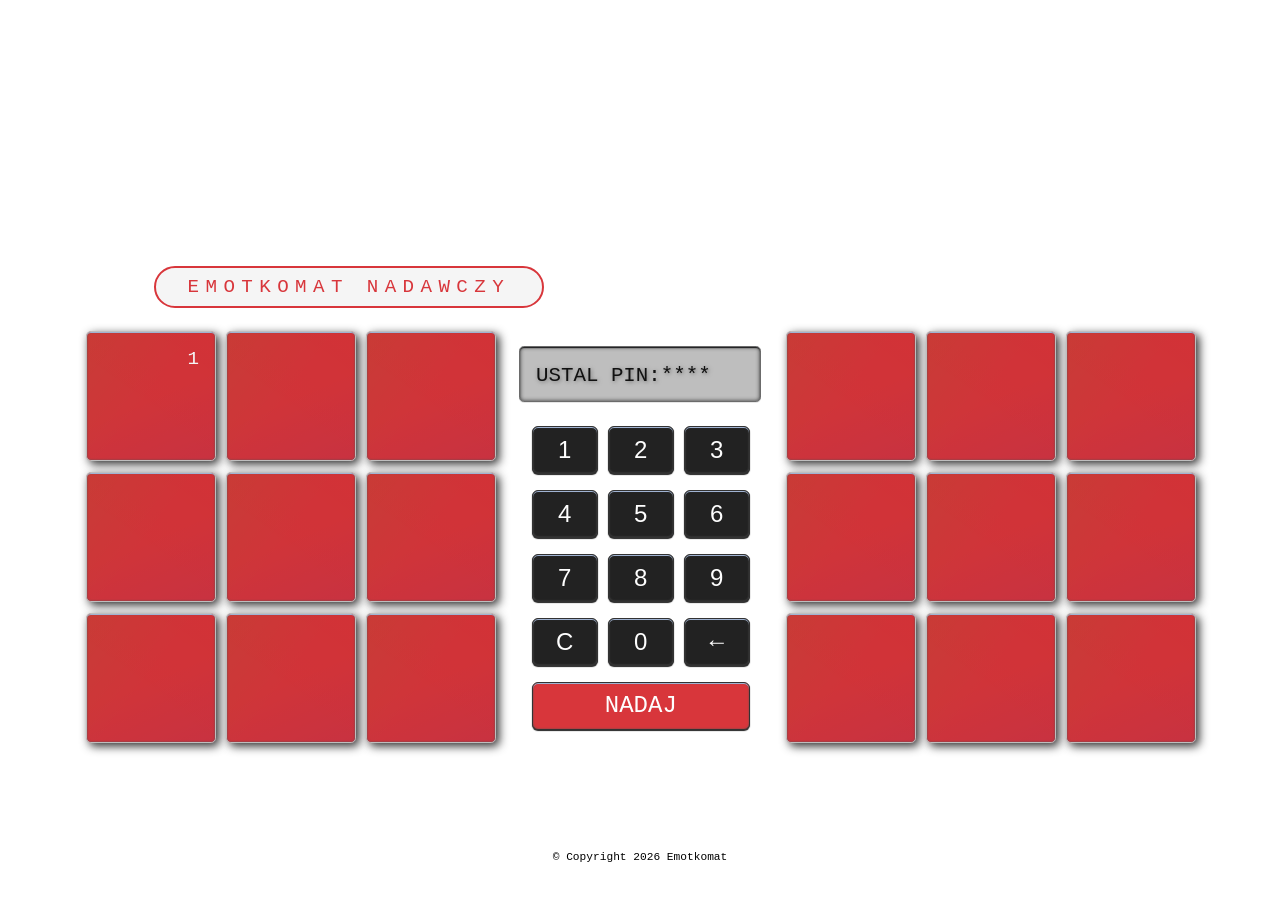
<file: index.html>
<!DOCTYPE html>
<html lang="en">
  <head>
    <meta charset="UTF-8" />
    <meta http-equiv="X-UA-Compatible" content="ie=edge" />
    <title>Emotkomat</title>
    <link rel="stylesheet" href="style.css" />
    <script src="https://ajax.googleapis.com/ajax/libs/jquery/3.5.1/jquery.min.js"></script>
  </head>
  <body onload="myFunction()">
    <!-- The Modal -->
    <div id="myModal" class="modal">
      <!-- Modal content -->
      <div class="modal-content">
        <div class="modal-header">
          <span class="close">&times;</span>
          <h2>Twoja emotka została nadana!</h2>
        </div>
        <div class="modal-body">
          <p>
            Skopiuj poniższą wiadomość z linkiem oraz PINem i wklej znajomym,
            żeby mogli odebrać emotkę:
          </p>
          <div class="modal-meesage">
            <div id="modal-copy">
              <p id="export-copy">
                Emotka czeka na Ciebie w Emotkomacie odbiorczym! Wejdz w link,
                podaj PIN i naciśnij "ODBIERZ".
                <strong>PIN: <span id="modal-text"></span></strong><span> </span
                ><a href="#"
                  >http://127.0.0.1:5500/index.html/?=<span
                    id="modal-link"
                  ></span
                ></a>
              </p>
            </div>
            <button class="btn-copy">kopiuj</button>
            <p id="btn-copied"><em>skopiowano</em></p>
          </div>
          <br />
          <div class="modal-meesage">
            <p>Lub skopiuj sam link - nie zapomnij o PINie!</p>
            <div id="modal-copy">
              <p id="export-copy2">
                <a href="#"
                  >http://127.0.0.1:5500/index.html/?=<span
                    id="modal-link2"
                  ></span
                ></a>
              </p>
            </div>
            <button class="btn-copy2">kopiuj</button>
            <p id="btn-copied2"><em>skopiowano</em></p>
          </div>
        </div>
        <div class="modal-footer">
          <h6>
            emotkomat.pl by <em><a href="#">47studio</a></em>
          </h6>
        </div>
      </div>
    </div>

    <div id="drawing">
      <div id="around">
        <div id="buttons">
          <div
            class="intercom-composer-popover intercom-composer-emoji-popover"
          >
            <div class="intercom-emoji-picker">
              <div class="intercom-composer-popover-header">
                <input
                  class="intercom-composer-popover-input"
                  placeholder="Search"
                  value=""
                />
              </div>
              <div class="intercom-composer-popover-body-container">
                <div class="intercom-composer-popover-body">
                  <div class="intercom-emoji-picker-groups">
                    <div class="intercom-emoji-picker-groups">
                      <div class="intercom-emoji-picker-group">
                        <div class="intercom-emoji-picker-group-title">
                          Most popular
                        </div>
                        <span
                          class="intercom-emoji-picker-emoji"
                          title="face_with_tears_of_joy"
                          >&#x1F602;</span
                        >
                        <span
                          class="intercom-emoji-picker-emoji"
                          title="red_heart"
                          >&#x2764;</span
                        >
                        <span
                          class="intercom-emoji-picker-emoji"
                          title="rolling_on_the_floor_laughing"
                          >&#x1F923;</span
                        >
                        <span
                          class="intercom-emoji-picker-emoji"
                          title="thumbs_up"
                          >&#x1F44D;</span
                        >
                        <span
                          class="intercom-emoji-picker-emoji"
                          title="thumbs_down"
                          >&#x1F44E;</span
                        >
                        <span
                          class="intercom-emoji-picker-emoji"
                          title="loudly_crying_face"
                          >&#x1F62D;</span
                        >
                        <span
                          class="intercom-emoji-picker-emoji"
                          title="folded_hands"
                          >&#x1F64F;</span
                        >
                        <span
                          class="intercom-emoji-picker-emoji"
                          title="face_blowing_a_kiss"
                          >&#x1F618;</span
                        >
                        <span
                          class="intercom-emoji-picker-emoji"
                          title="smiling_face_with_hearts"
                          >&#x1F970;</span
                        >
                        <span
                          class="intercom-emoji-picker-emoji"
                          title="smiling_face_with_hearteyes"
                          >&#x1F60D;</span
                        >
                        <span
                          class="intercom-emoji-picker-emoji"
                          title="smiling_face_with_smiling_eyes"
                          >&#x1F60A;</span
                        >
                        <span
                          class="intercom-emoji-picker-emoji"
                          title="grinning_face_with_sweat"
                          >&#x1F605;</span
                        >
                        <span
                          class="intercom-emoji-picker-emoji"
                          title="pile_of_poo"
                          >&#x1F4A9;</span
                        >
                        <span
                          class="intercom-emoji-picker-emoji"
                          title="face_with_rolling_eyes"
                          >&#x1F644;</span
                        >
                        <span
                          class="intercom-emoji-picker-emoji"
                          title="flag_european_union"
                          >&#x1F1EA;&#x1F1FA;</span
                        >
                        <span
                          class="intercom-emoji-picker-emoji"
                          title="flag_poland"
                          >&#x1F1F5;&#x1F1F1;</span
                        >
                        <span
                          class="intercom-emoji-picker-emoji"
                          title="flag_united_kingdom"
                          >&#x1F1EC;&#x1F1E7;</span
                        >
                        <span
                          class="intercom-emoji-picker-emoji"
                          title="flag_united_states"
                          >&#x1F1FA;&#x1F1F8;</span
                        >
                      </div>
                      <div class="intercom-emoji-picker-group">
                        <div class="intercom-emoji-picker-group-title">
                          Smileys & Emotion
                        </div>
                        <span
                          class="intercom-emoji-picker-emoji"
                          title="grinning_face"
                          >&#x1F600;</span
                        ><span
                          class="intercom-emoji-picker-emoji"
                          title="grinning_face_with_big_eyes"
                          >&#x1F603;</span
                        ><span
                          class="intercom-emoji-picker-emoji"
                          title="grinning_face_with_smiling_eyes"
                          >&#x1F604;</span
                        ><span
                          class="intercom-emoji-picker-emoji"
                          title="beaming_face_with_smiling_eyes"
                          >&#x1F601;</span
                        ><span
                          class="intercom-emoji-picker-emoji"
                          title="grinning_squinting_face"
                          >&#x1F606;</span
                        ><span
                          class="intercom-emoji-picker-emoji"
                          title="grinning_face_with_sweat"
                          >&#x1F605;</span
                        ><span
                          class="intercom-emoji-picker-emoji"
                          title="rolling_on_the_floor_laughing"
                          >&#x1F923;</span
                        ><span
                          class="intercom-emoji-picker-emoji"
                          title="face_with_tears_of_joy"
                          >&#x1F602;</span
                        ><span
                          class="intercom-emoji-picker-emoji"
                          title="slightly_smiling_face"
                          >&#x1F642;</span
                        ><span
                          class="intercom-emoji-picker-emoji"
                          title="upsidedown_face"
                          >&#x1F643;</span
                        ><span
                          class="intercom-emoji-picker-emoji"
                          title="melting_face"
                          >&#x1FAE0;</span
                        ><span
                          class="intercom-emoji-picker-emoji"
                          title="winking_face"
                          >&#x1F609;</span
                        ><span
                          class="intercom-emoji-picker-emoji"
                          title="smiling_face_with_smiling_eyes"
                          >&#x1F60A;</span
                        ><span
                          class="intercom-emoji-picker-emoji"
                          title="smiling_face_with_halo"
                          >&#x1F607;</span
                        ><span
                          class="intercom-emoji-picker-emoji"
                          title="smiling_face_with_hearts"
                          >&#x1F970;</span
                        ><span
                          class="intercom-emoji-picker-emoji"
                          title="smiling_face_with_hearteyes"
                          >&#x1F60D;</span
                        ><span
                          class="intercom-emoji-picker-emoji"
                          title="starstruck"
                          >&#x1F929;</span
                        ><span
                          class="intercom-emoji-picker-emoji"
                          title="face_blowing_a_kiss"
                          >&#x1F618;</span
                        ><span
                          class="intercom-emoji-picker-emoji"
                          title="kissing_face"
                          >&#x1F617;</span
                        ><span
                          class="intercom-emoji-picker-emoji"
                          title="smiling_face"
                          >&#x263A;&#xFE0F;</span
                        ><span
                          class="intercom-emoji-picker-emoji"
                          title="kissing_face_with_closed_eyes"
                          >&#x1F61A;</span
                        ><span
                          class="intercom-emoji-picker-emoji"
                          title="kissing_face_with_smiling_eyes"
                          >&#x1F619;</span
                        ><span
                          class="intercom-emoji-picker-emoji"
                          title="smiling_face_with_tear"
                          >&#x1F972;</span
                        ><span
                          class="intercom-emoji-picker-emoji"
                          title="face_savoring_food"
                          >&#x1F60B;</span
                        ><span
                          class="intercom-emoji-picker-emoji"
                          title="face_with_tongue"
                          >&#x1F61B;</span
                        ><span
                          class="intercom-emoji-picker-emoji"
                          title="winking_face_with_tongue"
                          >&#x1F61C;</span
                        ><span
                          class="intercom-emoji-picker-emoji"
                          title="zany_face"
                          >&#x1F92A;</span
                        ><span
                          class="intercom-emoji-picker-emoji"
                          title="squinting_face_with_tongue"
                          >&#x1F61D;</span
                        ><span
                          class="intercom-emoji-picker-emoji"
                          title="moneymouth_face"
                          >&#x1F911;</span
                        ><span
                          class="intercom-emoji-picker-emoji"
                          title="smiling_face_with_open_hands"
                          >&#x1F917;</span
                        ><span
                          class="intercom-emoji-picker-emoji"
                          title="face_with_hand_over_mouth"
                          >&#x1F92D;</span
                        ><span
                          class="intercom-emoji-picker-emoji"
                          title="face_with_open_eyes_and_hand_over_mouth"
                          >&#x1FAE2;</span
                        ><span
                          class="intercom-emoji-picker-emoji"
                          title="face_with_peeking_eye"
                          >&#x1FAE3;</span
                        ><span
                          class="intercom-emoji-picker-emoji"
                          title="shushing_face"
                          >&#x1F92B;</span
                        ><span
                          class="intercom-emoji-picker-emoji"
                          title="thinking_face"
                          >&#x1F914;</span
                        ><span
                          class="intercom-emoji-picker-emoji"
                          title="saluting_face"
                          >&#x1FAE1;</span
                        ><span
                          class="intercom-emoji-picker-emoji"
                          title="zippermouth_face"
                          >&#x1F910;</span
                        ><span
                          class="intercom-emoji-picker-emoji"
                          title="face_with_raised_eyebrow"
                          >&#x1F928;</span
                        ><span
                          class="intercom-emoji-picker-emoji"
                          title="neutral_face"
                          >&#x1F610;</span
                        ><span
                          class="intercom-emoji-picker-emoji"
                          title="expressionless_face"
                          >&#x1F611;</span
                        ><span
                          class="intercom-emoji-picker-emoji"
                          title="face_without_mouth"
                          >&#x1F636;</span
                        ><span
                          class="intercom-emoji-picker-emoji"
                          title="dotted_line_face"
                          >&#x1FAE5;</span
                        ><span
                          class="intercom-emoji-picker-emoji"
                          title="face_in_clouds"
                          >&#x1F636;&#x200D;&#x1F32B;&#xFE0F;</span
                        ><span
                          class="intercom-emoji-picker-emoji"
                          title="smirking_face"
                          >&#x1F60F;</span
                        ><span
                          class="intercom-emoji-picker-emoji"
                          title="unamused_face"
                          >&#x1F612;</span
                        ><span
                          class="intercom-emoji-picker-emoji"
                          title="face_with_rolling_eyes"
                          >&#x1F644;</span
                        ><span
                          class="intercom-emoji-picker-emoji"
                          title="grimacing_face"
                          >&#x1F62C;</span
                        ><span
                          class="intercom-emoji-picker-emoji"
                          title="face_exhaling"
                          >&#x1F62E;&#x200D;&#x1F4A8;</span
                        ><span
                          class="intercom-emoji-picker-emoji"
                          title="lying_face"
                          >&#x1F925;</span
                        ><span
                          class="intercom-emoji-picker-emoji"
                          title="relieved_face"
                          >&#x1F60C;</span
                        ><span
                          class="intercom-emoji-picker-emoji"
                          title="pensive_face"
                          >&#x1F614;</span
                        ><span
                          class="intercom-emoji-picker-emoji"
                          title="sleepy_face"
                          >&#x1F62A;</span
                        ><span
                          class="intercom-emoji-picker-emoji"
                          title="drooling_face"
                          >&#x1F924;</span
                        ><span
                          class="intercom-emoji-picker-emoji"
                          title="sleeping_face"
                          >&#x1F634;</span
                        ><span
                          class="intercom-emoji-picker-emoji"
                          title="face_with_medical_mask"
                          >&#x1F637;</span
                        ><span
                          class="intercom-emoji-picker-emoji"
                          title="face_with_thermometer"
                          >&#x1F912;</span
                        ><span
                          class="intercom-emoji-picker-emoji"
                          title="face_with_headbandage"
                          >&#x1F915;</span
                        ><span
                          class="intercom-emoji-picker-emoji"
                          title="nauseated_face"
                          >&#x1F922;</span
                        ><span
                          class="intercom-emoji-picker-emoji"
                          title="face_vomiting"
                          >&#x1F92E;</span
                        ><span
                          class="intercom-emoji-picker-emoji"
                          title="sneezing_face"
                          >&#x1F927;</span
                        ><span
                          class="intercom-emoji-picker-emoji"
                          title="hot_face"
                          >&#x1F975;</span
                        ><span
                          class="intercom-emoji-picker-emoji"
                          title="cold_face"
                          >&#x1F976;</span
                        ><span
                          class="intercom-emoji-picker-emoji"
                          title="woozy_face"
                          >&#x1F974;</span
                        ><span
                          class="intercom-emoji-picker-emoji"
                          title="face_with_crossedout_eyes"
                          >&#x1F635;</span
                        ><span
                          class="intercom-emoji-picker-emoji"
                          title="face_with_spiral_eyes"
                          >&#x1F635;&#x200D;&#x1F4AB;</span
                        ><span
                          class="intercom-emoji-picker-emoji"
                          title="exploding_head"
                          >&#x1F92F;</span
                        ><span
                          class="intercom-emoji-picker-emoji"
                          title="cowboy_hat_face"
                          >&#x1F920;</span
                        ><span
                          class="intercom-emoji-picker-emoji"
                          title="partying_face"
                          >&#x1F973;</span
                        ><span
                          class="intercom-emoji-picker-emoji"
                          title="disguised_face"
                          >&#x1F978;</span
                        ><span
                          class="intercom-emoji-picker-emoji"
                          title="smiling_face_with_sunglasses"
                          >&#x1F60E;</span
                        ><span
                          class="intercom-emoji-picker-emoji"
                          title="nerd_face"
                          >&#x1F913;</span
                        ><span
                          class="intercom-emoji-picker-emoji"
                          title="face_with_monocle"
                          >&#x1F9D0;</span
                        ><span
                          class="intercom-emoji-picker-emoji"
                          title="confused_face"
                          >&#x1F615;</span
                        ><span
                          class="intercom-emoji-picker-emoji"
                          title="face_with_diagonal_mouth"
                          >&#x1FAE4;</span
                        ><span
                          class="intercom-emoji-picker-emoji"
                          title="worried_face"
                          >&#x1F61F;</span
                        ><span
                          class="intercom-emoji-picker-emoji"
                          title="slightly_frowning_face"
                          >&#x1F641;</span
                        ><span
                          class="intercom-emoji-picker-emoji"
                          title="frowning_face"
                          >&#x2639;&#xFE0F;</span
                        ><span
                          class="intercom-emoji-picker-emoji"
                          title="face_with_open_mouth"
                          >&#x1F62E;</span
                        ><span
                          class="intercom-emoji-picker-emoji"
                          title="hushed_face"
                          >&#x1F62F;</span
                        ><span
                          class="intercom-emoji-picker-emoji"
                          title="astonished_face"
                          >&#x1F632;</span
                        ><span
                          class="intercom-emoji-picker-emoji"
                          title="flushed_face"
                          >&#x1F633;</span
                        ><span
                          class="intercom-emoji-picker-emoji"
                          title="pleading_face"
                          >&#x1F97A;</span
                        ><span
                          class="intercom-emoji-picker-emoji"
                          title="face_holding_back_tears"
                          >&#x1F979;</span
                        ><span
                          class="intercom-emoji-picker-emoji"
                          title="frowning_face_with_open_mouth"
                          >&#x1F626;</span
                        ><span
                          class="intercom-emoji-picker-emoji"
                          title="anguished_face"
                          >&#x1F627;</span
                        ><span
                          class="intercom-emoji-picker-emoji"
                          title="fearful_face"
                          >&#x1F628;</span
                        ><span
                          class="intercom-emoji-picker-emoji"
                          title="anxious_face_with_sweat"
                          >&#x1F630;</span
                        ><span
                          class="intercom-emoji-picker-emoji"
                          title="sad_but_relieved_face"
                          >&#x1F625;</span
                        ><span
                          class="intercom-emoji-picker-emoji"
                          title="crying_face"
                          >&#x1F622;</span
                        ><span
                          class="intercom-emoji-picker-emoji"
                          title="loudly_crying_face"
                          >&#x1F62D;</span
                        ><span
                          class="intercom-emoji-picker-emoji"
                          title="face_screaming_in_fear"
                          >&#x1F631;</span
                        ><span
                          class="intercom-emoji-picker-emoji"
                          title="confounded_face"
                          >&#x1F616;</span
                        ><span
                          class="intercom-emoji-picker-emoji"
                          title="persevering_face"
                          >&#x1F623;</span
                        ><span
                          class="intercom-emoji-picker-emoji"
                          title="disappointed_face"
                          >&#x1F61E;</span
                        ><span
                          class="intercom-emoji-picker-emoji"
                          title="downcast_face_with_sweat"
                          >&#x1F613;</span
                        ><span
                          class="intercom-emoji-picker-emoji"
                          title="weary_face"
                          >&#x1F629;</span
                        ><span
                          class="intercom-emoji-picker-emoji"
                          title="tired_face"
                          >&#x1F62B;</span
                        ><span
                          class="intercom-emoji-picker-emoji"
                          title="yawning_face"
                          >&#x1F971;</span
                        ><span
                          class="intercom-emoji-picker-emoji"
                          title="face_with_steam_from_nose"
                          >&#x1F624;</span
                        ><span
                          class="intercom-emoji-picker-emoji"
                          title="pouting_face"
                          >&#x1F621;</span
                        ><span
                          class="intercom-emoji-picker-emoji"
                          title="angry_face"
                          >&#x1F620;</span
                        ><span
                          class="intercom-emoji-picker-emoji"
                          title="face_with_symbols_on_mouth"
                          >&#x1F92C;</span
                        ><span
                          class="intercom-emoji-picker-emoji"
                          title="smiling_face_with_horns"
                          >&#x1F608;</span
                        ><span
                          class="intercom-emoji-picker-emoji"
                          title="angry_face_with_horns"
                          >&#x1F47F;</span
                        ><span class="intercom-emoji-picker-emoji" title="skull"
                          >&#x1F480;</span
                        ><span
                          class="intercom-emoji-picker-emoji"
                          title="skull_and_crossbones"
                          >&#x2620;&#xFE0F;</span
                        ><span
                          class="intercom-emoji-picker-emoji"
                          title="pile_of_poo"
                          >&#x1F4A9;</span
                        ><span
                          class="intercom-emoji-picker-emoji"
                          title="clown_face"
                          >&#x1F921;</span
                        ><span class="intercom-emoji-picker-emoji" title="ogre"
                          >&#x1F479;</span
                        ><span
                          class="intercom-emoji-picker-emoji"
                          title="goblin"
                          >&#x1F47A;</span
                        ><span class="intercom-emoji-picker-emoji" title="ghost"
                          >&#x1F47B;</span
                        ><span class="intercom-emoji-picker-emoji" title="alien"
                          >&#x1F47D;</span
                        ><span
                          class="intercom-emoji-picker-emoji"
                          title="alien_monster"
                          >&#x1F47E;</span
                        ><span class="intercom-emoji-picker-emoji" title="robot"
                          >&#x1F916;</span
                        ><span
                          class="intercom-emoji-picker-emoji"
                          title="grinning_cat"
                          >&#x1F63A;</span
                        ><span
                          class="intercom-emoji-picker-emoji"
                          title="grinning_cat_with_smiling_eyes"
                          >&#x1F638;</span
                        ><span
                          class="intercom-emoji-picker-emoji"
                          title="cat_with_tears_of_joy"
                          >&#x1F639;</span
                        ><span
                          class="intercom-emoji-picker-emoji"
                          title="smiling_cat_with_hearteyes"
                          >&#x1F63B;</span
                        ><span
                          class="intercom-emoji-picker-emoji"
                          title="cat_with_wry_smile"
                          >&#x1F63C;</span
                        ><span
                          class="intercom-emoji-picker-emoji"
                          title="kissing_cat"
                          >&#x1F63D;</span
                        ><span
                          class="intercom-emoji-picker-emoji"
                          title="weary_cat"
                          >&#x1F640;</span
                        ><span
                          class="intercom-emoji-picker-emoji"
                          title="crying_cat"
                          >&#x1F63F;</span
                        ><span
                          class="intercom-emoji-picker-emoji"
                          title="pouting_cat"
                          >&#x1F63E;</span
                        ><span
                          class="intercom-emoji-picker-emoji"
                          title="seenoevil_monkey"
                          >&#x1F648;</span
                        ><span
                          class="intercom-emoji-picker-emoji"
                          title="hearnoevil_monkey"
                          >&#x1F649;</span
                        ><span
                          class="intercom-emoji-picker-emoji"
                          title="speaknoevil_monkey"
                          >&#x1F64A;</span
                        ><span
                          class="intercom-emoji-picker-emoji"
                          title="kiss_mark"
                          >&#x1F48B;</span
                        ><span
                          class="intercom-emoji-picker-emoji"
                          title="love_letter"
                          >&#x1F48C;</span
                        ><span
                          class="intercom-emoji-picker-emoji"
                          title="heart_with_arrow"
                          >&#x1F498;</span
                        ><span
                          class="intercom-emoji-picker-emoji"
                          title="heart_with_ribbon"
                          >&#x1F49D;</span
                        ><span
                          class="intercom-emoji-picker-emoji"
                          title="sparkling_heart"
                          >&#x1F496;</span
                        ><span
                          class="intercom-emoji-picker-emoji"
                          title="growing_heart"
                          >&#x1F497;</span
                        ><span
                          class="intercom-emoji-picker-emoji"
                          title="beating_heart"
                          >&#x1F493;</span
                        ><span
                          class="intercom-emoji-picker-emoji"
                          title="revolving_hearts"
                          >&#x1F49E;</span
                        ><span
                          class="intercom-emoji-picker-emoji"
                          title="two_hearts"
                          >&#x1F495;</span
                        ><span
                          class="intercom-emoji-picker-emoji"
                          title="heart_decoration"
                          >&#x1F49F;</span
                        ><span
                          class="intercom-emoji-picker-emoji"
                          title="heart_exclamation"
                          >&#x2763;&#xFE0F;</span
                        ><span
                          class="intercom-emoji-picker-emoji"
                          title="broken_heart"
                          >&#x1F494;</span
                        ><span
                          class="intercom-emoji-picker-emoji"
                          title="heart_on_fire"
                          >&#x2764;&#xFE0F;&#x200D;&#x1F525;</span
                        ><span
                          class="intercom-emoji-picker-emoji"
                          title="mending_heart"
                          >&#x2764;&#xFE0F;&#x200D;&#x1FA79;</span
                        ><span
                          class="intercom-emoji-picker-emoji"
                          title="red_heart"
                          >&#x2764;&#xFE0F;</span
                        ><span
                          class="intercom-emoji-picker-emoji"
                          title="orange_heart"
                          >&#x1F9E1;</span
                        ><span
                          class="intercom-emoji-picker-emoji"
                          title="yellow_heart"
                          >&#x1F49B;</span
                        ><span
                          class="intercom-emoji-picker-emoji"
                          title="green_heart"
                          >&#x1F49A;</span
                        ><span
                          class="intercom-emoji-picker-emoji"
                          title="blue_heart"
                          >&#x1F499;</span
                        ><span
                          class="intercom-emoji-picker-emoji"
                          title="purple_heart"
                          >&#x1F49C;</span
                        ><span
                          class="intercom-emoji-picker-emoji"
                          title="brown_heart"
                          >&#x1F90E;</span
                        ><span
                          class="intercom-emoji-picker-emoji"
                          title="black_heart"
                          >&#x1F5A4;</span
                        ><span
                          class="intercom-emoji-picker-emoji"
                          title="white_heart"
                          >&#x1F90D;</span
                        ><span
                          class="intercom-emoji-picker-emoji"
                          title="hundred_points"
                          >&#x1F4AF;</span
                        ><span
                          class="intercom-emoji-picker-emoji"
                          title="anger_symbol"
                          >&#x1F4A2;</span
                        ><span
                          class="intercom-emoji-picker-emoji"
                          title="collision"
                          >&#x1F4A5;</span
                        ><span class="intercom-emoji-picker-emoji" title="dizzy"
                          >&#x1F4AB;</span
                        ><span
                          class="intercom-emoji-picker-emoji"
                          title="sweat_droplets"
                          >&#x1F4A6;</span
                        ><span
                          class="intercom-emoji-picker-emoji"
                          title="dashing_away"
                          >&#x1F4A8;</span
                        ><span class="intercom-emoji-picker-emoji" title="hole"
                          >&#x1F573;&#xFE0F;</span
                        ><span class="intercom-emoji-picker-emoji" title="bomb"
                          >&#x1F4A3;</span
                        ><span
                          class="intercom-emoji-picker-emoji"
                          title="speech_balloon"
                          >&#x1F4AC;</span
                        ><span
                          class="intercom-emoji-picker-emoji"
                          title="eye_in_speech_bubble"
                          >&#x1F441;&#xFE0F;&#x200D;&#x1F5E8;&#xFE0F;</span
                        ><span
                          class="intercom-emoji-picker-emoji"
                          title="left_speech_bubble"
                          >&#x1F5E8;&#xFE0F;</span
                        ><span
                          class="intercom-emoji-picker-emoji"
                          title="right_anger_bubble"
                          >&#x1F5EF;&#xFE0F;</span
                        ><span
                          class="intercom-emoji-picker-emoji"
                          title="thought_balloon"
                          >&#x1F4AD;</span
                        ><span class="intercom-emoji-picker-emoji" title="zzz"
                          >&#x1F4A4;</span
                        >
                      </div>
                      <div class="intercom-emoji-picker-group">
                        <div class="intercom-emoji-picker-group-title">
                          People & Body
                        </div>
                        <span
                          class="intercom-emoji-picker-emoji"
                          title="waving_hand"
                          >&#x1F44B;</span
                        ><span
                          class="intercom-emoji-picker-emoji"
                          title="raised_back_of_hand"
                          >&#x1F91A;</span
                        ><span
                          class="intercom-emoji-picker-emoji"
                          title="hand_with_fingers_splayed"
                          >&#x1F590;&#xFE0F;</span
                        ><span
                          class="intercom-emoji-picker-emoji"
                          title="raised_hand"
                          >&#x270B;</span
                        ><span
                          class="intercom-emoji-picker-emoji"
                          title="vulcan_salute"
                          >&#x1F596;</span
                        ><span
                          class="intercom-emoji-picker-emoji"
                          title="rightwards_hand"
                          >&#x1FAF1;</span
                        ><span
                          class="intercom-emoji-picker-emoji"
                          title="leftwards_hand"
                          >&#x1FAF2;</span
                        ><span
                          class="intercom-emoji-picker-emoji"
                          title="palm_down_hand"
                          >&#x1FAF3;</span
                        ><span
                          class="intercom-emoji-picker-emoji"
                          title="palm_up_hand"
                          >&#x1FAF4;</span
                        ><span
                          class="intercom-emoji-picker-emoji"
                          title="ok_hand"
                          >&#x1F44C;</span
                        ><span
                          class="intercom-emoji-picker-emoji"
                          title="pinched_fingers"
                          >&#x1F90C;</span
                        ><span
                          class="intercom-emoji-picker-emoji"
                          title="pinching_hand"
                          >&#x1F90F;</span
                        ><span
                          class="intercom-emoji-picker-emoji"
                          title="victory_hand"
                          >&#x270C;&#xFE0F;</span
                        ><span
                          class="intercom-emoji-picker-emoji"
                          title="crossed_fingers"
                          >&#x1F91E;</span
                        ><span
                          class="intercom-emoji-picker-emoji"
                          title="hand_with_index_finger_and_thumb_crossed"
                          >&#x1FAF0;</span
                        ><span
                          class="intercom-emoji-picker-emoji"
                          title="loveyou_gesture"
                          >&#x1F91F;</span
                        ><span
                          class="intercom-emoji-picker-emoji"
                          title="sign_of_the_horns"
                          >&#x1F918;</span
                        ><span
                          class="intercom-emoji-picker-emoji"
                          title="call_me_hand"
                          >&#x1F919;</span
                        ><span
                          class="intercom-emoji-picker-emoji"
                          title="backhand_index_pointing_left"
                          >&#x1F448;</span
                        ><span
                          class="intercom-emoji-picker-emoji"
                          title="backhand_index_pointing_right"
                          >&#x1F449;</span
                        ><span
                          class="intercom-emoji-picker-emoji"
                          title="backhand_index_pointing_up"
                          >&#x1F446;</span
                        ><span
                          class="intercom-emoji-picker-emoji"
                          title="middle_finger"
                          >&#x1F595;</span
                        ><span
                          class="intercom-emoji-picker-emoji"
                          title="backhand_index_pointing_down"
                          >&#x1F447;</span
                        ><span
                          class="intercom-emoji-picker-emoji"
                          title="index_pointing_up"
                          >&#x261D;&#xFE0F;</span
                        ><span
                          class="intercom-emoji-picker-emoji"
                          title="index_pointing_at_the_viewer"
                          >&#x1FAF5;</span
                        ><span
                          class="intercom-emoji-picker-emoji"
                          title="thumbs_up"
                          >&#x1F44D;</span
                        ><span
                          class="intercom-emoji-picker-emoji"
                          title="thumbs_down"
                          >&#x1F44E;</span
                        ><span
                          class="intercom-emoji-picker-emoji"
                          title="raised_fist"
                          >&#x270A;</span
                        ><span
                          class="intercom-emoji-picker-emoji"
                          title="oncoming_fist"
                          >&#x1F44A;</span
                        ><span
                          class="intercom-emoji-picker-emoji"
                          title="leftfacing_fist"
                          >&#x1F91B;</span
                        ><span
                          class="intercom-emoji-picker-emoji"
                          title="rightfacing_fist"
                          >&#x1F91C;</span
                        ><span
                          class="intercom-emoji-picker-emoji"
                          title="clapping_hands"
                          >&#x1F44F;</span
                        ><span
                          class="intercom-emoji-picker-emoji"
                          title="raising_hands"
                          >&#x1F64C;</span
                        ><span
                          class="intercom-emoji-picker-emoji"
                          title="heart_hands"
                          >&#x1FAF6;</span
                        ><span
                          class="intercom-emoji-picker-emoji"
                          title="open_hands"
                          >&#x1F450;</span
                        ><span
                          class="intercom-emoji-picker-emoji"
                          title="palms_up_together"
                          >&#x1F932;</span
                        ><span
                          class="intercom-emoji-picker-emoji"
                          title="handshake"
                          >&#x1F91D;</span
                        ><span
                          class="intercom-emoji-picker-emoji"
                          title="folded_hands"
                          >&#x1F64F;</span
                        ><span
                          class="intercom-emoji-picker-emoji"
                          title="writing_hand"
                          >&#x270D;&#xFE0F;</span
                        ><span
                          class="intercom-emoji-picker-emoji"
                          title="nail_polish"
                          >&#x1F485;</span
                        ><span
                          class="intercom-emoji-picker-emoji"
                          title="selfie"
                          >&#x1F933;</span
                        ><span
                          class="intercom-emoji-picker-emoji"
                          title="flexed_biceps"
                          >&#x1F4AA;</span
                        ><span
                          class="intercom-emoji-picker-emoji"
                          title="mechanical_arm"
                          >&#x1F9BE;</span
                        ><span
                          class="intercom-emoji-picker-emoji"
                          title="mechanical_leg"
                          >&#x1F9BF;</span
                        ><span class="intercom-emoji-picker-emoji" title="leg"
                          >&#x1F9B5;</span
                        ><span class="intercom-emoji-picker-emoji" title="foot"
                          >&#x1F9B6;</span
                        ><span class="intercom-emoji-picker-emoji" title="ear"
                          >&#x1F442;</span
                        ><span
                          class="intercom-emoji-picker-emoji"
                          title="ear_with_hearing_aid"
                          >&#x1F9BB;</span
                        ><span class="intercom-emoji-picker-emoji" title="nose"
                          >&#x1F443;</span
                        ><span class="intercom-emoji-picker-emoji" title="brain"
                          >&#x1F9E0;</span
                        ><span
                          class="intercom-emoji-picker-emoji"
                          title="anatomical_heart"
                          >&#x1FAC0;</span
                        ><span class="intercom-emoji-picker-emoji" title="lungs"
                          >&#x1FAC1;</span
                        ><span class="intercom-emoji-picker-emoji" title="tooth"
                          >&#x1F9B7;</span
                        ><span class="intercom-emoji-picker-emoji" title="bone"
                          >&#x1F9B4;</span
                        ><span class="intercom-emoji-picker-emoji" title="eyes"
                          >&#x1F440;</span
                        ><span class="intercom-emoji-picker-emoji" title="eye"
                          >&#x1F441;&#xFE0F;</span
                        ><span
                          class="intercom-emoji-picker-emoji"
                          title="tongue"
                          >&#x1F445;</span
                        ><span class="intercom-emoji-picker-emoji" title="mouth"
                          >&#x1F444;</span
                        ><span
                          class="intercom-emoji-picker-emoji"
                          title="biting_lip"
                          >&#x1FAE6;</span
                        ><span class="intercom-emoji-picker-emoji" title="baby"
                          >&#x1F476;</span
                        ><span class="intercom-emoji-picker-emoji" title="child"
                          >&#x1F9D2;</span
                        ><span class="intercom-emoji-picker-emoji" title="boy"
                          >&#x1F466;</span
                        ><span class="intercom-emoji-picker-emoji" title="girl"
                          >&#x1F467;</span
                        ><span
                          class="intercom-emoji-picker-emoji"
                          title="person"
                          >&#x1F9D1;</span
                        ><span
                          class="intercom-emoji-picker-emoji"
                          title="person_blond_hair"
                          >&#x1F471;</span
                        ><span class="intercom-emoji-picker-emoji" title="man"
                          >&#x1F468;</span
                        ><span
                          class="intercom-emoji-picker-emoji"
                          title="person_beard"
                          >&#x1F9D4;</span
                        ><span
                          class="intercom-emoji-picker-emoji"
                          title="man_beard"
                          >&#x1F9D4;&#x200D;&#x2642;&#xFE0F;</span
                        ><span
                          class="intercom-emoji-picker-emoji"
                          title="woman_beard"
                          >&#x1F9D4;&#x200D;&#x2640;&#xFE0F;</span
                        ><span
                          class="intercom-emoji-picker-emoji"
                          title="man_red_hair"
                          >&#x1F468;&#x200D;&#x1F9B0;</span
                        ><span
                          class="intercom-emoji-picker-emoji"
                          title="man_curly_hair"
                          >&#x1F468;&#x200D;&#x1F9B1;</span
                        ><span
                          class="intercom-emoji-picker-emoji"
                          title="man_white_hair"
                          >&#x1F468;&#x200D;&#x1F9B3;</span
                        ><span
                          class="intercom-emoji-picker-emoji"
                          title="man_bald"
                          >&#x1F468;&#x200D;&#x1F9B2;</span
                        ><span class="intercom-emoji-picker-emoji" title="woman"
                          >&#x1F469;</span
                        ><span
                          class="intercom-emoji-picker-emoji"
                          title="woman_red_hair"
                          >&#x1F469;&#x200D;&#x1F9B0;</span
                        ><span
                          class="intercom-emoji-picker-emoji"
                          title="person_red_hair"
                          >&#x1F9D1;&#x200D;&#x1F9B0;</span
                        ><span
                          class="intercom-emoji-picker-emoji"
                          title="woman_curly_hair"
                          >&#x1F469;&#x200D;&#x1F9B1;</span
                        ><span
                          class="intercom-emoji-picker-emoji"
                          title="person_curly_hair"
                          >&#x1F9D1;&#x200D;&#x1F9B1;</span
                        ><span
                          class="intercom-emoji-picker-emoji"
                          title="woman_white_hair"
                          >&#x1F469;&#x200D;&#x1F9B3;</span
                        ><span
                          class="intercom-emoji-picker-emoji"
                          title="person_white_hair"
                          >&#x1F9D1;&#x200D;&#x1F9B3;</span
                        ><span
                          class="intercom-emoji-picker-emoji"
                          title="woman_bald"
                          >&#x1F469;&#x200D;&#x1F9B2;</span
                        ><span
                          class="intercom-emoji-picker-emoji"
                          title="person_bald"
                          >&#x1F9D1;&#x200D;&#x1F9B2;</span
                        ><span
                          class="intercom-emoji-picker-emoji"
                          title="woman_blond_hair"
                          >&#x1F471;&#x200D;&#x2640;&#xFE0F;</span
                        ><span
                          class="intercom-emoji-picker-emoji"
                          title="man_blond_hair"
                          >&#x1F471;&#x200D;&#x2642;&#xFE0F;</span
                        ><span
                          class="intercom-emoji-picker-emoji"
                          title="older_person"
                          >&#x1F9D3;</span
                        ><span
                          class="intercom-emoji-picker-emoji"
                          title="old_man"
                          >&#x1F474;</span
                        ><span
                          class="intercom-emoji-picker-emoji"
                          title="old_woman"
                          >&#x1F475;</span
                        ><span
                          class="intercom-emoji-picker-emoji"
                          title="person_frowning"
                          >&#x1F64D;</span
                        ><span
                          class="intercom-emoji-picker-emoji"
                          title="man_frowning"
                          >&#x1F64D;&#x200D;&#x2642;&#xFE0F;</span
                        ><span
                          class="intercom-emoji-picker-emoji"
                          title="woman_frowning"
                          >&#x1F64D;&#x200D;&#x2640;&#xFE0F;</span
                        ><span
                          class="intercom-emoji-picker-emoji"
                          title="person_pouting"
                          >&#x1F64E;</span
                        ><span
                          class="intercom-emoji-picker-emoji"
                          title="man_pouting"
                          >&#x1F64E;&#x200D;&#x2642;&#xFE0F;</span
                        ><span
                          class="intercom-emoji-picker-emoji"
                          title="woman_pouting"
                          >&#x1F64E;&#x200D;&#x2640;&#xFE0F;</span
                        ><span
                          class="intercom-emoji-picker-emoji"
                          title="person_gesturing_no"
                          >&#x1F645;</span
                        ><span
                          class="intercom-emoji-picker-emoji"
                          title="man_gesturing_no"
                          >&#x1F645;&#x200D;&#x2642;&#xFE0F;</span
                        ><span
                          class="intercom-emoji-picker-emoji"
                          title="woman_gesturing_no"
                          >&#x1F645;&#x200D;&#x2640;&#xFE0F;</span
                        ><span
                          class="intercom-emoji-picker-emoji"
                          title="person_gesturing_ok"
                          >&#x1F646;</span
                        ><span
                          class="intercom-emoji-picker-emoji"
                          title="man_gesturing_ok"
                          >&#x1F646;&#x200D;&#x2642;&#xFE0F;</span
                        ><span
                          class="intercom-emoji-picker-emoji"
                          title="woman_gesturing_ok"
                          >&#x1F646;&#x200D;&#x2640;&#xFE0F;</span
                        ><span
                          class="intercom-emoji-picker-emoji"
                          title="person_tipping_hand"
                          >&#x1F481;</span
                        ><span
                          class="intercom-emoji-picker-emoji"
                          title="man_tipping_hand"
                          >&#x1F481;&#x200D;&#x2642;&#xFE0F;</span
                        ><span
                          class="intercom-emoji-picker-emoji"
                          title="woman_tipping_hand"
                          >&#x1F481;&#x200D;&#x2640;&#xFE0F;</span
                        ><span
                          class="intercom-emoji-picker-emoji"
                          title="person_raising_hand"
                          >&#x1F64B;</span
                        ><span
                          class="intercom-emoji-picker-emoji"
                          title="man_raising_hand"
                          >&#x1F64B;&#x200D;&#x2642;&#xFE0F;</span
                        ><span
                          class="intercom-emoji-picker-emoji"
                          title="woman_raising_hand"
                          >&#x1F64B;&#x200D;&#x2640;&#xFE0F;</span
                        ><span
                          class="intercom-emoji-picker-emoji"
                          title="deaf_person"
                          >&#x1F9CF;</span
                        ><span
                          class="intercom-emoji-picker-emoji"
                          title="deaf_man"
                          >&#x1F9CF;&#x200D;&#x2642;&#xFE0F;</span
                        ><span
                          class="intercom-emoji-picker-emoji"
                          title="deaf_woman"
                          >&#x1F9CF;&#x200D;&#x2640;&#xFE0F;</span
                        ><span
                          class="intercom-emoji-picker-emoji"
                          title="person_bowing"
                          >&#x1F647;</span
                        ><span
                          class="intercom-emoji-picker-emoji"
                          title="man_bowing"
                          >&#x1F647;&#x200D;&#x2642;&#xFE0F;</span
                        ><span
                          class="intercom-emoji-picker-emoji"
                          title="woman_bowing"
                          >&#x1F647;&#x200D;&#x2640;&#xFE0F;</span
                        ><span
                          class="intercom-emoji-picker-emoji"
                          title="person_facepalming"
                          >&#x1F926;</span
                        ><span
                          class="intercom-emoji-picker-emoji"
                          title="man_facepalming"
                          >&#x1F926;&#x200D;&#x2642;&#xFE0F;</span
                        ><span
                          class="intercom-emoji-picker-emoji"
                          title="woman_facepalming"
                          >&#x1F926;&#x200D;&#x2640;&#xFE0F;</span
                        ><span
                          class="intercom-emoji-picker-emoji"
                          title="person_shrugging"
                          >&#x1F937;</span
                        ><span
                          class="intercom-emoji-picker-emoji"
                          title="man_shrugging"
                          >&#x1F937;&#x200D;&#x2642;&#xFE0F;</span
                        ><span
                          class="intercom-emoji-picker-emoji"
                          title="woman_shrugging"
                          >&#x1F937;&#x200D;&#x2640;&#xFE0F;</span
                        ><span
                          class="intercom-emoji-picker-emoji"
                          title="health_worker"
                          >&#x1F9D1;&#x200D;&#x2695;&#xFE0F;</span
                        ><span
                          class="intercom-emoji-picker-emoji"
                          title="man_health_worker"
                          >&#x1F468;&#x200D;&#x2695;&#xFE0F;</span
                        ><span
                          class="intercom-emoji-picker-emoji"
                          title="woman_health_worker"
                          >&#x1F469;&#x200D;&#x2695;&#xFE0F;</span
                        ><span
                          class="intercom-emoji-picker-emoji"
                          title="student"
                          >&#x1F9D1;&#x200D;&#x1F393;</span
                        ><span
                          class="intercom-emoji-picker-emoji"
                          title="man_student"
                          >&#x1F468;&#x200D;&#x1F393;</span
                        ><span
                          class="intercom-emoji-picker-emoji"
                          title="woman_student"
                          >&#x1F469;&#x200D;&#x1F393;</span
                        ><span
                          class="intercom-emoji-picker-emoji"
                          title="teacher"
                          >&#x1F9D1;&#x200D;&#x1F3EB;</span
                        ><span
                          class="intercom-emoji-picker-emoji"
                          title="man_teacher"
                          >&#x1F468;&#x200D;&#x1F3EB;</span
                        ><span
                          class="intercom-emoji-picker-emoji"
                          title="woman_teacher"
                          >&#x1F469;&#x200D;&#x1F3EB;</span
                        ><span class="intercom-emoji-picker-emoji" title="judge"
                          >&#x1F9D1;&#x200D;&#x2696;&#xFE0F;</span
                        ><span
                          class="intercom-emoji-picker-emoji"
                          title="man_judge"
                          >&#x1F468;&#x200D;&#x2696;&#xFE0F;</span
                        ><span
                          class="intercom-emoji-picker-emoji"
                          title="woman_judge"
                          >&#x1F469;&#x200D;&#x2696;&#xFE0F;</span
                        ><span
                          class="intercom-emoji-picker-emoji"
                          title="farmer"
                          >&#x1F9D1;&#x200D;&#x1F33E;</span
                        ><span
                          class="intercom-emoji-picker-emoji"
                          title="man_farmer"
                          >&#x1F468;&#x200D;&#x1F33E;</span
                        ><span
                          class="intercom-emoji-picker-emoji"
                          title="woman_farmer"
                          >&#x1F469;&#x200D;&#x1F33E;</span
                        ><span class="intercom-emoji-picker-emoji" title="cook"
                          >&#x1F9D1;&#x200D;&#x1F373;</span
                        ><span
                          class="intercom-emoji-picker-emoji"
                          title="man_cook"
                          >&#x1F468;&#x200D;&#x1F373;</span
                        ><span
                          class="intercom-emoji-picker-emoji"
                          title="woman_cook"
                          >&#x1F469;&#x200D;&#x1F373;</span
                        ><span
                          class="intercom-emoji-picker-emoji"
                          title="mechanic"
                          >&#x1F9D1;&#x200D;&#x1F527;</span
                        ><span
                          class="intercom-emoji-picker-emoji"
                          title="man_mechanic"
                          >&#x1F468;&#x200D;&#x1F527;</span
                        ><span
                          class="intercom-emoji-picker-emoji"
                          title="woman_mechanic"
                          >&#x1F469;&#x200D;&#x1F527;</span
                        ><span
                          class="intercom-emoji-picker-emoji"
                          title="factory_worker"
                          >&#x1F9D1;&#x200D;&#x1F3ED;</span
                        ><span
                          class="intercom-emoji-picker-emoji"
                          title="man_factory_worker"
                          >&#x1F468;&#x200D;&#x1F3ED;</span
                        ><span
                          class="intercom-emoji-picker-emoji"
                          title="woman_factory_worker"
                          >&#x1F469;&#x200D;&#x1F3ED;</span
                        ><span
                          class="intercom-emoji-picker-emoji"
                          title="office_worker"
                          >&#x1F9D1;&#x200D;&#x1F4BC;</span
                        ><span
                          class="intercom-emoji-picker-emoji"
                          title="man_office_worker"
                          >&#x1F468;&#x200D;&#x1F4BC;</span
                        ><span
                          class="intercom-emoji-picker-emoji"
                          title="woman_office_worker"
                          >&#x1F469;&#x200D;&#x1F4BC;</span
                        ><span
                          class="intercom-emoji-picker-emoji"
                          title="scientist"
                          >&#x1F9D1;&#x200D;&#x1F52C;</span
                        ><span
                          class="intercom-emoji-picker-emoji"
                          title="man_scientist"
                          >&#x1F468;&#x200D;&#x1F52C;</span
                        ><span
                          class="intercom-emoji-picker-emoji"
                          title="woman_scientist"
                          >&#x1F469;&#x200D;&#x1F52C;</span
                        ><span
                          class="intercom-emoji-picker-emoji"
                          title="technologist"
                          >&#x1F9D1;&#x200D;&#x1F4BB;</span
                        ><span
                          class="intercom-emoji-picker-emoji"
                          title="man_technologist"
                          >&#x1F468;&#x200D;&#x1F4BB;</span
                        ><span
                          class="intercom-emoji-picker-emoji"
                          title="woman_technologist"
                          >&#x1F469;&#x200D;&#x1F4BB;</span
                        ><span
                          class="intercom-emoji-picker-emoji"
                          title="singer"
                          >&#x1F9D1;&#x200D;&#x1F3A4;</span
                        ><span
                          class="intercom-emoji-picker-emoji"
                          title="man_singer"
                          >&#x1F468;&#x200D;&#x1F3A4;</span
                        ><span
                          class="intercom-emoji-picker-emoji"
                          title="woman_singer"
                          >&#x1F469;&#x200D;&#x1F3A4;</span
                        ><span
                          class="intercom-emoji-picker-emoji"
                          title="artist"
                          >&#x1F9D1;&#x200D;&#x1F3A8;</span
                        ><span
                          class="intercom-emoji-picker-emoji"
                          title="man_artist"
                          >&#x1F468;&#x200D;&#x1F3A8;</span
                        ><span
                          class="intercom-emoji-picker-emoji"
                          title="woman_artist"
                          >&#x1F469;&#x200D;&#x1F3A8;</span
                        ><span class="intercom-emoji-picker-emoji" title="pilot"
                          >&#x1F9D1;&#x200D;&#x2708;&#xFE0F;</span
                        ><span
                          class="intercom-emoji-picker-emoji"
                          title="man_pilot"
                          >&#x1F468;&#x200D;&#x2708;&#xFE0F;</span
                        ><span
                          class="intercom-emoji-picker-emoji"
                          title="woman_pilot"
                          >&#x1F469;&#x200D;&#x2708;&#xFE0F;</span
                        ><span
                          class="intercom-emoji-picker-emoji"
                          title="astronaut"
                          >&#x1F9D1;&#x200D;&#x1F680;</span
                        ><span
                          class="intercom-emoji-picker-emoji"
                          title="man_astronaut"
                          >&#x1F468;&#x200D;&#x1F680;</span
                        ><span
                          class="intercom-emoji-picker-emoji"
                          title="woman_astronaut"
                          >&#x1F469;&#x200D;&#x1F680;</span
                        ><span
                          class="intercom-emoji-picker-emoji"
                          title="firefighter"
                          >&#x1F9D1;&#x200D;&#x1F692;</span
                        ><span
                          class="intercom-emoji-picker-emoji"
                          title="man_firefighter"
                          >&#x1F468;&#x200D;&#x1F692;</span
                        ><span
                          class="intercom-emoji-picker-emoji"
                          title="woman_firefighter"
                          >&#x1F469;&#x200D;&#x1F692;</span
                        ><span
                          class="intercom-emoji-picker-emoji"
                          title="police_officer"
                          >&#x1F46E;</span
                        ><span
                          class="intercom-emoji-picker-emoji"
                          title="man_police_officer"
                          >&#x1F46E;&#x200D;&#x2642;&#xFE0F;</span
                        ><span
                          class="intercom-emoji-picker-emoji"
                          title="woman_police_officer"
                          >&#x1F46E;&#x200D;&#x2640;&#xFE0F;</span
                        ><span
                          class="intercom-emoji-picker-emoji"
                          title="detective"
                          >&#x1F575;&#xFE0F;</span
                        ><span
                          class="intercom-emoji-picker-emoji"
                          title="man_detective"
                          >&#x1F575;&#xFE0F;&#x200D;&#x2642;&#xFE0F;</span
                        ><span
                          class="intercom-emoji-picker-emoji"
                          title="woman_detective"
                          >&#x1F575;&#xFE0F;&#x200D;&#x2640;&#xFE0F;</span
                        ><span class="intercom-emoji-picker-emoji" title="guard"
                          >&#x1F482;</span
                        ><span
                          class="intercom-emoji-picker-emoji"
                          title="man_guard"
                          >&#x1F482;&#x200D;&#x2642;&#xFE0F;</span
                        ><span
                          class="intercom-emoji-picker-emoji"
                          title="woman_guard"
                          >&#x1F482;&#x200D;&#x2640;&#xFE0F;</span
                        ><span class="intercom-emoji-picker-emoji" title="ninja"
                          >&#x1F977;</span
                        ><span
                          class="intercom-emoji-picker-emoji"
                          title="construction_worker"
                          >&#x1F477;</span
                        ><span
                          class="intercom-emoji-picker-emoji"
                          title="man_construction_worker"
                          >&#x1F477;&#x200D;&#x2642;&#xFE0F;</span
                        ><span
                          class="intercom-emoji-picker-emoji"
                          title="woman_construction_worker"
                          >&#x1F477;&#x200D;&#x2640;&#xFE0F;</span
                        ><span
                          class="intercom-emoji-picker-emoji"
                          title="person_with_crown"
                          >&#x1FAC5;</span
                        ><span
                          class="intercom-emoji-picker-emoji"
                          title="prince"
                          >&#x1F934;</span
                        ><span
                          class="intercom-emoji-picker-emoji"
                          title="princess"
                          >&#x1F478;</span
                        ><span
                          class="intercom-emoji-picker-emoji"
                          title="person_wearing_turban"
                          >&#x1F473;</span
                        ><span
                          class="intercom-emoji-picker-emoji"
                          title="man_wearing_turban"
                          >&#x1F473;&#x200D;&#x2642;&#xFE0F;</span
                        ><span
                          class="intercom-emoji-picker-emoji"
                          title="woman_wearing_turban"
                          >&#x1F473;&#x200D;&#x2640;&#xFE0F;</span
                        ><span
                          class="intercom-emoji-picker-emoji"
                          title="person_with_skullcap"
                          >&#x1F472;</span
                        ><span
                          class="intercom-emoji-picker-emoji"
                          title="woman_with_headscarf"
                          >&#x1F9D5;</span
                        ><span
                          class="intercom-emoji-picker-emoji"
                          title="person_in_tuxedo"
                          >&#x1F935;</span
                        ><span
                          class="intercom-emoji-picker-emoji"
                          title="man_in_tuxedo"
                          >&#x1F935;&#x200D;&#x2642;&#xFE0F;</span
                        ><span
                          class="intercom-emoji-picker-emoji"
                          title="woman_in_tuxedo"
                          >&#x1F935;&#x200D;&#x2640;&#xFE0F;</span
                        ><span
                          class="intercom-emoji-picker-emoji"
                          title="person_with_veil"
                          >&#x1F470;</span
                        ><span
                          class="intercom-emoji-picker-emoji"
                          title="man_with_veil"
                          >&#x1F470;&#x200D;&#x2642;&#xFE0F;</span
                        ><span
                          class="intercom-emoji-picker-emoji"
                          title="woman_with_veil"
                          >&#x1F470;&#x200D;&#x2640;&#xFE0F;</span
                        ><span
                          class="intercom-emoji-picker-emoji"
                          title="pregnant_woman"
                          >&#x1F930;</span
                        ><span
                          class="intercom-emoji-picker-emoji"
                          title="pregnant_man"
                          >&#x1FAC3;</span
                        ><span
                          class="intercom-emoji-picker-emoji"
                          title="pregnant_person"
                          >&#x1FAC4;</span
                        ><span
                          class="intercom-emoji-picker-emoji"
                          title="breastfeeding"
                          >&#x1F931;</span
                        ><span
                          class="intercom-emoji-picker-emoji"
                          title="woman_feeding_baby"
                          >&#x1F469;&#x200D;&#x1F37C;</span
                        ><span
                          class="intercom-emoji-picker-emoji"
                          title="man_feeding_baby"
                          >&#x1F468;&#x200D;&#x1F37C;</span
                        ><span
                          class="intercom-emoji-picker-emoji"
                          title="person_feeding_baby"
                          >&#x1F9D1;&#x200D;&#x1F37C;</span
                        ><span
                          class="intercom-emoji-picker-emoji"
                          title="baby_angel"
                          >&#x1F47C;</span
                        ><span
                          class="intercom-emoji-picker-emoji"
                          title="santa_claus"
                          >&#x1F385;</span
                        ><span
                          class="intercom-emoji-picker-emoji"
                          title="mrs_claus"
                          >&#x1F936;</span
                        ><span
                          class="intercom-emoji-picker-emoji"
                          title="mx_claus"
                          >&#x1F9D1;&#x200D;&#x1F384;</span
                        ><span
                          class="intercom-emoji-picker-emoji"
                          title="superhero"
                          >&#x1F9B8;</span
                        ><span
                          class="intercom-emoji-picker-emoji"
                          title="man_superhero"
                          >&#x1F9B8;&#x200D;&#x2642;&#xFE0F;</span
                        ><span
                          class="intercom-emoji-picker-emoji"
                          title="woman_superhero"
                          >&#x1F9B8;&#x200D;&#x2640;&#xFE0F;</span
                        ><span
                          class="intercom-emoji-picker-emoji"
                          title="supervillain"
                          >&#x1F9B9;</span
                        ><span
                          class="intercom-emoji-picker-emoji"
                          title="man_supervillain"
                          >&#x1F9B9;&#x200D;&#x2642;&#xFE0F;</span
                        ><span
                          class="intercom-emoji-picker-emoji"
                          title="woman_supervillain"
                          >&#x1F9B9;&#x200D;&#x2640;&#xFE0F;</span
                        ><span class="intercom-emoji-picker-emoji" title="mage"
                          >&#x1F9D9;</span
                        ><span
                          class="intercom-emoji-picker-emoji"
                          title="man_mage"
                          >&#x1F9D9;&#x200D;&#x2642;&#xFE0F;</span
                        ><span
                          class="intercom-emoji-picker-emoji"
                          title="woman_mage"
                          >&#x1F9D9;&#x200D;&#x2640;&#xFE0F;</span
                        ><span class="intercom-emoji-picker-emoji" title="fairy"
                          >&#x1F9DA;</span
                        ><span
                          class="intercom-emoji-picker-emoji"
                          title="man_fairy"
                          >&#x1F9DA;&#x200D;&#x2642;&#xFE0F;</span
                        ><span
                          class="intercom-emoji-picker-emoji"
                          title="woman_fairy"
                          >&#x1F9DA;&#x200D;&#x2640;&#xFE0F;</span
                        ><span
                          class="intercom-emoji-picker-emoji"
                          title="vampire"
                          >&#x1F9DB;</span
                        ><span
                          class="intercom-emoji-picker-emoji"
                          title="man_vampire"
                          >&#x1F9DB;&#x200D;&#x2642;&#xFE0F;</span
                        ><span
                          class="intercom-emoji-picker-emoji"
                          title="woman_vampire"
                          >&#x1F9DB;&#x200D;&#x2640;&#xFE0F;</span
                        ><span
                          class="intercom-emoji-picker-emoji"
                          title="merperson"
                          >&#x1F9DC;</span
                        ><span
                          class="intercom-emoji-picker-emoji"
                          title="merman"
                          >&#x1F9DC;&#x200D;&#x2642;&#xFE0F;</span
                        ><span
                          class="intercom-emoji-picker-emoji"
                          title="mermaid"
                          >&#x1F9DC;&#x200D;&#x2640;&#xFE0F;</span
                        ><span class="intercom-emoji-picker-emoji" title="elf"
                          >&#x1F9DD;</span
                        ><span
                          class="intercom-emoji-picker-emoji"
                          title="man_elf"
                          >&#x1F9DD;&#x200D;&#x2642;&#xFE0F;</span
                        ><span
                          class="intercom-emoji-picker-emoji"
                          title="woman_elf"
                          >&#x1F9DD;&#x200D;&#x2640;&#xFE0F;</span
                        ><span class="intercom-emoji-picker-emoji" title="genie"
                          >&#x1F9DE;</span
                        ><span
                          class="intercom-emoji-picker-emoji"
                          title="man_genie"
                          >&#x1F9DE;&#x200D;&#x2642;&#xFE0F;</span
                        ><span
                          class="intercom-emoji-picker-emoji"
                          title="woman_genie"
                          >&#x1F9DE;&#x200D;&#x2640;&#xFE0F;</span
                        ><span
                          class="intercom-emoji-picker-emoji"
                          title="zombie"
                          >&#x1F9DF;</span
                        ><span
                          class="intercom-emoji-picker-emoji"
                          title="man_zombie"
                          >&#x1F9DF;&#x200D;&#x2642;&#xFE0F;</span
                        ><span
                          class="intercom-emoji-picker-emoji"
                          title="woman_zombie"
                          >&#x1F9DF;&#x200D;&#x2640;&#xFE0F;</span
                        ><span class="intercom-emoji-picker-emoji" title="troll"
                          >&#x1F9CC;</span
                        ><span
                          class="intercom-emoji-picker-emoji"
                          title="person_getting_massage"
                          >&#x1F486;</span
                        ><span
                          class="intercom-emoji-picker-emoji"
                          title="man_getting_massage"
                          >&#x1F486;&#x200D;&#x2642;&#xFE0F;</span
                        ><span
                          class="intercom-emoji-picker-emoji"
                          title="woman_getting_massage"
                          >&#x1F486;&#x200D;&#x2640;&#xFE0F;</span
                        ><span
                          class="intercom-emoji-picker-emoji"
                          title="person_getting_haircut"
                          >&#x1F487;</span
                        ><span
                          class="intercom-emoji-picker-emoji"
                          title="man_getting_haircut"
                          >&#x1F487;&#x200D;&#x2642;&#xFE0F;</span
                        ><span
                          class="intercom-emoji-picker-emoji"
                          title="woman_getting_haircut"
                          >&#x1F487;&#x200D;&#x2640;&#xFE0F;</span
                        ><span
                          class="intercom-emoji-picker-emoji"
                          title="person_walking"
                          >&#x1F6B6;</span
                        ><span
                          class="intercom-emoji-picker-emoji"
                          title="man_walking"
                          >&#x1F6B6;&#x200D;&#x2642;&#xFE0F;</span
                        ><span
                          class="intercom-emoji-picker-emoji"
                          title="woman_walking"
                          >&#x1F6B6;&#x200D;&#x2640;&#xFE0F;</span
                        ><span
                          class="intercom-emoji-picker-emoji"
                          title="person_standing"
                          >&#x1F9CD;</span
                        ><span
                          class="intercom-emoji-picker-emoji"
                          title="man_standing"
                          >&#x1F9CD;&#x200D;&#x2642;&#xFE0F;</span
                        ><span
                          class="intercom-emoji-picker-emoji"
                          title="woman_standing"
                          >&#x1F9CD;&#x200D;&#x2640;&#xFE0F;</span
                        ><span
                          class="intercom-emoji-picker-emoji"
                          title="person_kneeling"
                          >&#x1F9CE;</span
                        ><span
                          class="intercom-emoji-picker-emoji"
                          title="man_kneeling"
                          >&#x1F9CE;&#x200D;&#x2642;&#xFE0F;</span
                        ><span
                          class="intercom-emoji-picker-emoji"
                          title="woman_kneeling"
                          >&#x1F9CE;&#x200D;&#x2640;&#xFE0F;</span
                        ><span
                          class="intercom-emoji-picker-emoji"
                          title="person_with_white_cane"
                          >&#x1F9D1;&#x200D;&#x1F9AF;</span
                        ><span
                          class="intercom-emoji-picker-emoji"
                          title="man_with_white_cane"
                          >&#x1F468;&#x200D;&#x1F9AF;</span
                        ><span
                          class="intercom-emoji-picker-emoji"
                          title="woman_with_white_cane"
                          >&#x1F469;&#x200D;&#x1F9AF;</span
                        ><span
                          class="intercom-emoji-picker-emoji"
                          title="person_in_motorized_wheelchair"
                          >&#x1F9D1;&#x200D;&#x1F9BC;</span
                        ><span
                          class="intercom-emoji-picker-emoji"
                          title="man_in_motorized_wheelchair"
                          >&#x1F468;&#x200D;&#x1F9BC;</span
                        ><span
                          class="intercom-emoji-picker-emoji"
                          title="woman_in_motorized_wheelchair"
                          >&#x1F469;&#x200D;&#x1F9BC;</span
                        ><span
                          class="intercom-emoji-picker-emoji"
                          title="person_in_manual_wheelchair"
                          >&#x1F9D1;&#x200D;&#x1F9BD;</span
                        ><span
                          class="intercom-emoji-picker-emoji"
                          title="man_in_manual_wheelchair"
                          >&#x1F468;&#x200D;&#x1F9BD;</span
                        ><span
                          class="intercom-emoji-picker-emoji"
                          title="woman_in_manual_wheelchair"
                          >&#x1F469;&#x200D;&#x1F9BD;</span
                        ><span
                          class="intercom-emoji-picker-emoji"
                          title="person_running"
                          >&#x1F3C3;</span
                        ><span
                          class="intercom-emoji-picker-emoji"
                          title="man_running"
                          >&#x1F3C3;&#x200D;&#x2642;&#xFE0F;</span
                        ><span
                          class="intercom-emoji-picker-emoji"
                          title="woman_running"
                          >&#x1F3C3;&#x200D;&#x2640;&#xFE0F;</span
                        ><span
                          class="intercom-emoji-picker-emoji"
                          title="woman_dancing"
                          >&#x1F483;</span
                        ><span
                          class="intercom-emoji-picker-emoji"
                          title="man_dancing"
                          >&#x1F57A;</span
                        ><span
                          class="intercom-emoji-picker-emoji"
                          title="person_in_suit_levitating"
                          >&#x1F574;&#xFE0F;</span
                        ><span
                          class="intercom-emoji-picker-emoji"
                          title="people_with_bunny_ears"
                          >&#x1F46F;</span
                        ><span
                          class="intercom-emoji-picker-emoji"
                          title="men_with_bunny_ears"
                          >&#x1F46F;&#x200D;&#x2642;&#xFE0F;</span
                        ><span
                          class="intercom-emoji-picker-emoji"
                          title="women_with_bunny_ears"
                          >&#x1F46F;&#x200D;&#x2640;&#xFE0F;</span
                        ><span
                          class="intercom-emoji-picker-emoji"
                          title="person_in_steamy_room"
                          >&#x1F9D6;</span
                        ><span
                          class="intercom-emoji-picker-emoji"
                          title="man_in_steamy_room"
                          >&#x1F9D6;&#x200D;&#x2642;&#xFE0F;</span
                        ><span
                          class="intercom-emoji-picker-emoji"
                          title="woman_in_steamy_room"
                          >&#x1F9D6;&#x200D;&#x2640;&#xFE0F;</span
                        ><span
                          class="intercom-emoji-picker-emoji"
                          title="person_climbing"
                          >&#x1F9D7;</span
                        ><span
                          class="intercom-emoji-picker-emoji"
                          title="man_climbing"
                          >&#x1F9D7;&#x200D;&#x2642;&#xFE0F;</span
                        ><span
                          class="intercom-emoji-picker-emoji"
                          title="woman_climbing"
                          >&#x1F9D7;&#x200D;&#x2640;&#xFE0F;</span
                        ><span
                          class="intercom-emoji-picker-emoji"
                          title="person_fencing"
                          >&#x1F93A;</span
                        ><span
                          class="intercom-emoji-picker-emoji"
                          title="horse_racing"
                          >&#x1F3C7;</span
                        ><span class="intercom-emoji-picker-emoji" title="skier"
                          >&#x26F7;&#xFE0F;</span
                        ><span
                          class="intercom-emoji-picker-emoji"
                          title="snowboarder"
                          >&#x1F3C2;</span
                        ><span
                          class="intercom-emoji-picker-emoji"
                          title="person_golfing"
                          >&#x1F3CC;&#xFE0F;</span
                        ><span
                          class="intercom-emoji-picker-emoji"
                          title="man_golfing"
                          >&#x1F3CC;&#xFE0F;&#x200D;&#x2642;&#xFE0F;</span
                        ><span
                          class="intercom-emoji-picker-emoji"
                          title="woman_golfing"
                          >&#x1F3CC;&#xFE0F;&#x200D;&#x2640;&#xFE0F;</span
                        ><span
                          class="intercom-emoji-picker-emoji"
                          title="person_surfing"
                          >&#x1F3C4;</span
                        ><span
                          class="intercom-emoji-picker-emoji"
                          title="man_surfing"
                          >&#x1F3C4;&#x200D;&#x2642;&#xFE0F;</span
                        ><span
                          class="intercom-emoji-picker-emoji"
                          title="woman_surfing"
                          >&#x1F3C4;&#x200D;&#x2640;&#xFE0F;</span
                        ><span
                          class="intercom-emoji-picker-emoji"
                          title="person_rowing_boat"
                          >&#x1F6A3;</span
                        ><span
                          class="intercom-emoji-picker-emoji"
                          title="man_rowing_boat"
                          >&#x1F6A3;&#x200D;&#x2642;&#xFE0F;</span
                        ><span
                          class="intercom-emoji-picker-emoji"
                          title="woman_rowing_boat"
                          >&#x1F6A3;&#x200D;&#x2640;&#xFE0F;</span
                        ><span
                          class="intercom-emoji-picker-emoji"
                          title="person_swimming"
                          >&#x1F3CA;</span
                        ><span
                          class="intercom-emoji-picker-emoji"
                          title="man_swimming"
                          >&#x1F3CA;&#x200D;&#x2642;&#xFE0F;</span
                        ><span
                          class="intercom-emoji-picker-emoji"
                          title="woman_swimming"
                          >&#x1F3CA;&#x200D;&#x2640;&#xFE0F;</span
                        ><span
                          class="intercom-emoji-picker-emoji"
                          title="person_bouncing_ball"
                          >&#x26F9;&#xFE0F;</span
                        ><span
                          class="intercom-emoji-picker-emoji"
                          title="man_bouncing_ball"
                          >&#x26F9;&#xFE0F;&#x200D;&#x2642;&#xFE0F;</span
                        ><span
                          class="intercom-emoji-picker-emoji"
                          title="woman_bouncing_ball"
                          >&#x26F9;&#xFE0F;&#x200D;&#x2640;&#xFE0F;</span
                        ><span
                          class="intercom-emoji-picker-emoji"
                          title="person_lifting_weights"
                          >&#x1F3CB;&#xFE0F;</span
                        ><span
                          class="intercom-emoji-picker-emoji"
                          title="man_lifting_weights"
                          >&#x1F3CB;&#xFE0F;&#x200D;&#x2642;&#xFE0F;</span
                        ><span
                          class="intercom-emoji-picker-emoji"
                          title="woman_lifting_weights"
                          >&#x1F3CB;&#xFE0F;&#x200D;&#x2640;&#xFE0F;</span
                        ><span
                          class="intercom-emoji-picker-emoji"
                          title="person_biking"
                          >&#x1F6B4;</span
                        ><span
                          class="intercom-emoji-picker-emoji"
                          title="man_biking"
                          >&#x1F6B4;&#x200D;&#x2642;&#xFE0F;</span
                        ><span
                          class="intercom-emoji-picker-emoji"
                          title="woman_biking"
                          >&#x1F6B4;&#x200D;&#x2640;&#xFE0F;</span
                        ><span
                          class="intercom-emoji-picker-emoji"
                          title="person_mountain_biking"
                          >&#x1F6B5;</span
                        ><span
                          class="intercom-emoji-picker-emoji"
                          title="man_mountain_biking"
                          >&#x1F6B5;&#x200D;&#x2642;&#xFE0F;</span
                        ><span
                          class="intercom-emoji-picker-emoji"
                          title="woman_mountain_biking"
                          >&#x1F6B5;&#x200D;&#x2640;&#xFE0F;</span
                        ><span
                          class="intercom-emoji-picker-emoji"
                          title="person_cartwheeling"
                          >&#x1F938;</span
                        ><span
                          class="intercom-emoji-picker-emoji"
                          title="man_cartwheeling"
                          >&#x1F938;&#x200D;&#x2642;&#xFE0F;</span
                        ><span
                          class="intercom-emoji-picker-emoji"
                          title="woman_cartwheeling"
                          >&#x1F938;&#x200D;&#x2640;&#xFE0F;</span
                        ><span
                          class="intercom-emoji-picker-emoji"
                          title="people_wrestling"
                          >&#x1F93C;</span
                        ><span
                          class="intercom-emoji-picker-emoji"
                          title="men_wrestling"
                          >&#x1F93C;&#x200D;&#x2642;&#xFE0F;</span
                        ><span
                          class="intercom-emoji-picker-emoji"
                          title="women_wrestling"
                          >&#x1F93C;&#x200D;&#x2640;&#xFE0F;</span
                        ><span
                          class="intercom-emoji-picker-emoji"
                          title="person_playing_water_polo"
                          >&#x1F93D;</span
                        ><span
                          class="intercom-emoji-picker-emoji"
                          title="man_playing_water_polo"
                          >&#x1F93D;&#x200D;&#x2642;&#xFE0F;</span
                        ><span
                          class="intercom-emoji-picker-emoji"
                          title="woman_playing_water_polo"
                          >&#x1F93D;&#x200D;&#x2640;&#xFE0F;</span
                        ><span
                          class="intercom-emoji-picker-emoji"
                          title="person_playing_handball"
                          >&#x1F93E;</span
                        ><span
                          class="intercom-emoji-picker-emoji"
                          title="man_playing_handball"
                          >&#x1F93E;&#x200D;&#x2642;&#xFE0F;</span
                        ><span
                          class="intercom-emoji-picker-emoji"
                          title="woman_playing_handball"
                          >&#x1F93E;&#x200D;&#x2640;&#xFE0F;</span
                        ><span
                          class="intercom-emoji-picker-emoji"
                          title="person_juggling"
                          >&#x1F939;</span
                        ><span
                          class="intercom-emoji-picker-emoji"
                          title="man_juggling"
                          >&#x1F939;&#x200D;&#x2642;&#xFE0F;</span
                        ><span
                          class="intercom-emoji-picker-emoji"
                          title="woman_juggling"
                          >&#x1F939;&#x200D;&#x2640;&#xFE0F;</span
                        ><span
                          class="intercom-emoji-picker-emoji"
                          title="person_in_lotus_position"
                          >&#x1F9D8;</span
                        ><span
                          class="intercom-emoji-picker-emoji"
                          title="man_in_lotus_position"
                          >&#x1F9D8;&#x200D;&#x2642;&#xFE0F;</span
                        ><span
                          class="intercom-emoji-picker-emoji"
                          title="woman_in_lotus_position"
                          >&#x1F9D8;&#x200D;&#x2640;&#xFE0F;</span
                        ><span
                          class="intercom-emoji-picker-emoji"
                          title="person_taking_bath"
                          >&#x1F6C0;</span
                        ><span
                          class="intercom-emoji-picker-emoji"
                          title="person_in_bed"
                          >&#x1F6CC;</span
                        ><span
                          class="intercom-emoji-picker-emoji"
                          title="people_holding_hands"
                          >&#x1F9D1;&#x200D;&#x1F91D;&#x200D;&#x1F9D1;</span
                        ><span
                          class="intercom-emoji-picker-emoji"
                          title="women_holding_hands"
                          >&#x1F46D;</span
                        ><span
                          class="intercom-emoji-picker-emoji"
                          title="woman_and_man_holding_hands"
                          >&#x1F46B;</span
                        ><span
                          class="intercom-emoji-picker-emoji"
                          title="men_holding_hands"
                          >&#x1F46C;</span
                        ><span class="intercom-emoji-picker-emoji" title="kiss"
                          >&#x1F48F;</span
                        ><span
                          class="intercom-emoji-picker-emoji"
                          title="kiss_woman_man"
                          >&#x1F469;&#x200D;&#x2764;&#xFE0F;&#x200D;&#x1F48B;&#x200D;&#x1F468;</span
                        ><span
                          class="intercom-emoji-picker-emoji"
                          title="kiss_man_man"
                          >&#x1F468;&#x200D;&#x2764;&#xFE0F;&#x200D;&#x1F48B;&#x200D;&#x1F468;</span
                        ><span
                          class="intercom-emoji-picker-emoji"
                          title="kiss_woman_woman"
                          >&#x1F469;&#x200D;&#x2764;&#xFE0F;&#x200D;&#x1F48B;&#x200D;&#x1F469;</span
                        ><span
                          class="intercom-emoji-picker-emoji"
                          title="couple_with_heart"
                          >&#x1F491;</span
                        ><span
                          class="intercom-emoji-picker-emoji"
                          title="couple_with_heart_woman_man"
                          >&#x1F469;&#x200D;&#x2764;&#xFE0F;&#x200D;&#x1F468;</span
                        ><span
                          class="intercom-emoji-picker-emoji"
                          title="couple_with_heart_man_man"
                          >&#x1F468;&#x200D;&#x2764;&#xFE0F;&#x200D;&#x1F468;</span
                        ><span
                          class="intercom-emoji-picker-emoji"
                          title="couple_with_heart_woman_woman"
                          >&#x1F469;&#x200D;&#x2764;&#xFE0F;&#x200D;&#x1F469;</span
                        ><span
                          class="intercom-emoji-picker-emoji"
                          title="family"
                          >&#x1F46A;</span
                        ><span
                          class="intercom-emoji-picker-emoji"
                          title="family_man_woman_boy"
                          >&#x1F468;&#x200D;&#x1F469;&#x200D;&#x1F466;</span
                        ><span
                          class="intercom-emoji-picker-emoji"
                          title="family_man_woman_girl"
                          >&#x1F468;&#x200D;&#x1F469;&#x200D;&#x1F467;</span
                        ><span
                          class="intercom-emoji-picker-emoji"
                          title="family_man_woman_girl_boy"
                          >&#x1F468;&#x200D;&#x1F469;&#x200D;&#x1F467;&#x200D;&#x1F466;</span
                        ><span
                          class="intercom-emoji-picker-emoji"
                          title="family_man_woman_boy_boy"
                          >&#x1F468;&#x200D;&#x1F469;&#x200D;&#x1F466;&#x200D;&#x1F466;</span
                        ><span
                          class="intercom-emoji-picker-emoji"
                          title="family_man_woman_girl_girl"
                          >&#x1F468;&#x200D;&#x1F469;&#x200D;&#x1F467;&#x200D;&#x1F467;</span
                        ><span
                          class="intercom-emoji-picker-emoji"
                          title="family_man_man_boy"
                          >&#x1F468;&#x200D;&#x1F468;&#x200D;&#x1F466;</span
                        ><span
                          class="intercom-emoji-picker-emoji"
                          title="family_man_man_girl"
                          >&#x1F468;&#x200D;&#x1F468;&#x200D;&#x1F467;</span
                        ><span
                          class="intercom-emoji-picker-emoji"
                          title="family_man_man_girl_boy"
                          >&#x1F468;&#x200D;&#x1F468;&#x200D;&#x1F467;&#x200D;&#x1F466;</span
                        ><span
                          class="intercom-emoji-picker-emoji"
                          title="family_man_man_boy_boy"
                          >&#x1F468;&#x200D;&#x1F468;&#x200D;&#x1F466;&#x200D;&#x1F466;</span
                        ><span
                          class="intercom-emoji-picker-emoji"
                          title="family_man_man_girl_girl"
                          >&#x1F468;&#x200D;&#x1F468;&#x200D;&#x1F467;&#x200D;&#x1F467;</span
                        ><span
                          class="intercom-emoji-picker-emoji"
                          title="family_woman_woman_boy"
                          >&#x1F469;&#x200D;&#x1F469;&#x200D;&#x1F466;</span
                        ><span
                          class="intercom-emoji-picker-emoji"
                          title="family_woman_woman_girl"
                          >&#x1F469;&#x200D;&#x1F469;&#x200D;&#x1F467;</span
                        ><span
                          class="intercom-emoji-picker-emoji"
                          title="family_woman_woman_girl_boy"
                          >&#x1F469;&#x200D;&#x1F469;&#x200D;&#x1F467;&#x200D;&#x1F466;</span
                        ><span
                          class="intercom-emoji-picker-emoji"
                          title="family_woman_woman_boy_boy"
                          >&#x1F469;&#x200D;&#x1F469;&#x200D;&#x1F466;&#x200D;&#x1F466;</span
                        ><span
                          class="intercom-emoji-picker-emoji"
                          title="family_woman_woman_girl_girl"
                          >&#x1F469;&#x200D;&#x1F469;&#x200D;&#x1F467;&#x200D;&#x1F467;</span
                        ><span
                          class="intercom-emoji-picker-emoji"
                          title="family_man_boy"
                          >&#x1F468;&#x200D;&#x1F466;</span
                        ><span
                          class="intercom-emoji-picker-emoji"
                          title="family_man_boy_boy"
                          >&#x1F468;&#x200D;&#x1F466;&#x200D;&#x1F466;</span
                        ><span
                          class="intercom-emoji-picker-emoji"
                          title="family_man_girl"
                          >&#x1F468;&#x200D;&#x1F467;</span
                        ><span
                          class="intercom-emoji-picker-emoji"
                          title="family_man_girl_boy"
                          >&#x1F468;&#x200D;&#x1F467;&#x200D;&#x1F466;</span
                        ><span
                          class="intercom-emoji-picker-emoji"
                          title="family_man_girl_girl"
                          >&#x1F468;&#x200D;&#x1F467;&#x200D;&#x1F467;</span
                        ><span
                          class="intercom-emoji-picker-emoji"
                          title="family_woman_boy"
                          >&#x1F469;&#x200D;&#x1F466;</span
                        ><span
                          class="intercom-emoji-picker-emoji"
                          title="family_woman_boy_boy"
                          >&#x1F469;&#x200D;&#x1F466;&#x200D;&#x1F466;</span
                        ><span
                          class="intercom-emoji-picker-emoji"
                          title="family_woman_girl"
                          >&#x1F469;&#x200D;&#x1F467;</span
                        ><span
                          class="intercom-emoji-picker-emoji"
                          title="family_woman_girl_boy"
                          >&#x1F469;&#x200D;&#x1F467;&#x200D;&#x1F466;</span
                        ><span
                          class="intercom-emoji-picker-emoji"
                          title="family_woman_girl_girl"
                          >&#x1F469;&#x200D;&#x1F467;&#x200D;&#x1F467;</span
                        ><span
                          class="intercom-emoji-picker-emoji"
                          title="speaking_head"
                          >&#x1F5E3;&#xFE0F;</span
                        ><span
                          class="intercom-emoji-picker-emoji"
                          title="bust_in_silhouette"
                          >&#x1F464;</span
                        ><span
                          class="intercom-emoji-picker-emoji"
                          title="busts_in_silhouette"
                          >&#x1F465;</span
                        ><span
                          class="intercom-emoji-picker-emoji"
                          title="people_hugging"
                          >&#x1FAC2;</span
                        ><span
                          class="intercom-emoji-picker-emoji"
                          title="footprints"
                          >&#x1F463;</span
                        >
                      </div>
                      <div class="intercom-emoji-picker-group">
                        <div class="intercom-emoji-picker-group-title">
                          Animals & Nature
                        </div>
                        <span
                          class="intercom-emoji-picker-emoji"
                          title="monkey_face"
                          >&#x1F435;</span
                        ><span
                          class="intercom-emoji-picker-emoji"
                          title="monkey"
                          >&#x1F412;</span
                        ><span
                          class="intercom-emoji-picker-emoji"
                          title="gorilla"
                          >&#x1F98D;</span
                        ><span
                          class="intercom-emoji-picker-emoji"
                          title="orangutan"
                          >&#x1F9A7;</span
                        ><span
                          class="intercom-emoji-picker-emoji"
                          title="dog_face"
                          >&#x1F436;</span
                        ><span class="intercom-emoji-picker-emoji" title="dog"
                          >&#x1F415;</span
                        ><span
                          class="intercom-emoji-picker-emoji"
                          title="guide_dog"
                          >&#x1F9AE;</span
                        ><span
                          class="intercom-emoji-picker-emoji"
                          title="service_dog"
                          >&#x1F415;&#x200D;&#x1F9BA;</span
                        ><span
                          class="intercom-emoji-picker-emoji"
                          title="poodle"
                          >&#x1F429;</span
                        ><span class="intercom-emoji-picker-emoji" title="wolf"
                          >&#x1F43A;</span
                        ><span class="intercom-emoji-picker-emoji" title="fox"
                          >&#x1F98A;</span
                        ><span
                          class="intercom-emoji-picker-emoji"
                          title="raccoon"
                          >&#x1F99D;</span
                        ><span
                          class="intercom-emoji-picker-emoji"
                          title="cat_face"
                          >&#x1F431;</span
                        ><span class="intercom-emoji-picker-emoji" title="cat"
                          >&#x1F408;</span
                        ><span
                          class="intercom-emoji-picker-emoji"
                          title="black_cat"
                          >&#x1F408;&#x200D;&#x2B1B;</span
                        ><span class="intercom-emoji-picker-emoji" title="lion"
                          >&#x1F981;</span
                        ><span
                          class="intercom-emoji-picker-emoji"
                          title="tiger_face"
                          >&#x1F42F;</span
                        ><span class="intercom-emoji-picker-emoji" title="tiger"
                          >&#x1F405;</span
                        ><span
                          class="intercom-emoji-picker-emoji"
                          title="leopard"
                          >&#x1F406;</span
                        ><span
                          class="intercom-emoji-picker-emoji"
                          title="horse_face"
                          >&#x1F434;</span
                        ><span class="intercom-emoji-picker-emoji" title="horse"
                          >&#x1F40E;</span
                        ><span
                          class="intercom-emoji-picker-emoji"
                          title="unicorn"
                          >&#x1F984;</span
                        ><span class="intercom-emoji-picker-emoji" title="zebra"
                          >&#x1F993;</span
                        ><span class="intercom-emoji-picker-emoji" title="deer"
                          >&#x1F98C;</span
                        ><span class="intercom-emoji-picker-emoji" title="bison"
                          >&#x1F9AC;</span
                        ><span
                          class="intercom-emoji-picker-emoji"
                          title="cow_face"
                          >&#x1F42E;</span
                        ><span class="intercom-emoji-picker-emoji" title="ox"
                          >&#x1F402;</span
                        ><span
                          class="intercom-emoji-picker-emoji"
                          title="water_buffalo"
                          >&#x1F403;</span
                        ><span class="intercom-emoji-picker-emoji" title="cow"
                          >&#x1F404;</span
                        ><span
                          class="intercom-emoji-picker-emoji"
                          title="pig_face"
                          >&#x1F437;</span
                        ><span class="intercom-emoji-picker-emoji" title="pig"
                          >&#x1F416;</span
                        ><span class="intercom-emoji-picker-emoji" title="boar"
                          >&#x1F417;</span
                        ><span
                          class="intercom-emoji-picker-emoji"
                          title="pig_nose"
                          >&#x1F43D;</span
                        ><span class="intercom-emoji-picker-emoji" title="ram"
                          >&#x1F40F;</span
                        ><span class="intercom-emoji-picker-emoji" title="ewe"
                          >&#x1F411;</span
                        ><span class="intercom-emoji-picker-emoji" title="goat"
                          >&#x1F410;</span
                        ><span class="intercom-emoji-picker-emoji" title="camel"
                          >&#x1F42A;</span
                        ><span
                          class="intercom-emoji-picker-emoji"
                          title="twohump_camel"
                          >&#x1F42B;</span
                        ><span class="intercom-emoji-picker-emoji" title="llama"
                          >&#x1F999;</span
                        ><span
                          class="intercom-emoji-picker-emoji"
                          title="giraffe"
                          >&#x1F992;</span
                        ><span
                          class="intercom-emoji-picker-emoji"
                          title="elephant"
                          >&#x1F418;</span
                        ><span
                          class="intercom-emoji-picker-emoji"
                          title="mammoth"
                          >&#x1F9A3;</span
                        ><span
                          class="intercom-emoji-picker-emoji"
                          title="rhinoceros"
                          >&#x1F98F;</span
                        ><span
                          class="intercom-emoji-picker-emoji"
                          title="hippopotamus"
                          >&#x1F99B;</span
                        ><span
                          class="intercom-emoji-picker-emoji"
                          title="mouse_face"
                          >&#x1F42D;</span
                        ><span class="intercom-emoji-picker-emoji" title="mouse"
                          >&#x1F401;</span
                        ><span class="intercom-emoji-picker-emoji" title="rat"
                          >&#x1F400;</span
                        ><span
                          class="intercom-emoji-picker-emoji"
                          title="hamster"
                          >&#x1F439;</span
                        ><span
                          class="intercom-emoji-picker-emoji"
                          title="rabbit_face"
                          >&#x1F430;</span
                        ><span
                          class="intercom-emoji-picker-emoji"
                          title="rabbit"
                          >&#x1F407;</span
                        ><span
                          class="intercom-emoji-picker-emoji"
                          title="chipmunk"
                          >&#x1F43F;&#xFE0F;</span
                        ><span
                          class="intercom-emoji-picker-emoji"
                          title="beaver"
                          >&#x1F9AB;</span
                        ><span
                          class="intercom-emoji-picker-emoji"
                          title="hedgehog"
                          >&#x1F994;</span
                        ><span class="intercom-emoji-picker-emoji" title="bat"
                          >&#x1F987;</span
                        ><span class="intercom-emoji-picker-emoji" title="bear"
                          >&#x1F43B;</span
                        ><span
                          class="intercom-emoji-picker-emoji"
                          title="polar_bear"
                          >&#x1F43B;&#x200D;&#x2744;&#xFE0F;</span
                        ><span class="intercom-emoji-picker-emoji" title="koala"
                          >&#x1F428;</span
                        ><span class="intercom-emoji-picker-emoji" title="panda"
                          >&#x1F43C;</span
                        ><span class="intercom-emoji-picker-emoji" title="sloth"
                          >&#x1F9A5;</span
                        ><span class="intercom-emoji-picker-emoji" title="otter"
                          >&#x1F9A6;</span
                        ><span class="intercom-emoji-picker-emoji" title="skunk"
                          >&#x1F9A8;</span
                        ><span
                          class="intercom-emoji-picker-emoji"
                          title="kangaroo"
                          >&#x1F998;</span
                        ><span
                          class="intercom-emoji-picker-emoji"
                          title="badger"
                          >&#x1F9A1;</span
                        ><span
                          class="intercom-emoji-picker-emoji"
                          title="paw_prints"
                          >&#x1F43E;</span
                        ><span
                          class="intercom-emoji-picker-emoji"
                          title="turkey"
                          >&#x1F983;</span
                        ><span
                          class="intercom-emoji-picker-emoji"
                          title="chicken"
                          >&#x1F414;</span
                        ><span
                          class="intercom-emoji-picker-emoji"
                          title="rooster"
                          >&#x1F413;</span
                        ><span
                          class="intercom-emoji-picker-emoji"
                          title="hatching_chick"
                          >&#x1F423;</span
                        ><span
                          class="intercom-emoji-picker-emoji"
                          title="baby_chick"
                          >&#x1F424;</span
                        ><span
                          class="intercom-emoji-picker-emoji"
                          title="frontfacing_baby_chick"
                          >&#x1F425;</span
                        ><span class="intercom-emoji-picker-emoji" title="bird"
                          >&#x1F426;</span
                        ><span
                          class="intercom-emoji-picker-emoji"
                          title="penguin"
                          >&#x1F427;</span
                        ><span class="intercom-emoji-picker-emoji" title="dove"
                          >&#x1F54A;&#xFE0F;</span
                        ><span class="intercom-emoji-picker-emoji" title="eagle"
                          >&#x1F985;</span
                        ><span class="intercom-emoji-picker-emoji" title="duck"
                          >&#x1F986;</span
                        ><span class="intercom-emoji-picker-emoji" title="swan"
                          >&#x1F9A2;</span
                        ><span class="intercom-emoji-picker-emoji" title="owl"
                          >&#x1F989;</span
                        ><span class="intercom-emoji-picker-emoji" title="dodo"
                          >&#x1F9A4;</span
                        ><span
                          class="intercom-emoji-picker-emoji"
                          title="feather"
                          >&#x1FAB6;</span
                        ><span
                          class="intercom-emoji-picker-emoji"
                          title="flamingo"
                          >&#x1F9A9;</span
                        ><span
                          class="intercom-emoji-picker-emoji"
                          title="peacock"
                          >&#x1F99A;</span
                        ><span
                          class="intercom-emoji-picker-emoji"
                          title="parrot"
                          >&#x1F99C;</span
                        ><span class="intercom-emoji-picker-emoji" title="frog"
                          >&#x1F438;</span
                        ><span
                          class="intercom-emoji-picker-emoji"
                          title="crocodile"
                          >&#x1F40A;</span
                        ><span
                          class="intercom-emoji-picker-emoji"
                          title="turtle"
                          >&#x1F422;</span
                        ><span
                          class="intercom-emoji-picker-emoji"
                          title="lizard"
                          >&#x1F98E;</span
                        ><span class="intercom-emoji-picker-emoji" title="snake"
                          >&#x1F40D;</span
                        ><span
                          class="intercom-emoji-picker-emoji"
                          title="dragon_face"
                          >&#x1F432;</span
                        ><span
                          class="intercom-emoji-picker-emoji"
                          title="dragon"
                          >&#x1F409;</span
                        ><span
                          class="intercom-emoji-picker-emoji"
                          title="sauropod"
                          >&#x1F995;</span
                        ><span class="intercom-emoji-picker-emoji" title="trex"
                          >&#x1F996;</span
                        ><span
                          class="intercom-emoji-picker-emoji"
                          title="spouting_whale"
                          >&#x1F433;</span
                        ><span class="intercom-emoji-picker-emoji" title="whale"
                          >&#x1F40B;</span
                        ><span
                          class="intercom-emoji-picker-emoji"
                          title="dolphin"
                          >&#x1F42C;</span
                        ><span class="intercom-emoji-picker-emoji" title="seal"
                          >&#x1F9AD;</span
                        ><span class="intercom-emoji-picker-emoji" title="fish"
                          >&#x1F41F;</span
                        ><span
                          class="intercom-emoji-picker-emoji"
                          title="tropical_fish"
                          >&#x1F420;</span
                        ><span
                          class="intercom-emoji-picker-emoji"
                          title="blowfish"
                          >&#x1F421;</span
                        ><span class="intercom-emoji-picker-emoji" title="shark"
                          >&#x1F988;</span
                        ><span
                          class="intercom-emoji-picker-emoji"
                          title="octopus"
                          >&#x1F419;</span
                        ><span
                          class="intercom-emoji-picker-emoji"
                          title="spiral_shell"
                          >&#x1F41A;</span
                        ><span class="intercom-emoji-picker-emoji" title="coral"
                          >&#x1FAB8;</span
                        ><span class="intercom-emoji-picker-emoji" title="snail"
                          >&#x1F40C;</span
                        ><span
                          class="intercom-emoji-picker-emoji"
                          title="butterfly"
                          >&#x1F98B;</span
                        ><span class="intercom-emoji-picker-emoji" title="bug"
                          >&#x1F41B;</span
                        ><span class="intercom-emoji-picker-emoji" title="ant"
                          >&#x1F41C;</span
                        ><span
                          class="intercom-emoji-picker-emoji"
                          title="honeybee"
                          >&#x1F41D;</span
                        ><span
                          class="intercom-emoji-picker-emoji"
                          title="beetle"
                          >&#x1FAB2;</span
                        ><span
                          class="intercom-emoji-picker-emoji"
                          title="lady_beetle"
                          >&#x1F41E;</span
                        ><span
                          class="intercom-emoji-picker-emoji"
                          title="cricket"
                          >&#x1F997;</span
                        ><span
                          class="intercom-emoji-picker-emoji"
                          title="cockroach"
                          >&#x1FAB3;</span
                        ><span
                          class="intercom-emoji-picker-emoji"
                          title="spider"
                          >&#x1F577;&#xFE0F;</span
                        ><span
                          class="intercom-emoji-picker-emoji"
                          title="spider_web"
                          >&#x1F578;&#xFE0F;</span
                        ><span
                          class="intercom-emoji-picker-emoji"
                          title="scorpion"
                          >&#x1F982;</span
                        ><span
                          class="intercom-emoji-picker-emoji"
                          title="mosquito"
                          >&#x1F99F;</span
                        ><span class="intercom-emoji-picker-emoji" title="fly"
                          >&#x1FAB0;</span
                        ><span class="intercom-emoji-picker-emoji" title="worm"
                          >&#x1FAB1;</span
                        ><span
                          class="intercom-emoji-picker-emoji"
                          title="microbe"
                          >&#x1F9A0;</span
                        ><span
                          class="intercom-emoji-picker-emoji"
                          title="bouquet"
                          >&#x1F490;</span
                        ><span
                          class="intercom-emoji-picker-emoji"
                          title="cherry_blossom"
                          >&#x1F338;</span
                        ><span
                          class="intercom-emoji-picker-emoji"
                          title="white_flower"
                          >&#x1F4AE;</span
                        ><span class="intercom-emoji-picker-emoji" title="lotus"
                          >&#x1FAB7;</span
                        ><span
                          class="intercom-emoji-picker-emoji"
                          title="rosette"
                          >&#x1F3F5;&#xFE0F;</span
                        ><span class="intercom-emoji-picker-emoji" title="rose"
                          >&#x1F339;</span
                        ><span
                          class="intercom-emoji-picker-emoji"
                          title="wilted_flower"
                          >&#x1F940;</span
                        ><span
                          class="intercom-emoji-picker-emoji"
                          title="hibiscus"
                          >&#x1F33A;</span
                        ><span
                          class="intercom-emoji-picker-emoji"
                          title="sunflower"
                          >&#x1F33B;</span
                        ><span
                          class="intercom-emoji-picker-emoji"
                          title="blossom"
                          >&#x1F33C;</span
                        ><span class="intercom-emoji-picker-emoji" title="tulip"
                          >&#x1F337;</span
                        ><span
                          class="intercom-emoji-picker-emoji"
                          title="seedling"
                          >&#x1F331;</span
                        ><span
                          class="intercom-emoji-picker-emoji"
                          title="potted_plant"
                          >&#x1FAB4;</span
                        ><span
                          class="intercom-emoji-picker-emoji"
                          title="evergreen_tree"
                          >&#x1F332;</span
                        ><span
                          class="intercom-emoji-picker-emoji"
                          title="deciduous_tree"
                          >&#x1F333;</span
                        ><span
                          class="intercom-emoji-picker-emoji"
                          title="palm_tree"
                          >&#x1F334;</span
                        ><span
                          class="intercom-emoji-picker-emoji"
                          title="cactus"
                          >&#x1F335;</span
                        ><span
                          class="intercom-emoji-picker-emoji"
                          title="sheaf_of_rice"
                          >&#x1F33E;</span
                        ><span class="intercom-emoji-picker-emoji" title="herb"
                          >&#x1F33F;</span
                        ><span
                          class="intercom-emoji-picker-emoji"
                          title="shamrock"
                          >&#x2618;&#xFE0F;</span
                        ><span
                          class="intercom-emoji-picker-emoji"
                          title="four_leaf_clover"
                          >&#x1F340;</span
                        ><span
                          class="intercom-emoji-picker-emoji"
                          title="maple_leaf"
                          >&#x1F341;</span
                        ><span
                          class="intercom-emoji-picker-emoji"
                          title="fallen_leaf"
                          >&#x1F342;</span
                        ><span
                          class="intercom-emoji-picker-emoji"
                          title="leaf_fluttering_in_wind"
                          >&#x1F343;</span
                        ><span
                          class="intercom-emoji-picker-emoji"
                          title="empty_nest"
                          >&#x1FAB9;</span
                        ><span
                          class="intercom-emoji-picker-emoji"
                          title="nest_with_eggs"
                          >&#x1FABA;</span
                        >
                      </div>
                      <div class="intercom-emoji-picker-group">
                        <div class="intercom-emoji-picker-group-title">
                          Food & Drink
                        </div>
                        <span class="intercom-emoji-picker-emoji" title="grapes"
                          >&#x1F347;</span
                        ><span class="intercom-emoji-picker-emoji" title="melon"
                          >&#x1F348;</span
                        ><span
                          class="intercom-emoji-picker-emoji"
                          title="watermelon"
                          >&#x1F349;</span
                        ><span
                          class="intercom-emoji-picker-emoji"
                          title="tangerine"
                          >&#x1F34A;</span
                        ><span class="intercom-emoji-picker-emoji" title="lemon"
                          >&#x1F34B;</span
                        ><span
                          class="intercom-emoji-picker-emoji"
                          title="banana"
                          >&#x1F34C;</span
                        ><span
                          class="intercom-emoji-picker-emoji"
                          title="pineapple"
                          >&#x1F34D;</span
                        ><span class="intercom-emoji-picker-emoji" title="mango"
                          >&#x1F96D;</span
                        ><span
                          class="intercom-emoji-picker-emoji"
                          title="red_apple"
                          >&#x1F34E;</span
                        ><span
                          class="intercom-emoji-picker-emoji"
                          title="green_apple"
                          >&#x1F34F;</span
                        ><span class="intercom-emoji-picker-emoji" title="pear"
                          >&#x1F350;</span
                        ><span class="intercom-emoji-picker-emoji" title="peach"
                          >&#x1F351;</span
                        ><span
                          class="intercom-emoji-picker-emoji"
                          title="cherries"
                          >&#x1F352;</span
                        ><span
                          class="intercom-emoji-picker-emoji"
                          title="strawberry"
                          >&#x1F353;</span
                        ><span
                          class="intercom-emoji-picker-emoji"
                          title="blueberries"
                          >&#x1FAD0;</span
                        ><span
                          class="intercom-emoji-picker-emoji"
                          title="kiwi_fruit"
                          >&#x1F95D;</span
                        ><span
                          class="intercom-emoji-picker-emoji"
                          title="tomato"
                          >&#x1F345;</span
                        ><span class="intercom-emoji-picker-emoji" title="olive"
                          >&#x1FAD2;</span
                        ><span
                          class="intercom-emoji-picker-emoji"
                          title="coconut"
                          >&#x1F965;</span
                        ><span
                          class="intercom-emoji-picker-emoji"
                          title="avocado"
                          >&#x1F951;</span
                        ><span
                          class="intercom-emoji-picker-emoji"
                          title="eggplant"
                          >&#x1F346;</span
                        ><span
                          class="intercom-emoji-picker-emoji"
                          title="potato"
                          >&#x1F954;</span
                        ><span
                          class="intercom-emoji-picker-emoji"
                          title="carrot"
                          >&#x1F955;</span
                        ><span
                          class="intercom-emoji-picker-emoji"
                          title="ear_of_corn"
                          >&#x1F33D;</span
                        ><span
                          class="intercom-emoji-picker-emoji"
                          title="hot_pepper"
                          >&#x1F336;&#xFE0F;</span
                        ><span
                          class="intercom-emoji-picker-emoji"
                          title="bell_pepper"
                          >&#x1FAD1;</span
                        ><span
                          class="intercom-emoji-picker-emoji"
                          title="cucumber"
                          >&#x1F952;</span
                        ><span
                          class="intercom-emoji-picker-emoji"
                          title="leafy_green"
                          >&#x1F96C;</span
                        ><span
                          class="intercom-emoji-picker-emoji"
                          title="broccoli"
                          >&#x1F966;</span
                        ><span
                          class="intercom-emoji-picker-emoji"
                          title="garlic"
                          >&#x1F9C4;</span
                        ><span class="intercom-emoji-picker-emoji" title="onion"
                          >&#x1F9C5;</span
                        ><span
                          class="intercom-emoji-picker-emoji"
                          title="mushroom"
                          >&#x1F344;</span
                        ><span
                          class="intercom-emoji-picker-emoji"
                          title="peanuts"
                          >&#x1F95C;</span
                        ><span class="intercom-emoji-picker-emoji" title="beans"
                          >&#x1FAD8;</span
                        ><span
                          class="intercom-emoji-picker-emoji"
                          title="chestnut"
                          >&#x1F330;</span
                        ><span class="intercom-emoji-picker-emoji" title="bread"
                          >&#x1F35E;</span
                        ><span
                          class="intercom-emoji-picker-emoji"
                          title="croissant"
                          >&#x1F950;</span
                        ><span
                          class="intercom-emoji-picker-emoji"
                          title="baguette_bread"
                          >&#x1F956;</span
                        ><span
                          class="intercom-emoji-picker-emoji"
                          title="flatbread"
                          >&#x1FAD3;</span
                        ><span
                          class="intercom-emoji-picker-emoji"
                          title="pretzel"
                          >&#x1F968;</span
                        ><span class="intercom-emoji-picker-emoji" title="bagel"
                          >&#x1F96F;</span
                        ><span
                          class="intercom-emoji-picker-emoji"
                          title="pancakes"
                          >&#x1F95E;</span
                        ><span
                          class="intercom-emoji-picker-emoji"
                          title="waffle"
                          >&#x1F9C7;</span
                        ><span
                          class="intercom-emoji-picker-emoji"
                          title="cheese_wedge"
                          >&#x1F9C0;</span
                        ><span
                          class="intercom-emoji-picker-emoji"
                          title="meat_on_bone"
                          >&#x1F356;</span
                        ><span
                          class="intercom-emoji-picker-emoji"
                          title="poultry_leg"
                          >&#x1F357;</span
                        ><span
                          class="intercom-emoji-picker-emoji"
                          title="cut_of_meat"
                          >&#x1F969;</span
                        ><span class="intercom-emoji-picker-emoji" title="bacon"
                          >&#x1F953;</span
                        ><span
                          class="intercom-emoji-picker-emoji"
                          title="hamburger"
                          >&#x1F354;</span
                        ><span
                          class="intercom-emoji-picker-emoji"
                          title="french_fries"
                          >&#x1F35F;</span
                        ><span class="intercom-emoji-picker-emoji" title="pizza"
                          >&#x1F355;</span
                        ><span
                          class="intercom-emoji-picker-emoji"
                          title="hot_dog"
                          >&#x1F32D;</span
                        ><span
                          class="intercom-emoji-picker-emoji"
                          title="sandwich"
                          >&#x1F96A;</span
                        ><span class="intercom-emoji-picker-emoji" title="taco"
                          >&#x1F32E;</span
                        ><span
                          class="intercom-emoji-picker-emoji"
                          title="burrito"
                          >&#x1F32F;</span
                        ><span
                          class="intercom-emoji-picker-emoji"
                          title="tamale"
                          >&#x1FAD4;</span
                        ><span
                          class="intercom-emoji-picker-emoji"
                          title="stuffed_flatbread"
                          >&#x1F959;</span
                        ><span
                          class="intercom-emoji-picker-emoji"
                          title="falafel"
                          >&#x1F9C6;</span
                        ><span class="intercom-emoji-picker-emoji" title="egg"
                          >&#x1F95A;</span
                        ><span
                          class="intercom-emoji-picker-emoji"
                          title="cooking"
                          >&#x1F373;</span
                        ><span
                          class="intercom-emoji-picker-emoji"
                          title="shallow_pan_of_food"
                          >&#x1F958;</span
                        ><span
                          class="intercom-emoji-picker-emoji"
                          title="pot_of_food"
                          >&#x1F372;</span
                        ><span
                          class="intercom-emoji-picker-emoji"
                          title="fondue"
                          >&#x1FAD5;</span
                        ><span
                          class="intercom-emoji-picker-emoji"
                          title="bowl_with_spoon"
                          >&#x1F963;</span
                        ><span
                          class="intercom-emoji-picker-emoji"
                          title="green_salad"
                          >&#x1F957;</span
                        ><span
                          class="intercom-emoji-picker-emoji"
                          title="popcorn"
                          >&#x1F37F;</span
                        ><span
                          class="intercom-emoji-picker-emoji"
                          title="butter"
                          >&#x1F9C8;</span
                        ><span class="intercom-emoji-picker-emoji" title="salt"
                          >&#x1F9C2;</span
                        ><span
                          class="intercom-emoji-picker-emoji"
                          title="canned_food"
                          >&#x1F96B;</span
                        ><span
                          class="intercom-emoji-picker-emoji"
                          title="bento_box"
                          >&#x1F371;</span
                        ><span
                          class="intercom-emoji-picker-emoji"
                          title="rice_cracker"
                          >&#x1F358;</span
                        ><span
                          class="intercom-emoji-picker-emoji"
                          title="rice_ball"
                          >&#x1F359;</span
                        ><span
                          class="intercom-emoji-picker-emoji"
                          title="cooked_rice"
                          >&#x1F35A;</span
                        ><span
                          class="intercom-emoji-picker-emoji"
                          title="curry_rice"
                          >&#x1F35B;</span
                        ><span
                          class="intercom-emoji-picker-emoji"
                          title="steaming_bowl"
                          >&#x1F35C;</span
                        ><span
                          class="intercom-emoji-picker-emoji"
                          title="spaghetti"
                          >&#x1F35D;</span
                        ><span
                          class="intercom-emoji-picker-emoji"
                          title="roasted_sweet_potato"
                          >&#x1F360;</span
                        ><span class="intercom-emoji-picker-emoji" title="oden"
                          >&#x1F362;</span
                        ><span class="intercom-emoji-picker-emoji" title="sushi"
                          >&#x1F363;</span
                        ><span
                          class="intercom-emoji-picker-emoji"
                          title="fried_shrimp"
                          >&#x1F364;</span
                        ><span
                          class="intercom-emoji-picker-emoji"
                          title="fish_cake_with_swirl"
                          >&#x1F365;</span
                        ><span
                          class="intercom-emoji-picker-emoji"
                          title="moon_cake"
                          >&#x1F96E;</span
                        ><span class="intercom-emoji-picker-emoji" title="dango"
                          >&#x1F361;</span
                        ><span
                          class="intercom-emoji-picker-emoji"
                          title="dumpling"
                          >&#x1F95F;</span
                        ><span
                          class="intercom-emoji-picker-emoji"
                          title="fortune_cookie"
                          >&#x1F960;</span
                        ><span
                          class="intercom-emoji-picker-emoji"
                          title="takeout_box"
                          >&#x1F961;</span
                        ><span class="intercom-emoji-picker-emoji" title="crab"
                          >&#x1F980;</span
                        ><span
                          class="intercom-emoji-picker-emoji"
                          title="lobster"
                          >&#x1F99E;</span
                        ><span
                          class="intercom-emoji-picker-emoji"
                          title="shrimp"
                          >&#x1F990;</span
                        ><span class="intercom-emoji-picker-emoji" title="squid"
                          >&#x1F991;</span
                        ><span
                          class="intercom-emoji-picker-emoji"
                          title="oyster"
                          >&#x1F9AA;</span
                        ><span
                          class="intercom-emoji-picker-emoji"
                          title="soft_ice_cream"
                          >&#x1F366;</span
                        ><span
                          class="intercom-emoji-picker-emoji"
                          title="shaved_ice"
                          >&#x1F367;</span
                        ><span
                          class="intercom-emoji-picker-emoji"
                          title="ice_cream"
                          >&#x1F368;</span
                        ><span
                          class="intercom-emoji-picker-emoji"
                          title="doughnut"
                          >&#x1F369;</span
                        ><span
                          class="intercom-emoji-picker-emoji"
                          title="cookie"
                          >&#x1F36A;</span
                        ><span
                          class="intercom-emoji-picker-emoji"
                          title="birthday_cake"
                          >&#x1F382;</span
                        ><span
                          class="intercom-emoji-picker-emoji"
                          title="shortcake"
                          >&#x1F370;</span
                        ><span
                          class="intercom-emoji-picker-emoji"
                          title="cupcake"
                          >&#x1F9C1;</span
                        ><span class="intercom-emoji-picker-emoji" title="pie"
                          >&#x1F967;</span
                        ><span
                          class="intercom-emoji-picker-emoji"
                          title="chocolate_bar"
                          >&#x1F36B;</span
                        ><span class="intercom-emoji-picker-emoji" title="candy"
                          >&#x1F36C;</span
                        ><span
                          class="intercom-emoji-picker-emoji"
                          title="lollipop"
                          >&#x1F36D;</span
                        ><span
                          class="intercom-emoji-picker-emoji"
                          title="custard"
                          >&#x1F36E;</span
                        ><span
                          class="intercom-emoji-picker-emoji"
                          title="honey_pot"
                          >&#x1F36F;</span
                        ><span
                          class="intercom-emoji-picker-emoji"
                          title="baby_bottle"
                          >&#x1F37C;</span
                        ><span
                          class="intercom-emoji-picker-emoji"
                          title="glass_of_milk"
                          >&#x1F95B;</span
                        ><span
                          class="intercom-emoji-picker-emoji"
                          title="hot_beverage"
                          >&#x2615;</span
                        ><span
                          class="intercom-emoji-picker-emoji"
                          title="teapot"
                          >&#x1FAD6;</span
                        ><span
                          class="intercom-emoji-picker-emoji"
                          title="teacup_without_handle"
                          >&#x1F375;</span
                        ><span class="intercom-emoji-picker-emoji" title="sake"
                          >&#x1F376;</span
                        ><span
                          class="intercom-emoji-picker-emoji"
                          title="bottle_with_popping_cork"
                          >&#x1F37E;</span
                        ><span
                          class="intercom-emoji-picker-emoji"
                          title="wine_glass"
                          >&#x1F377;</span
                        ><span
                          class="intercom-emoji-picker-emoji"
                          title="cocktail_glass"
                          >&#x1F378;</span
                        ><span
                          class="intercom-emoji-picker-emoji"
                          title="tropical_drink"
                          >&#x1F379;</span
                        ><span
                          class="intercom-emoji-picker-emoji"
                          title="beer_mug"
                          >&#x1F37A;</span
                        ><span
                          class="intercom-emoji-picker-emoji"
                          title="clinking_beer_mugs"
                          >&#x1F37B;</span
                        ><span
                          class="intercom-emoji-picker-emoji"
                          title="clinking_glasses"
                          >&#x1F942;</span
                        ><span
                          class="intercom-emoji-picker-emoji"
                          title="tumbler_glass"
                          >&#x1F943;</span
                        ><span
                          class="intercom-emoji-picker-emoji"
                          title="pouring_liquid"
                          >&#x1FAD7;</span
                        ><span
                          class="intercom-emoji-picker-emoji"
                          title="cup_with_straw"
                          >&#x1F964;</span
                        ><span
                          class="intercom-emoji-picker-emoji"
                          title="bubble_tea"
                          >&#x1F9CB;</span
                        ><span
                          class="intercom-emoji-picker-emoji"
                          title="beverage_box"
                          >&#x1F9C3;</span
                        ><span class="intercom-emoji-picker-emoji" title="mate"
                          >&#x1F9C9;</span
                        ><span class="intercom-emoji-picker-emoji" title="ice"
                          >&#x1F9CA;</span
                        ><span
                          class="intercom-emoji-picker-emoji"
                          title="chopsticks"
                          >&#x1F962;</span
                        ><span
                          class="intercom-emoji-picker-emoji"
                          title="fork_and_knife_with_plate"
                          >&#x1F37D;&#xFE0F;</span
                        ><span
                          class="intercom-emoji-picker-emoji"
                          title="fork_and_knife"
                          >&#x1F374;</span
                        ><span class="intercom-emoji-picker-emoji" title="spoon"
                          >&#x1F944;</span
                        ><span
                          class="intercom-emoji-picker-emoji"
                          title="kitchen_knife"
                          >&#x1F52A;</span
                        ><span class="intercom-emoji-picker-emoji" title="jar"
                          >&#x1FAD9;</span
                        ><span
                          class="intercom-emoji-picker-emoji"
                          title="amphora"
                          >&#x1F3FA;</span
                        >
                      </div>
                      <div class="intercom-emoji-picker-group">
                        <div class="intercom-emoji-picker-group-title">
                          Travel & Places
                        </div>
                        <span
                          class="intercom-emoji-picker-emoji"
                          title="globe_showing_europeafrica"
                          >&#x1F30D;</span
                        ><span
                          class="intercom-emoji-picker-emoji"
                          title="globe_showing_americas"
                          >&#x1F30E;</span
                        ><span
                          class="intercom-emoji-picker-emoji"
                          title="globe_showing_asiaaustralia"
                          >&#x1F30F;</span
                        ><span
                          class="intercom-emoji-picker-emoji"
                          title="globe_with_meridians"
                          >&#x1F310;</span
                        ><span
                          class="intercom-emoji-picker-emoji"
                          title="world_map"
                          >&#x1F5FA;&#xFE0F;</span
                        ><span
                          class="intercom-emoji-picker-emoji"
                          title="map_of_japan"
                          >&#x1F5FE;</span
                        ><span
                          class="intercom-emoji-picker-emoji"
                          title="compass"
                          >&#x1F9ED;</span
                        ><span
                          class="intercom-emoji-picker-emoji"
                          title="snowcapped_mountain"
                          >&#x1F3D4;&#xFE0F;</span
                        ><span
                          class="intercom-emoji-picker-emoji"
                          title="mountain"
                          >&#x26F0;&#xFE0F;</span
                        ><span
                          class="intercom-emoji-picker-emoji"
                          title="volcano"
                          >&#x1F30B;</span
                        ><span
                          class="intercom-emoji-picker-emoji"
                          title="mount_fuji"
                          >&#x1F5FB;</span
                        ><span
                          class="intercom-emoji-picker-emoji"
                          title="camping"
                          >&#x1F3D5;&#xFE0F;</span
                        ><span
                          class="intercom-emoji-picker-emoji"
                          title="beach_with_umbrella"
                          >&#x1F3D6;&#xFE0F;</span
                        ><span
                          class="intercom-emoji-picker-emoji"
                          title="desert"
                          >&#x1F3DC;&#xFE0F;</span
                        ><span
                          class="intercom-emoji-picker-emoji"
                          title="desert_island"
                          >&#x1F3DD;&#xFE0F;</span
                        ><span
                          class="intercom-emoji-picker-emoji"
                          title="national_park"
                          >&#x1F3DE;&#xFE0F;</span
                        ><span
                          class="intercom-emoji-picker-emoji"
                          title="stadium"
                          >&#x1F3DF;&#xFE0F;</span
                        ><span
                          class="intercom-emoji-picker-emoji"
                          title="classical_building"
                          >&#x1F3DB;&#xFE0F;</span
                        ><span
                          class="intercom-emoji-picker-emoji"
                          title="building_construction"
                          >&#x1F3D7;&#xFE0F;</span
                        ><span class="intercom-emoji-picker-emoji" title="brick"
                          >&#x1F9F1;</span
                        ><span class="intercom-emoji-picker-emoji" title="rock"
                          >&#x1FAA8;</span
                        ><span class="intercom-emoji-picker-emoji" title="wood"
                          >&#x1FAB5;</span
                        ><span class="intercom-emoji-picker-emoji" title="hut"
                          >&#x1F6D6;</span
                        ><span
                          class="intercom-emoji-picker-emoji"
                          title="houses"
                          >&#x1F3D8;&#xFE0F;</span
                        ><span
                          class="intercom-emoji-picker-emoji"
                          title="derelict_house"
                          >&#x1F3DA;&#xFE0F;</span
                        ><span class="intercom-emoji-picker-emoji" title="house"
                          >&#x1F3E0;</span
                        ><span
                          class="intercom-emoji-picker-emoji"
                          title="house_with_garden"
                          >&#x1F3E1;</span
                        ><span
                          class="intercom-emoji-picker-emoji"
                          title="office_building"
                          >&#x1F3E2;</span
                        ><span
                          class="intercom-emoji-picker-emoji"
                          title="japanese_post_office"
                          >&#x1F3E3;</span
                        ><span
                          class="intercom-emoji-picker-emoji"
                          title="post_office"
                          >&#x1F3E4;</span
                        ><span
                          class="intercom-emoji-picker-emoji"
                          title="hospital"
                          >&#x1F3E5;</span
                        ><span class="intercom-emoji-picker-emoji" title="bank"
                          >&#x1F3E6;</span
                        ><span class="intercom-emoji-picker-emoji" title="hotel"
                          >&#x1F3E8;</span
                        ><span
                          class="intercom-emoji-picker-emoji"
                          title="love_hotel"
                          >&#x1F3E9;</span
                        ><span
                          class="intercom-emoji-picker-emoji"
                          title="convenience_store"
                          >&#x1F3EA;</span
                        ><span
                          class="intercom-emoji-picker-emoji"
                          title="school"
                          >&#x1F3EB;</span
                        ><span
                          class="intercom-emoji-picker-emoji"
                          title="department_store"
                          >&#x1F3EC;</span
                        ><span
                          class="intercom-emoji-picker-emoji"
                          title="factory"
                          >&#x1F3ED;</span
                        ><span
                          class="intercom-emoji-picker-emoji"
                          title="japanese_castle"
                          >&#x1F3EF;</span
                        ><span
                          class="intercom-emoji-picker-emoji"
                          title="castle"
                          >&#x1F3F0;</span
                        ><span
                          class="intercom-emoji-picker-emoji"
                          title="wedding"
                          >&#x1F492;</span
                        ><span
                          class="intercom-emoji-picker-emoji"
                          title="tokyo_tower"
                          >&#x1F5FC;</span
                        ><span
                          class="intercom-emoji-picker-emoji"
                          title="statue_of_liberty"
                          >&#x1F5FD;</span
                        ><span
                          class="intercom-emoji-picker-emoji"
                          title="church"
                          >&#x26EA;</span
                        ><span
                          class="intercom-emoji-picker-emoji"
                          title="mosque"
                          >&#x1F54C;</span
                        ><span
                          class="intercom-emoji-picker-emoji"
                          title="hindu_temple"
                          >&#x1F6D5;</span
                        ><span
                          class="intercom-emoji-picker-emoji"
                          title="synagogue"
                          >&#x1F54D;</span
                        ><span
                          class="intercom-emoji-picker-emoji"
                          title="shinto_shrine"
                          >&#x26E9;&#xFE0F;</span
                        ><span class="intercom-emoji-picker-emoji" title="kaaba"
                          >&#x1F54B;</span
                        ><span
                          class="intercom-emoji-picker-emoji"
                          title="fountain"
                          >&#x26F2;</span
                        ><span class="intercom-emoji-picker-emoji" title="tent"
                          >&#x26FA;</span
                        ><span class="intercom-emoji-picker-emoji" title="foggy"
                          >&#x1F301;</span
                        ><span
                          class="intercom-emoji-picker-emoji"
                          title="night_with_stars"
                          >&#x1F303;</span
                        ><span
                          class="intercom-emoji-picker-emoji"
                          title="cityscape"
                          >&#x1F3D9;&#xFE0F;</span
                        ><span
                          class="intercom-emoji-picker-emoji"
                          title="sunrise_over_mountains"
                          >&#x1F304;</span
                        ><span
                          class="intercom-emoji-picker-emoji"
                          title="sunrise"
                          >&#x1F305;</span
                        ><span
                          class="intercom-emoji-picker-emoji"
                          title="cityscape_at_dusk"
                          >&#x1F306;</span
                        ><span
                          class="intercom-emoji-picker-emoji"
                          title="sunset"
                          >&#x1F307;</span
                        ><span
                          class="intercom-emoji-picker-emoji"
                          title="bridge_at_night"
                          >&#x1F309;</span
                        ><span
                          class="intercom-emoji-picker-emoji"
                          title="hot_springs"
                          >&#x2668;&#xFE0F;</span
                        ><span
                          class="intercom-emoji-picker-emoji"
                          title="carousel_horse"
                          >&#x1F3A0;</span
                        ><span
                          class="intercom-emoji-picker-emoji"
                          title="playground_slide"
                          >&#x1F6DD;</span
                        ><span
                          class="intercom-emoji-picker-emoji"
                          title="ferris_wheel"
                          >&#x1F3A1;</span
                        ><span
                          class="intercom-emoji-picker-emoji"
                          title="roller_coaster"
                          >&#x1F3A2;</span
                        ><span
                          class="intercom-emoji-picker-emoji"
                          title="barber_pole"
                          >&#x1F488;</span
                        ><span
                          class="intercom-emoji-picker-emoji"
                          title="circus_tent"
                          >&#x1F3AA;</span
                        ><span
                          class="intercom-emoji-picker-emoji"
                          title="locomotive"
                          >&#x1F682;</span
                        ><span
                          class="intercom-emoji-picker-emoji"
                          title="railway_car"
                          >&#x1F683;</span
                        ><span
                          class="intercom-emoji-picker-emoji"
                          title="highspeed_train"
                          >&#x1F684;</span
                        ><span
                          class="intercom-emoji-picker-emoji"
                          title="bullet_train"
                          >&#x1F685;</span
                        ><span class="intercom-emoji-picker-emoji" title="train"
                          >&#x1F686;</span
                        ><span class="intercom-emoji-picker-emoji" title="metro"
                          >&#x1F687;</span
                        ><span
                          class="intercom-emoji-picker-emoji"
                          title="light_rail"
                          >&#x1F688;</span
                        ><span
                          class="intercom-emoji-picker-emoji"
                          title="station"
                          >&#x1F689;</span
                        ><span class="intercom-emoji-picker-emoji" title="tram"
                          >&#x1F68A;</span
                        ><span
                          class="intercom-emoji-picker-emoji"
                          title="monorail"
                          >&#x1F69D;</span
                        ><span
                          class="intercom-emoji-picker-emoji"
                          title="mountain_railway"
                          >&#x1F69E;</span
                        ><span
                          class="intercom-emoji-picker-emoji"
                          title="tram_car"
                          >&#x1F68B;</span
                        ><span class="intercom-emoji-picker-emoji" title="bus"
                          >&#x1F68C;</span
                        ><span
                          class="intercom-emoji-picker-emoji"
                          title="oncoming_bus"
                          >&#x1F68D;</span
                        ><span
                          class="intercom-emoji-picker-emoji"
                          title="trolleybus"
                          >&#x1F68E;</span
                        ><span
                          class="intercom-emoji-picker-emoji"
                          title="minibus"
                          >&#x1F690;</span
                        ><span
                          class="intercom-emoji-picker-emoji"
                          title="ambulance"
                          >&#x1F691;</span
                        ><span
                          class="intercom-emoji-picker-emoji"
                          title="fire_engine"
                          >&#x1F692;</span
                        ><span
                          class="intercom-emoji-picker-emoji"
                          title="police_car"
                          >&#x1F693;</span
                        ><span
                          class="intercom-emoji-picker-emoji"
                          title="oncoming_police_car"
                          >&#x1F694;</span
                        ><span class="intercom-emoji-picker-emoji" title="taxi"
                          >&#x1F695;</span
                        ><span
                          class="intercom-emoji-picker-emoji"
                          title="oncoming_taxi"
                          >&#x1F696;</span
                        ><span
                          class="intercom-emoji-picker-emoji"
                          title="automobile"
                          >&#x1F697;</span
                        ><span
                          class="intercom-emoji-picker-emoji"
                          title="oncoming_automobile"
                          >&#x1F698;</span
                        ><span
                          class="intercom-emoji-picker-emoji"
                          title="sport_utility_vehicle"
                          >&#x1F699;</span
                        ><span
                          class="intercom-emoji-picker-emoji"
                          title="pickup_truck"
                          >&#x1F6FB;</span
                        ><span
                          class="intercom-emoji-picker-emoji"
                          title="delivery_truck"
                          >&#x1F69A;</span
                        ><span
                          class="intercom-emoji-picker-emoji"
                          title="articulated_lorry"
                          >&#x1F69B;</span
                        ><span
                          class="intercom-emoji-picker-emoji"
                          title="tractor"
                          >&#x1F69C;</span
                        ><span
                          class="intercom-emoji-picker-emoji"
                          title="racing_car"
                          >&#x1F3CE;&#xFE0F;</span
                        ><span
                          class="intercom-emoji-picker-emoji"
                          title="motorcycle"
                          >&#x1F3CD;&#xFE0F;</span
                        ><span
                          class="intercom-emoji-picker-emoji"
                          title="motor_scooter"
                          >&#x1F6F5;</span
                        ><span
                          class="intercom-emoji-picker-emoji"
                          title="manual_wheelchair"
                          >&#x1F9BD;</span
                        ><span
                          class="intercom-emoji-picker-emoji"
                          title="motorized_wheelchair"
                          >&#x1F9BC;</span
                        ><span
                          class="intercom-emoji-picker-emoji"
                          title="auto_rickshaw"
                          >&#x1F6FA;</span
                        ><span
                          class="intercom-emoji-picker-emoji"
                          title="bicycle"
                          >&#x1F6B2;</span
                        ><span
                          class="intercom-emoji-picker-emoji"
                          title="kick_scooter"
                          >&#x1F6F4;</span
                        ><span
                          class="intercom-emoji-picker-emoji"
                          title="skateboard"
                          >&#x1F6F9;</span
                        ><span
                          class="intercom-emoji-picker-emoji"
                          title="roller_skate"
                          >&#x1F6FC;</span
                        ><span
                          class="intercom-emoji-picker-emoji"
                          title="bus_stop"
                          >&#x1F68F;</span
                        ><span
                          class="intercom-emoji-picker-emoji"
                          title="motorway"
                          >&#x1F6E3;&#xFE0F;</span
                        ><span
                          class="intercom-emoji-picker-emoji"
                          title="railway_track"
                          >&#x1F6E4;&#xFE0F;</span
                        ><span
                          class="intercom-emoji-picker-emoji"
                          title="oil_drum"
                          >&#x1F6E2;&#xFE0F;</span
                        ><span
                          class="intercom-emoji-picker-emoji"
                          title="fuel_pump"
                          >&#x26FD;</span
                        ><span class="intercom-emoji-picker-emoji" title="wheel"
                          >&#x1F6DE;</span
                        ><span
                          class="intercom-emoji-picker-emoji"
                          title="police_car_light"
                          >&#x1F6A8;</span
                        ><span
                          class="intercom-emoji-picker-emoji"
                          title="horizontal_traffic_light"
                          >&#x1F6A5;</span
                        ><span
                          class="intercom-emoji-picker-emoji"
                          title="vertical_traffic_light"
                          >&#x1F6A6;</span
                        ><span
                          class="intercom-emoji-picker-emoji"
                          title="stop_sign"
                          >&#x1F6D1;</span
                        ><span
                          class="intercom-emoji-picker-emoji"
                          title="construction"
                          >&#x1F6A7;</span
                        ><span
                          class="intercom-emoji-picker-emoji"
                          title="anchor"
                          >&#x2693;</span
                        ><span
                          class="intercom-emoji-picker-emoji"
                          title="ring_buoy"
                          >&#x1F6DF;</span
                        ><span
                          class="intercom-emoji-picker-emoji"
                          title="sailboat"
                          >&#x26F5;</span
                        ><span class="intercom-emoji-picker-emoji" title="canoe"
                          >&#x1F6F6;</span
                        ><span
                          class="intercom-emoji-picker-emoji"
                          title="speedboat"
                          >&#x1F6A4;</span
                        ><span
                          class="intercom-emoji-picker-emoji"
                          title="passenger_ship"
                          >&#x1F6F3;&#xFE0F;</span
                        ><span class="intercom-emoji-picker-emoji" title="ferry"
                          >&#x26F4;&#xFE0F;</span
                        ><span
                          class="intercom-emoji-picker-emoji"
                          title="motor_boat"
                          >&#x1F6E5;&#xFE0F;</span
                        ><span class="intercom-emoji-picker-emoji" title="ship"
                          >&#x1F6A2;</span
                        ><span
                          class="intercom-emoji-picker-emoji"
                          title="airplane"
                          >&#x2708;&#xFE0F;</span
                        ><span
                          class="intercom-emoji-picker-emoji"
                          title="small_airplane"
                          >&#x1F6E9;&#xFE0F;</span
                        ><span
                          class="intercom-emoji-picker-emoji"
                          title="airplane_departure"
                          >&#x1F6EB;</span
                        ><span
                          class="intercom-emoji-picker-emoji"
                          title="airplane_arrival"
                          >&#x1F6EC;</span
                        ><span
                          class="intercom-emoji-picker-emoji"
                          title="parachute"
                          >&#x1FA82;</span
                        ><span class="intercom-emoji-picker-emoji" title="seat"
                          >&#x1F4BA;</span
                        ><span
                          class="intercom-emoji-picker-emoji"
                          title="helicopter"
                          >&#x1F681;</span
                        ><span
                          class="intercom-emoji-picker-emoji"
                          title="suspension_railway"
                          >&#x1F69F;</span
                        ><span
                          class="intercom-emoji-picker-emoji"
                          title="mountain_cableway"
                          >&#x1F6A0;</span
                        ><span
                          class="intercom-emoji-picker-emoji"
                          title="aerial_tramway"
                          >&#x1F6A1;</span
                        ><span
                          class="intercom-emoji-picker-emoji"
                          title="satellite"
                          >&#x1F6F0;&#xFE0F;</span
                        ><span
                          class="intercom-emoji-picker-emoji"
                          title="rocket"
                          >&#x1F680;</span
                        ><span
                          class="intercom-emoji-picker-emoji"
                          title="flying_saucer"
                          >&#x1F6F8;</span
                        ><span
                          class="intercom-emoji-picker-emoji"
                          title="bellhop_bell"
                          >&#x1F6CE;&#xFE0F;</span
                        ><span
                          class="intercom-emoji-picker-emoji"
                          title="luggage"
                          >&#x1F9F3;</span
                        ><span
                          class="intercom-emoji-picker-emoji"
                          title="hourglass_done"
                          >&#x231B;</span
                        ><span
                          class="intercom-emoji-picker-emoji"
                          title="hourglass_not_done"
                          >&#x23F3;</span
                        ><span class="intercom-emoji-picker-emoji" title="watch"
                          >&#x231A;</span
                        ><span
                          class="intercom-emoji-picker-emoji"
                          title="alarm_clock"
                          >&#x23F0;</span
                        ><span
                          class="intercom-emoji-picker-emoji"
                          title="stopwatch"
                          >&#x23F1;&#xFE0F;</span
                        ><span
                          class="intercom-emoji-picker-emoji"
                          title="timer_clock"
                          >&#x23F2;&#xFE0F;</span
                        ><span
                          class="intercom-emoji-picker-emoji"
                          title="mantelpiece_clock"
                          >&#x1F570;&#xFE0F;</span
                        ><span
                          class="intercom-emoji-picker-emoji"
                          title="twelve_oclock"
                          >&#x1F55B;</span
                        ><span
                          class="intercom-emoji-picker-emoji"
                          title="twelvethirty"
                          >&#x1F567;</span
                        ><span
                          class="intercom-emoji-picker-emoji"
                          title="one_oclock"
                          >&#x1F550;</span
                        ><span
                          class="intercom-emoji-picker-emoji"
                          title="onethirty"
                          >&#x1F55C;</span
                        ><span
                          class="intercom-emoji-picker-emoji"
                          title="two_oclock"
                          >&#x1F551;</span
                        ><span
                          class="intercom-emoji-picker-emoji"
                          title="twothirty"
                          >&#x1F55D;</span
                        ><span
                          class="intercom-emoji-picker-emoji"
                          title="three_oclock"
                          >&#x1F552;</span
                        ><span
                          class="intercom-emoji-picker-emoji"
                          title="threethirty"
                          >&#x1F55E;</span
                        ><span
                          class="intercom-emoji-picker-emoji"
                          title="four_oclock"
                          >&#x1F553;</span
                        ><span
                          class="intercom-emoji-picker-emoji"
                          title="fourthirty"
                          >&#x1F55F;</span
                        ><span
                          class="intercom-emoji-picker-emoji"
                          title="five_oclock"
                          >&#x1F554;</span
                        ><span
                          class="intercom-emoji-picker-emoji"
                          title="fivethirty"
                          >&#x1F560;</span
                        ><span
                          class="intercom-emoji-picker-emoji"
                          title="six_oclock"
                          >&#x1F555;</span
                        ><span
                          class="intercom-emoji-picker-emoji"
                          title="sixthirty"
                          >&#x1F561;</span
                        ><span
                          class="intercom-emoji-picker-emoji"
                          title="seven_oclock"
                          >&#x1F556;</span
                        ><span
                          class="intercom-emoji-picker-emoji"
                          title="seventhirty"
                          >&#x1F562;</span
                        ><span
                          class="intercom-emoji-picker-emoji"
                          title="eight_oclock"
                          >&#x1F557;</span
                        ><span
                          class="intercom-emoji-picker-emoji"
                          title="eightthirty"
                          >&#x1F563;</span
                        ><span
                          class="intercom-emoji-picker-emoji"
                          title="nine_oclock"
                          >&#x1F558;</span
                        ><span
                          class="intercom-emoji-picker-emoji"
                          title="ninethirty"
                          >&#x1F564;</span
                        ><span
                          class="intercom-emoji-picker-emoji"
                          title="ten_oclock"
                          >&#x1F559;</span
                        ><span
                          class="intercom-emoji-picker-emoji"
                          title="tenthirty"
                          >&#x1F565;</span
                        ><span
                          class="intercom-emoji-picker-emoji"
                          title="eleven_oclock"
                          >&#x1F55A;</span
                        ><span
                          class="intercom-emoji-picker-emoji"
                          title="eleventhirty"
                          >&#x1F566;</span
                        ><span
                          class="intercom-emoji-picker-emoji"
                          title="new_moon"
                          >&#x1F311;</span
                        ><span
                          class="intercom-emoji-picker-emoji"
                          title="waxing_crescent_moon"
                          >&#x1F312;</span
                        ><span
                          class="intercom-emoji-picker-emoji"
                          title="first_quarter_moon"
                          >&#x1F313;</span
                        ><span
                          class="intercom-emoji-picker-emoji"
                          title="waxing_gibbous_moon"
                          >&#x1F314;</span
                        ><span
                          class="intercom-emoji-picker-emoji"
                          title="full_moon"
                          >&#x1F315;</span
                        ><span
                          class="intercom-emoji-picker-emoji"
                          title="waning_gibbous_moon"
                          >&#x1F316;</span
                        ><span
                          class="intercom-emoji-picker-emoji"
                          title="last_quarter_moon"
                          >&#x1F317;</span
                        ><span
                          class="intercom-emoji-picker-emoji"
                          title="waning_crescent_moon"
                          >&#x1F318;</span
                        ><span
                          class="intercom-emoji-picker-emoji"
                          title="crescent_moon"
                          >&#x1F319;</span
                        ><span
                          class="intercom-emoji-picker-emoji"
                          title="new_moon_face"
                          >&#x1F31A;</span
                        ><span
                          class="intercom-emoji-picker-emoji"
                          title="first_quarter_moon_face"
                          >&#x1F31B;</span
                        ><span
                          class="intercom-emoji-picker-emoji"
                          title="last_quarter_moon_face"
                          >&#x1F31C;</span
                        ><span
                          class="intercom-emoji-picker-emoji"
                          title="thermometer"
                          >&#x1F321;&#xFE0F;</span
                        ><span class="intercom-emoji-picker-emoji" title="sun"
                          >&#x2600;&#xFE0F;</span
                        ><span
                          class="intercom-emoji-picker-emoji"
                          title="full_moon_face"
                          >&#x1F31D;</span
                        ><span
                          class="intercom-emoji-picker-emoji"
                          title="sun_with_face"
                          >&#x1F31E;</span
                        ><span
                          class="intercom-emoji-picker-emoji"
                          title="ringed_planet"
                          >&#x1FA90;</span
                        ><span class="intercom-emoji-picker-emoji" title="star"
                          >&#x2B50;</span
                        ><span
                          class="intercom-emoji-picker-emoji"
                          title="glowing_star"
                          >&#x1F31F;</span
                        ><span
                          class="intercom-emoji-picker-emoji"
                          title="shooting_star"
                          >&#x1F320;</span
                        ><span
                          class="intercom-emoji-picker-emoji"
                          title="milky_way"
                          >&#x1F30C;</span
                        ><span class="intercom-emoji-picker-emoji" title="cloud"
                          >&#x2601;&#xFE0F;</span
                        ><span
                          class="intercom-emoji-picker-emoji"
                          title="sun_behind_cloud"
                          >&#x26C5;</span
                        ><span
                          class="intercom-emoji-picker-emoji"
                          title="cloud_with_lightning_and_rain"
                          >&#x26C8;&#xFE0F;</span
                        ><span
                          class="intercom-emoji-picker-emoji"
                          title="sun_behind_small_cloud"
                          >&#x1F324;&#xFE0F;</span
                        ><span
                          class="intercom-emoji-picker-emoji"
                          title="sun_behind_large_cloud"
                          >&#x1F325;&#xFE0F;</span
                        ><span
                          class="intercom-emoji-picker-emoji"
                          title="sun_behind_rain_cloud"
                          >&#x1F326;&#xFE0F;</span
                        ><span
                          class="intercom-emoji-picker-emoji"
                          title="cloud_with_rain"
                          >&#x1F327;&#xFE0F;</span
                        ><span
                          class="intercom-emoji-picker-emoji"
                          title="cloud_with_snow"
                          >&#x1F328;&#xFE0F;</span
                        ><span
                          class="intercom-emoji-picker-emoji"
                          title="cloud_with_lightning"
                          >&#x1F329;&#xFE0F;</span
                        ><span
                          class="intercom-emoji-picker-emoji"
                          title="tornado"
                          >&#x1F32A;&#xFE0F;</span
                        ><span class="intercom-emoji-picker-emoji" title="fog"
                          >&#x1F32B;&#xFE0F;</span
                        ><span
                          class="intercom-emoji-picker-emoji"
                          title="wind_face"
                          >&#x1F32C;&#xFE0F;</span
                        ><span
                          class="intercom-emoji-picker-emoji"
                          title="cyclone"
                          >&#x1F300;</span
                        ><span
                          class="intercom-emoji-picker-emoji"
                          title="rainbow"
                          >&#x1F308;</span
                        ><span
                          class="intercom-emoji-picker-emoji"
                          title="closed_umbrella"
                          >&#x1F302;</span
                        ><span
                          class="intercom-emoji-picker-emoji"
                          title="umbrella"
                          >&#x2602;&#xFE0F;</span
                        ><span
                          class="intercom-emoji-picker-emoji"
                          title="umbrella_with_rain_drops"
                          >&#x2614;</span
                        ><span
                          class="intercom-emoji-picker-emoji"
                          title="umbrella_on_ground"
                          >&#x26F1;&#xFE0F;</span
                        ><span
                          class="intercom-emoji-picker-emoji"
                          title="high_voltage"
                          >&#x26A1;</span
                        ><span
                          class="intercom-emoji-picker-emoji"
                          title="snowflake"
                          >&#x2744;&#xFE0F;</span
                        ><span
                          class="intercom-emoji-picker-emoji"
                          title="snowman"
                          >&#x2603;&#xFE0F;</span
                        ><span
                          class="intercom-emoji-picker-emoji"
                          title="snowman_without_snow"
                          >&#x26C4;</span
                        ><span class="intercom-emoji-picker-emoji" title="comet"
                          >&#x2604;&#xFE0F;</span
                        ><span class="intercom-emoji-picker-emoji" title="fire"
                          >&#x1F525;</span
                        ><span
                          class="intercom-emoji-picker-emoji"
                          title="droplet"
                          >&#x1F4A7;</span
                        ><span
                          class="intercom-emoji-picker-emoji"
                          title="water_wave"
                          >&#x1F30A;</span
                        >
                      </div>
                      <div class="intercom-emoji-picker-group">
                        <div class="intercom-emoji-picker-group-title">
                          Activities
                        </div>
                        <span
                          class="intercom-emoji-picker-emoji"
                          title="jackolantern"
                          >&#x1F383;</span
                        ><span
                          class="intercom-emoji-picker-emoji"
                          title="christmas_tree"
                          >&#x1F384;</span
                        ><span
                          class="intercom-emoji-picker-emoji"
                          title="fireworks"
                          >&#x1F386;</span
                        ><span
                          class="intercom-emoji-picker-emoji"
                          title="sparkler"
                          >&#x1F387;</span
                        ><span
                          class="intercom-emoji-picker-emoji"
                          title="firecracker"
                          >&#x1F9E8;</span
                        ><span
                          class="intercom-emoji-picker-emoji"
                          title="sparkles"
                          >&#x2728;</span
                        ><span
                          class="intercom-emoji-picker-emoji"
                          title="balloon"
                          >&#x1F388;</span
                        ><span
                          class="intercom-emoji-picker-emoji"
                          title="party_popper"
                          >&#x1F389;</span
                        ><span
                          class="intercom-emoji-picker-emoji"
                          title="confetti_ball"
                          >&#x1F38A;</span
                        ><span
                          class="intercom-emoji-picker-emoji"
                          title="tanabata_tree"
                          >&#x1F38B;</span
                        ><span
                          class="intercom-emoji-picker-emoji"
                          title="pine_decoration"
                          >&#x1F38D;</span
                        ><span
                          class="intercom-emoji-picker-emoji"
                          title="japanese_dolls"
                          >&#x1F38E;</span
                        ><span
                          class="intercom-emoji-picker-emoji"
                          title="carp_streamer"
                          >&#x1F38F;</span
                        ><span
                          class="intercom-emoji-picker-emoji"
                          title="wind_chime"
                          >&#x1F390;</span
                        ><span
                          class="intercom-emoji-picker-emoji"
                          title="moon_viewing_ceremony"
                          >&#x1F391;</span
                        ><span
                          class="intercom-emoji-picker-emoji"
                          title="red_envelope"
                          >&#x1F9E7;</span
                        ><span
                          class="intercom-emoji-picker-emoji"
                          title="ribbon"
                          >&#x1F380;</span
                        ><span
                          class="intercom-emoji-picker-emoji"
                          title="wrapped_gift"
                          >&#x1F381;</span
                        ><span
                          class="intercom-emoji-picker-emoji"
                          title="reminder_ribbon"
                          >&#x1F397;&#xFE0F;</span
                        ><span
                          class="intercom-emoji-picker-emoji"
                          title="admission_tickets"
                          >&#x1F39F;&#xFE0F;</span
                        ><span
                          class="intercom-emoji-picker-emoji"
                          title="ticket"
                          >&#x1F3AB;</span
                        ><span
                          class="intercom-emoji-picker-emoji"
                          title="military_medal"
                          >&#x1F396;&#xFE0F;</span
                        ><span
                          class="intercom-emoji-picker-emoji"
                          title="trophy"
                          >&#x1F3C6;</span
                        ><span
                          class="intercom-emoji-picker-emoji"
                          title="sports_medal"
                          >&#x1F3C5;</span
                        ><span
                          class="intercom-emoji-picker-emoji"
                          title="1st_place_medal"
                          >&#x1F947;</span
                        ><span
                          class="intercom-emoji-picker-emoji"
                          title="2nd_place_medal"
                          >&#x1F948;</span
                        ><span
                          class="intercom-emoji-picker-emoji"
                          title="3rd_place_medal"
                          >&#x1F949;</span
                        ><span
                          class="intercom-emoji-picker-emoji"
                          title="soccer_ball"
                          >&#x26BD;</span
                        ><span
                          class="intercom-emoji-picker-emoji"
                          title="baseball"
                          >&#x26BE;</span
                        ><span
                          class="intercom-emoji-picker-emoji"
                          title="softball"
                          >&#x1F94E;</span
                        ><span
                          class="intercom-emoji-picker-emoji"
                          title="basketball"
                          >&#x1F3C0;</span
                        ><span
                          class="intercom-emoji-picker-emoji"
                          title="volleyball"
                          >&#x1F3D0;</span
                        ><span
                          class="intercom-emoji-picker-emoji"
                          title="american_football"
                          >&#x1F3C8;</span
                        ><span
                          class="intercom-emoji-picker-emoji"
                          title="rugby_football"
                          >&#x1F3C9;</span
                        ><span
                          class="intercom-emoji-picker-emoji"
                          title="tennis"
                          >&#x1F3BE;</span
                        ><span
                          class="intercom-emoji-picker-emoji"
                          title="flying_disc"
                          >&#x1F94F;</span
                        ><span
                          class="intercom-emoji-picker-emoji"
                          title="bowling"
                          >&#x1F3B3;</span
                        ><span
                          class="intercom-emoji-picker-emoji"
                          title="cricket_game"
                          >&#x1F3CF;</span
                        ><span
                          class="intercom-emoji-picker-emoji"
                          title="field_hockey"
                          >&#x1F3D1;</span
                        ><span
                          class="intercom-emoji-picker-emoji"
                          title="ice_hockey"
                          >&#x1F3D2;</span
                        ><span
                          class="intercom-emoji-picker-emoji"
                          title="lacrosse"
                          >&#x1F94D;</span
                        ><span
                          class="intercom-emoji-picker-emoji"
                          title="ping_pong"
                          >&#x1F3D3;</span
                        ><span
                          class="intercom-emoji-picker-emoji"
                          title="badminton"
                          >&#x1F3F8;</span
                        ><span
                          class="intercom-emoji-picker-emoji"
                          title="boxing_glove"
                          >&#x1F94A;</span
                        ><span
                          class="intercom-emoji-picker-emoji"
                          title="martial_arts_uniform"
                          >&#x1F94B;</span
                        ><span
                          class="intercom-emoji-picker-emoji"
                          title="goal_net"
                          >&#x1F945;</span
                        ><span
                          class="intercom-emoji-picker-emoji"
                          title="flag_in_hole"
                          >&#x26F3;</span
                        ><span
                          class="intercom-emoji-picker-emoji"
                          title="ice_skate"
                          >&#x26F8;&#xFE0F;</span
                        ><span
                          class="intercom-emoji-picker-emoji"
                          title="fishing_pole"
                          >&#x1F3A3;</span
                        ><span
                          class="intercom-emoji-picker-emoji"
                          title="diving_mask"
                          >&#x1F93F;</span
                        ><span
                          class="intercom-emoji-picker-emoji"
                          title="running_shirt"
                          >&#x1F3BD;</span
                        ><span class="intercom-emoji-picker-emoji" title="skis"
                          >&#x1F3BF;</span
                        ><span class="intercom-emoji-picker-emoji" title="sled"
                          >&#x1F6F7;</span
                        ><span
                          class="intercom-emoji-picker-emoji"
                          title="curling_stone"
                          >&#x1F94C;</span
                        ><span
                          class="intercom-emoji-picker-emoji"
                          title="bullseye"
                          >&#x1F3AF;</span
                        ><span class="intercom-emoji-picker-emoji" title="yoyo"
                          >&#x1FA80;</span
                        ><span class="intercom-emoji-picker-emoji" title="kite"
                          >&#x1FA81;</span
                        ><span
                          class="intercom-emoji-picker-emoji"
                          title="pool_8_ball"
                          >&#x1F3B1;</span
                        ><span
                          class="intercom-emoji-picker-emoji"
                          title="crystal_ball"
                          >&#x1F52E;</span
                        ><span
                          class="intercom-emoji-picker-emoji"
                          title="magic_wand"
                          >&#x1FA84;</span
                        ><span
                          class="intercom-emoji-picker-emoji"
                          title="nazar_amulet"
                          >&#x1F9FF;</span
                        ><span class="intercom-emoji-picker-emoji" title="hamsa"
                          >&#x1FAAC;</span
                        ><span
                          class="intercom-emoji-picker-emoji"
                          title="video_game"
                          >&#x1F3AE;</span
                        ><span
                          class="intercom-emoji-picker-emoji"
                          title="joystick"
                          >&#x1F579;&#xFE0F;</span
                        ><span
                          class="intercom-emoji-picker-emoji"
                          title="slot_machine"
                          >&#x1F3B0;</span
                        ><span
                          class="intercom-emoji-picker-emoji"
                          title="game_die"
                          >&#x1F3B2;</span
                        ><span
                          class="intercom-emoji-picker-emoji"
                          title="puzzle_piece"
                          >&#x1F9E9;</span
                        ><span
                          class="intercom-emoji-picker-emoji"
                          title="teddy_bear"
                          >&#x1F9F8;</span
                        ><span class="intercom-emoji-picker-emoji" title="piata"
                          >&#x1FA85;</span
                        ><span
                          class="intercom-emoji-picker-emoji"
                          title="mirror_ball"
                          >&#x1FAA9;</span
                        ><span
                          class="intercom-emoji-picker-emoji"
                          title="nesting_dolls"
                          >&#x1FA86;</span
                        ><span
                          class="intercom-emoji-picker-emoji"
                          title="spade_suit"
                          >&#x2660;&#xFE0F;</span
                        ><span
                          class="intercom-emoji-picker-emoji"
                          title="heart_suit"
                          >&#x2665;&#xFE0F;</span
                        ><span
                          class="intercom-emoji-picker-emoji"
                          title="diamond_suit"
                          >&#x2666;&#xFE0F;</span
                        ><span
                          class="intercom-emoji-picker-emoji"
                          title="club_suit"
                          >&#x2663;&#xFE0F;</span
                        ><span
                          class="intercom-emoji-picker-emoji"
                          title="chess_pawn"
                          >&#x265F;&#xFE0F;</span
                        ><span class="intercom-emoji-picker-emoji" title="joker"
                          >&#x1F0CF;</span
                        ><span
                          class="intercom-emoji-picker-emoji"
                          title="mahjong_red_dragon"
                          >&#x1F004;</span
                        ><span
                          class="intercom-emoji-picker-emoji"
                          title="flower_playing_cards"
                          >&#x1F3B4;</span
                        ><span
                          class="intercom-emoji-picker-emoji"
                          title="performing_arts"
                          >&#x1F3AD;</span
                        ><span
                          class="intercom-emoji-picker-emoji"
                          title="framed_picture"
                          >&#x1F5BC;&#xFE0F;</span
                        ><span
                          class="intercom-emoji-picker-emoji"
                          title="artist_palette"
                          >&#x1F3A8;</span
                        ><span
                          class="intercom-emoji-picker-emoji"
                          title="thread"
                          >&#x1F9F5;</span
                        ><span
                          class="intercom-emoji-picker-emoji"
                          title="sewing_needle"
                          >&#x1FAA1;</span
                        ><span class="intercom-emoji-picker-emoji" title="yarn"
                          >&#x1F9F6;</span
                        ><span class="intercom-emoji-picker-emoji" title="knot"
                          >&#x1FAA2;</span
                        >
                      </div>
                      <div class="intercom-emoji-picker-group">
                        <div class="intercom-emoji-picker-group-title">
                          Objects
                        </div>
                        <span
                          class="intercom-emoji-picker-emoji"
                          title="glasses"
                          >&#x1F453;</span
                        ><span
                          class="intercom-emoji-picker-emoji"
                          title="sunglasses"
                          >&#x1F576;&#xFE0F;</span
                        ><span
                          class="intercom-emoji-picker-emoji"
                          title="goggles"
                          >&#x1F97D;</span
                        ><span
                          class="intercom-emoji-picker-emoji"
                          title="lab_coat"
                          >&#x1F97C;</span
                        ><span
                          class="intercom-emoji-picker-emoji"
                          title="safety_vest"
                          >&#x1F9BA;</span
                        ><span
                          class="intercom-emoji-picker-emoji"
                          title="necktie"
                          >&#x1F454;</span
                        ><span
                          class="intercom-emoji-picker-emoji"
                          title="tshirt"
                          >&#x1F455;</span
                        ><span class="intercom-emoji-picker-emoji" title="jeans"
                          >&#x1F456;</span
                        ><span class="intercom-emoji-picker-emoji" title="scarf"
                          >&#x1F9E3;</span
                        ><span
                          class="intercom-emoji-picker-emoji"
                          title="gloves"
                          >&#x1F9E4;</span
                        ><span class="intercom-emoji-picker-emoji" title="coat"
                          >&#x1F9E5;</span
                        ><span class="intercom-emoji-picker-emoji" title="socks"
                          >&#x1F9E6;</span
                        ><span class="intercom-emoji-picker-emoji" title="dress"
                          >&#x1F457;</span
                        ><span
                          class="intercom-emoji-picker-emoji"
                          title="kimono"
                          >&#x1F458;</span
                        ><span class="intercom-emoji-picker-emoji" title="sari"
                          >&#x1F97B;</span
                        ><span
                          class="intercom-emoji-picker-emoji"
                          title="onepiece_swimsuit"
                          >&#x1FA71;</span
                        ><span
                          class="intercom-emoji-picker-emoji"
                          title="briefs"
                          >&#x1FA72;</span
                        ><span
                          class="intercom-emoji-picker-emoji"
                          title="shorts"
                          >&#x1FA73;</span
                        ><span
                          class="intercom-emoji-picker-emoji"
                          title="bikini"
                          >&#x1F459;</span
                        ><span
                          class="intercom-emoji-picker-emoji"
                          title="womans_clothes"
                          >&#x1F45A;</span
                        ><span class="intercom-emoji-picker-emoji" title="purse"
                          >&#x1F45B;</span
                        ><span
                          class="intercom-emoji-picker-emoji"
                          title="handbag"
                          >&#x1F45C;</span
                        ><span
                          class="intercom-emoji-picker-emoji"
                          title="clutch_bag"
                          >&#x1F45D;</span
                        ><span
                          class="intercom-emoji-picker-emoji"
                          title="shopping_bags"
                          >&#x1F6CD;&#xFE0F;</span
                        ><span
                          class="intercom-emoji-picker-emoji"
                          title="backpack"
                          >&#x1F392;</span
                        ><span
                          class="intercom-emoji-picker-emoji"
                          title="thong_sandal"
                          >&#x1FA74;</span
                        ><span
                          class="intercom-emoji-picker-emoji"
                          title="mans_shoe"
                          >&#x1F45E;</span
                        ><span
                          class="intercom-emoji-picker-emoji"
                          title="running_shoe"
                          >&#x1F45F;</span
                        ><span
                          class="intercom-emoji-picker-emoji"
                          title="hiking_boot"
                          >&#x1F97E;</span
                        ><span
                          class="intercom-emoji-picker-emoji"
                          title="flat_shoe"
                          >&#x1F97F;</span
                        ><span
                          class="intercom-emoji-picker-emoji"
                          title="highheeled_shoe"
                          >&#x1F460;</span
                        ><span
                          class="intercom-emoji-picker-emoji"
                          title="womans_sandal"
                          >&#x1F461;</span
                        ><span
                          class="intercom-emoji-picker-emoji"
                          title="ballet_shoes"
                          >&#x1FA70;</span
                        ><span
                          class="intercom-emoji-picker-emoji"
                          title="womans_boot"
                          >&#x1F462;</span
                        ><span class="intercom-emoji-picker-emoji" title="crown"
                          >&#x1F451;</span
                        ><span
                          class="intercom-emoji-picker-emoji"
                          title="womans_hat"
                          >&#x1F452;</span
                        ><span
                          class="intercom-emoji-picker-emoji"
                          title="top_hat"
                          >&#x1F3A9;</span
                        ><span
                          class="intercom-emoji-picker-emoji"
                          title="graduation_cap"
                          >&#x1F393;</span
                        ><span
                          class="intercom-emoji-picker-emoji"
                          title="billed_cap"
                          >&#x1F9E2;</span
                        ><span
                          class="intercom-emoji-picker-emoji"
                          title="military_helmet"
                          >&#x1FA96;</span
                        ><span
                          class="intercom-emoji-picker-emoji"
                          title="rescue_workers_helmet"
                          >&#x26D1;&#xFE0F;</span
                        ><span
                          class="intercom-emoji-picker-emoji"
                          title="prayer_beads"
                          >&#x1F4FF;</span
                        ><span
                          class="intercom-emoji-picker-emoji"
                          title="lipstick"
                          >&#x1F484;</span
                        ><span class="intercom-emoji-picker-emoji" title="ring"
                          >&#x1F48D;</span
                        ><span
                          class="intercom-emoji-picker-emoji"
                          title="gem_stone"
                          >&#x1F48E;</span
                        ><span
                          class="intercom-emoji-picker-emoji"
                          title="muted_speaker"
                          >&#x1F507;</span
                        ><span
                          class="intercom-emoji-picker-emoji"
                          title="speaker_low_volume"
                          >&#x1F508;</span
                        ><span
                          class="intercom-emoji-picker-emoji"
                          title="speaker_medium_volume"
                          >&#x1F509;</span
                        ><span
                          class="intercom-emoji-picker-emoji"
                          title="speaker_high_volume"
                          >&#x1F50A;</span
                        ><span
                          class="intercom-emoji-picker-emoji"
                          title="loudspeaker"
                          >&#x1F4E2;</span
                        ><span
                          class="intercom-emoji-picker-emoji"
                          title="megaphone"
                          >&#x1F4E3;</span
                        ><span
                          class="intercom-emoji-picker-emoji"
                          title="postal_horn"
                          >&#x1F4EF;</span
                        ><span class="intercom-emoji-picker-emoji" title="bell"
                          >&#x1F514;</span
                        ><span
                          class="intercom-emoji-picker-emoji"
                          title="bell_with_slash"
                          >&#x1F515;</span
                        ><span
                          class="intercom-emoji-picker-emoji"
                          title="musical_score"
                          >&#x1F3BC;</span
                        ><span
                          class="intercom-emoji-picker-emoji"
                          title="musical_note"
                          >&#x1F3B5;</span
                        ><span
                          class="intercom-emoji-picker-emoji"
                          title="musical_notes"
                          >&#x1F3B6;</span
                        ><span
                          class="intercom-emoji-picker-emoji"
                          title="studio_microphone"
                          >&#x1F399;&#xFE0F;</span
                        ><span
                          class="intercom-emoji-picker-emoji"
                          title="level_slider"
                          >&#x1F39A;&#xFE0F;</span
                        ><span
                          class="intercom-emoji-picker-emoji"
                          title="control_knobs"
                          >&#x1F39B;&#xFE0F;</span
                        ><span
                          class="intercom-emoji-picker-emoji"
                          title="microphone"
                          >&#x1F3A4;</span
                        ><span
                          class="intercom-emoji-picker-emoji"
                          title="headphone"
                          >&#x1F3A7;</span
                        ><span class="intercom-emoji-picker-emoji" title="radio"
                          >&#x1F4FB;</span
                        ><span
                          class="intercom-emoji-picker-emoji"
                          title="saxophone"
                          >&#x1F3B7;</span
                        ><span
                          class="intercom-emoji-picker-emoji"
                          title="accordion"
                          >&#x1FA97;</span
                        ><span
                          class="intercom-emoji-picker-emoji"
                          title="guitar"
                          >&#x1F3B8;</span
                        ><span
                          class="intercom-emoji-picker-emoji"
                          title="musical_keyboard"
                          >&#x1F3B9;</span
                        ><span
                          class="intercom-emoji-picker-emoji"
                          title="trumpet"
                          >&#x1F3BA;</span
                        ><span
                          class="intercom-emoji-picker-emoji"
                          title="violin"
                          >&#x1F3BB;</span
                        ><span class="intercom-emoji-picker-emoji" title="banjo"
                          >&#x1FA95;</span
                        ><span class="intercom-emoji-picker-emoji" title="drum"
                          >&#x1F941;</span
                        ><span
                          class="intercom-emoji-picker-emoji"
                          title="long_drum"
                          >&#x1FA98;</span
                        ><span
                          class="intercom-emoji-picker-emoji"
                          title="mobile_phone"
                          >&#x1F4F1;</span
                        ><span
                          class="intercom-emoji-picker-emoji"
                          title="mobile_phone_with_arrow"
                          >&#x1F4F2;</span
                        ><span
                          class="intercom-emoji-picker-emoji"
                          title="telephone"
                          >&#x260E;&#xFE0F;</span
                        ><span
                          class="intercom-emoji-picker-emoji"
                          title="telephone_receiver"
                          >&#x1F4DE;</span
                        ><span class="intercom-emoji-picker-emoji" title="pager"
                          >&#x1F4DF;</span
                        ><span
                          class="intercom-emoji-picker-emoji"
                          title="fax_machine"
                          >&#x1F4E0;</span
                        ><span
                          class="intercom-emoji-picker-emoji"
                          title="battery"
                          >&#x1F50B;</span
                        ><span
                          class="intercom-emoji-picker-emoji"
                          title="low_battery"
                          >&#x1FAAB;</span
                        ><span
                          class="intercom-emoji-picker-emoji"
                          title="electric_plug"
                          >&#x1F50C;</span
                        ><span
                          class="intercom-emoji-picker-emoji"
                          title="laptop"
                          >&#x1F4BB;</span
                        ><span
                          class="intercom-emoji-picker-emoji"
                          title="desktop_computer"
                          >&#x1F5A5;&#xFE0F;</span
                        ><span
                          class="intercom-emoji-picker-emoji"
                          title="printer"
                          >&#x1F5A8;&#xFE0F;</span
                        ><span
                          class="intercom-emoji-picker-emoji"
                          title="keyboard"
                          >&#x2328;&#xFE0F;</span
                        ><span
                          class="intercom-emoji-picker-emoji"
                          title="computer_mouse"
                          >&#x1F5B1;&#xFE0F;</span
                        ><span
                          class="intercom-emoji-picker-emoji"
                          title="trackball"
                          >&#x1F5B2;&#xFE0F;</span
                        ><span
                          class="intercom-emoji-picker-emoji"
                          title="computer_disk"
                          >&#x1F4BD;</span
                        ><span
                          class="intercom-emoji-picker-emoji"
                          title="floppy_disk"
                          >&#x1F4BE;</span
                        ><span
                          class="intercom-emoji-picker-emoji"
                          title="optical_disk"
                          >&#x1F4BF;</span
                        ><span class="intercom-emoji-picker-emoji" title="dvd"
                          >&#x1F4C0;</span
                        ><span
                          class="intercom-emoji-picker-emoji"
                          title="abacus"
                          >&#x1F9EE;</span
                        ><span
                          class="intercom-emoji-picker-emoji"
                          title="movie_camera"
                          >&#x1F3A5;</span
                        ><span
                          class="intercom-emoji-picker-emoji"
                          title="film_frames"
                          >&#x1F39E;&#xFE0F;</span
                        ><span
                          class="intercom-emoji-picker-emoji"
                          title="film_projector"
                          >&#x1F4FD;&#xFE0F;</span
                        ><span
                          class="intercom-emoji-picker-emoji"
                          title="clapper_board"
                          >&#x1F3AC;</span
                        ><span
                          class="intercom-emoji-picker-emoji"
                          title="television"
                          >&#x1F4FA;</span
                        ><span
                          class="intercom-emoji-picker-emoji"
                          title="camera"
                          >&#x1F4F7;</span
                        ><span
                          class="intercom-emoji-picker-emoji"
                          title="camera_with_flash"
                          >&#x1F4F8;</span
                        ><span
                          class="intercom-emoji-picker-emoji"
                          title="video_camera"
                          >&#x1F4F9;</span
                        ><span
                          class="intercom-emoji-picker-emoji"
                          title="videocassette"
                          >&#x1F4FC;</span
                        ><span
                          class="intercom-emoji-picker-emoji"
                          title="magnifying_glass_tilted_left"
                          >&#x1F50D;</span
                        ><span
                          class="intercom-emoji-picker-emoji"
                          title="magnifying_glass_tilted_right"
                          >&#x1F50E;</span
                        ><span
                          class="intercom-emoji-picker-emoji"
                          title="candle"
                          >&#x1F56F;&#xFE0F;</span
                        ><span
                          class="intercom-emoji-picker-emoji"
                          title="light_bulb"
                          >&#x1F4A1;</span
                        ><span
                          class="intercom-emoji-picker-emoji"
                          title="flashlight"
                          >&#x1F526;</span
                        ><span
                          class="intercom-emoji-picker-emoji"
                          title="red_paper_lantern"
                          >&#x1F3EE;</span
                        ><span
                          class="intercom-emoji-picker-emoji"
                          title="diya_lamp"
                          >&#x1FA94;</span
                        ><span
                          class="intercom-emoji-picker-emoji"
                          title="notebook_with_decorative_cover"
                          >&#x1F4D4;</span
                        ><span
                          class="intercom-emoji-picker-emoji"
                          title="closed_book"
                          >&#x1F4D5;</span
                        ><span
                          class="intercom-emoji-picker-emoji"
                          title="open_book"
                          >&#x1F4D6;</span
                        ><span
                          class="intercom-emoji-picker-emoji"
                          title="green_book"
                          >&#x1F4D7;</span
                        ><span
                          class="intercom-emoji-picker-emoji"
                          title="blue_book"
                          >&#x1F4D8;</span
                        ><span
                          class="intercom-emoji-picker-emoji"
                          title="orange_book"
                          >&#x1F4D9;</span
                        ><span class="intercom-emoji-picker-emoji" title="books"
                          >&#x1F4DA;</span
                        ><span
                          class="intercom-emoji-picker-emoji"
                          title="notebook"
                          >&#x1F4D3;</span
                        ><span
                          class="intercom-emoji-picker-emoji"
                          title="ledger"
                          >&#x1F4D2;</span
                        ><span
                          class="intercom-emoji-picker-emoji"
                          title="page_with_curl"
                          >&#x1F4C3;</span
                        ><span
                          class="intercom-emoji-picker-emoji"
                          title="scroll"
                          >&#x1F4DC;</span
                        ><span
                          class="intercom-emoji-picker-emoji"
                          title="page_facing_up"
                          >&#x1F4C4;</span
                        ><span
                          class="intercom-emoji-picker-emoji"
                          title="newspaper"
                          >&#x1F4F0;</span
                        ><span
                          class="intercom-emoji-picker-emoji"
                          title="rolledup_newspaper"
                          >&#x1F5DE;&#xFE0F;</span
                        ><span
                          class="intercom-emoji-picker-emoji"
                          title="bookmark_tabs"
                          >&#x1F4D1;</span
                        ><span
                          class="intercom-emoji-picker-emoji"
                          title="bookmark"
                          >&#x1F516;</span
                        ><span class="intercom-emoji-picker-emoji" title="label"
                          >&#x1F3F7;&#xFE0F;</span
                        ><span
                          class="intercom-emoji-picker-emoji"
                          title="money_bag"
                          >&#x1F4B0;</span
                        ><span class="intercom-emoji-picker-emoji" title="coin"
                          >&#x1FA99;</span
                        ><span
                          class="intercom-emoji-picker-emoji"
                          title="yen_banknote"
                          >&#x1F4B4;</span
                        ><span
                          class="intercom-emoji-picker-emoji"
                          title="dollar_banknote"
                          >&#x1F4B5;</span
                        ><span
                          class="intercom-emoji-picker-emoji"
                          title="euro_banknote"
                          >&#x1F4B6;</span
                        ><span
                          class="intercom-emoji-picker-emoji"
                          title="pound_banknote"
                          >&#x1F4B7;</span
                        ><span
                          class="intercom-emoji-picker-emoji"
                          title="money_with_wings"
                          >&#x1F4B8;</span
                        ><span
                          class="intercom-emoji-picker-emoji"
                          title="credit_card"
                          >&#x1F4B3;</span
                        ><span
                          class="intercom-emoji-picker-emoji"
                          title="receipt"
                          >&#x1F9FE;</span
                        ><span
                          class="intercom-emoji-picker-emoji"
                          title="chart_increasing_with_yen"
                          >&#x1F4B9;</span
                        ><span
                          class="intercom-emoji-picker-emoji"
                          title="envelope"
                          >&#x2709;&#xFE0F;</span
                        ><span class="intercom-emoji-picker-emoji" title="email"
                          >&#x1F4E7;</span
                        ><span
                          class="intercom-emoji-picker-emoji"
                          title="incoming_envelope"
                          >&#x1F4E8;</span
                        ><span
                          class="intercom-emoji-picker-emoji"
                          title="envelope_with_arrow"
                          >&#x1F4E9;</span
                        ><span
                          class="intercom-emoji-picker-emoji"
                          title="outbox_tray"
                          >&#x1F4E4;</span
                        ><span
                          class="intercom-emoji-picker-emoji"
                          title="inbox_tray"
                          >&#x1F4E5;</span
                        ><span
                          class="intercom-emoji-picker-emoji"
                          title="package"
                          >&#x1F4E6;</span
                        ><span
                          class="intercom-emoji-picker-emoji"
                          title="closed_mailbox_with_raised_flag"
                          >&#x1F4EB;</span
                        ><span
                          class="intercom-emoji-picker-emoji"
                          title="closed_mailbox_with_lowered_flag"
                          >&#x1F4EA;</span
                        ><span
                          class="intercom-emoji-picker-emoji"
                          title="open_mailbox_with_raised_flag"
                          >&#x1F4EC;</span
                        ><span
                          class="intercom-emoji-picker-emoji"
                          title="open_mailbox_with_lowered_flag"
                          >&#x1F4ED;</span
                        ><span
                          class="intercom-emoji-picker-emoji"
                          title="postbox"
                          >&#x1F4EE;</span
                        ><span
                          class="intercom-emoji-picker-emoji"
                          title="ballot_box_with_ballot"
                          >&#x1F5F3;&#xFE0F;</span
                        ><span
                          class="intercom-emoji-picker-emoji"
                          title="pencil"
                          >&#x270F;&#xFE0F;</span
                        ><span
                          class="intercom-emoji-picker-emoji"
                          title="black_nib"
                          >&#x2712;&#xFE0F;</span
                        ><span
                          class="intercom-emoji-picker-emoji"
                          title="fountain_pen"
                          >&#x1F58B;&#xFE0F;</span
                        ><span class="intercom-emoji-picker-emoji" title="pen"
                          >&#x1F58A;&#xFE0F;</span
                        ><span
                          class="intercom-emoji-picker-emoji"
                          title="paintbrush"
                          >&#x1F58C;&#xFE0F;</span
                        ><span
                          class="intercom-emoji-picker-emoji"
                          title="crayon"
                          >&#x1F58D;&#xFE0F;</span
                        ><span class="intercom-emoji-picker-emoji" title="memo"
                          >&#x1F4DD;</span
                        ><span
                          class="intercom-emoji-picker-emoji"
                          title="briefcase"
                          >&#x1F4BC;</span
                        ><span
                          class="intercom-emoji-picker-emoji"
                          title="file_folder"
                          >&#x1F4C1;</span
                        ><span
                          class="intercom-emoji-picker-emoji"
                          title="open_file_folder"
                          >&#x1F4C2;</span
                        ><span
                          class="intercom-emoji-picker-emoji"
                          title="card_index_dividers"
                          >&#x1F5C2;&#xFE0F;</span
                        ><span
                          class="intercom-emoji-picker-emoji"
                          title="calendar"
                          >&#x1F4C5;</span
                        ><span
                          class="intercom-emoji-picker-emoji"
                          title="tearoff_calendar"
                          >&#x1F4C6;</span
                        ><span
                          class="intercom-emoji-picker-emoji"
                          title="spiral_notepad"
                          >&#x1F5D2;&#xFE0F;</span
                        ><span
                          class="intercom-emoji-picker-emoji"
                          title="spiral_calendar"
                          >&#x1F5D3;&#xFE0F;</span
                        ><span
                          class="intercom-emoji-picker-emoji"
                          title="card_index"
                          >&#x1F4C7;</span
                        ><span
                          class="intercom-emoji-picker-emoji"
                          title="chart_increasing"
                          >&#x1F4C8;</span
                        ><span
                          class="intercom-emoji-picker-emoji"
                          title="chart_decreasing"
                          >&#x1F4C9;</span
                        ><span
                          class="intercom-emoji-picker-emoji"
                          title="bar_chart"
                          >&#x1F4CA;</span
                        ><span
                          class="intercom-emoji-picker-emoji"
                          title="clipboard"
                          >&#x1F4CB;</span
                        ><span
                          class="intercom-emoji-picker-emoji"
                          title="pushpin"
                          >&#x1F4CC;</span
                        ><span
                          class="intercom-emoji-picker-emoji"
                          title="round_pushpin"
                          >&#x1F4CD;</span
                        ><span
                          class="intercom-emoji-picker-emoji"
                          title="paperclip"
                          >&#x1F4CE;</span
                        ><span
                          class="intercom-emoji-picker-emoji"
                          title="linked_paperclips"
                          >&#x1F587;&#xFE0F;</span
                        ><span
                          class="intercom-emoji-picker-emoji"
                          title="straight_ruler"
                          >&#x1F4CF;</span
                        ><span
                          class="intercom-emoji-picker-emoji"
                          title="triangular_ruler"
                          >&#x1F4D0;</span
                        ><span
                          class="intercom-emoji-picker-emoji"
                          title="scissors"
                          >&#x2702;&#xFE0F;</span
                        ><span
                          class="intercom-emoji-picker-emoji"
                          title="card_file_box"
                          >&#x1F5C3;&#xFE0F;</span
                        ><span
                          class="intercom-emoji-picker-emoji"
                          title="file_cabinet"
                          >&#x1F5C4;&#xFE0F;</span
                        ><span
                          class="intercom-emoji-picker-emoji"
                          title="wastebasket"
                          >&#x1F5D1;&#xFE0F;</span
                        ><span
                          class="intercom-emoji-picker-emoji"
                          title="locked"
                          >&#x1F512;</span
                        ><span
                          class="intercom-emoji-picker-emoji"
                          title="unlocked"
                          >&#x1F513;</span
                        ><span
                          class="intercom-emoji-picker-emoji"
                          title="locked_with_pen"
                          >&#x1F50F;</span
                        ><span
                          class="intercom-emoji-picker-emoji"
                          title="locked_with_key"
                          >&#x1F510;</span
                        ><span class="intercom-emoji-picker-emoji" title="key"
                          >&#x1F511;</span
                        ><span
                          class="intercom-emoji-picker-emoji"
                          title="old_key"
                          >&#x1F5DD;&#xFE0F;</span
                        ><span
                          class="intercom-emoji-picker-emoji"
                          title="hammer"
                          >&#x1F528;</span
                        ><span class="intercom-emoji-picker-emoji" title="axe"
                          >&#x1FA93;</span
                        ><span class="intercom-emoji-picker-emoji" title="pick"
                          >&#x26CF;&#xFE0F;</span
                        ><span
                          class="intercom-emoji-picker-emoji"
                          title="hammer_and_pick"
                          >&#x2692;&#xFE0F;</span
                        ><span
                          class="intercom-emoji-picker-emoji"
                          title="hammer_and_wrench"
                          >&#x1F6E0;&#xFE0F;</span
                        ><span
                          class="intercom-emoji-picker-emoji"
                          title="dagger"
                          >&#x1F5E1;&#xFE0F;</span
                        ><span
                          class="intercom-emoji-picker-emoji"
                          title="crossed_swords"
                          >&#x2694;&#xFE0F;</span
                        ><span
                          class="intercom-emoji-picker-emoji"
                          title="water_pistol"
                          >&#x1F52B;</span
                        ><span
                          class="intercom-emoji-picker-emoji"
                          title="boomerang"
                          >&#x1FA83;</span
                        ><span
                          class="intercom-emoji-picker-emoji"
                          title="bow_and_arrow"
                          >&#x1F3F9;</span
                        ><span
                          class="intercom-emoji-picker-emoji"
                          title="shield"
                          >&#x1F6E1;&#xFE0F;</span
                        ><span
                          class="intercom-emoji-picker-emoji"
                          title="carpentry_saw"
                          >&#x1FA9A;</span
                        ><span
                          class="intercom-emoji-picker-emoji"
                          title="wrench"
                          >&#x1F527;</span
                        ><span
                          class="intercom-emoji-picker-emoji"
                          title="screwdriver"
                          >&#x1FA9B;</span
                        ><span
                          class="intercom-emoji-picker-emoji"
                          title="nut_and_bolt"
                          >&#x1F529;</span
                        ><span class="intercom-emoji-picker-emoji" title="gear"
                          >&#x2699;&#xFE0F;</span
                        ><span class="intercom-emoji-picker-emoji" title="clamp"
                          >&#x1F5DC;&#xFE0F;</span
                        ><span
                          class="intercom-emoji-picker-emoji"
                          title="balance_scale"
                          >&#x2696;&#xFE0F;</span
                        ><span
                          class="intercom-emoji-picker-emoji"
                          title="white_cane"
                          >&#x1F9AF;</span
                        ><span class="intercom-emoji-picker-emoji" title="link"
                          >&#x1F517;</span
                        ><span
                          class="intercom-emoji-picker-emoji"
                          title="chains"
                          >&#x26D3;&#xFE0F;</span
                        ><span class="intercom-emoji-picker-emoji" title="hook"
                          >&#x1FA9D;</span
                        ><span
                          class="intercom-emoji-picker-emoji"
                          title="toolbox"
                          >&#x1F9F0;</span
                        ><span
                          class="intercom-emoji-picker-emoji"
                          title="magnet"
                          >&#x1F9F2;</span
                        ><span
                          class="intercom-emoji-picker-emoji"
                          title="ladder"
                          >&#x1FA9C;</span
                        ><span
                          class="intercom-emoji-picker-emoji"
                          title="alembic"
                          >&#x2697;&#xFE0F;</span
                        ><span
                          class="intercom-emoji-picker-emoji"
                          title="test_tube"
                          >&#x1F9EA;</span
                        ><span
                          class="intercom-emoji-picker-emoji"
                          title="petri_dish"
                          >&#x1F9EB;</span
                        ><span class="intercom-emoji-picker-emoji" title="dna"
                          >&#x1F9EC;</span
                        ><span
                          class="intercom-emoji-picker-emoji"
                          title="microscope"
                          >&#x1F52C;</span
                        ><span
                          class="intercom-emoji-picker-emoji"
                          title="telescope"
                          >&#x1F52D;</span
                        ><span
                          class="intercom-emoji-picker-emoji"
                          title="satellite_antenna"
                          >&#x1F4E1;</span
                        ><span
                          class="intercom-emoji-picker-emoji"
                          title="syringe"
                          >&#x1F489;</span
                        ><span
                          class="intercom-emoji-picker-emoji"
                          title="drop_of_blood"
                          >&#x1FA78;</span
                        ><span class="intercom-emoji-picker-emoji" title="pill"
                          >&#x1F48A;</span
                        ><span
                          class="intercom-emoji-picker-emoji"
                          title="adhesive_bandage"
                          >&#x1FA79;</span
                        ><span
                          class="intercom-emoji-picker-emoji"
                          title="crutch"
                          >&#x1FA7C;</span
                        ><span
                          class="intercom-emoji-picker-emoji"
                          title="stethoscope"
                          >&#x1FA7A;</span
                        ><span class="intercom-emoji-picker-emoji" title="xray"
                          >&#x1FA7B;</span
                        ><span class="intercom-emoji-picker-emoji" title="door"
                          >&#x1F6AA;</span
                        ><span
                          class="intercom-emoji-picker-emoji"
                          title="elevator"
                          >&#x1F6D7;</span
                        ><span
                          class="intercom-emoji-picker-emoji"
                          title="mirror"
                          >&#x1FA9E;</span
                        ><span
                          class="intercom-emoji-picker-emoji"
                          title="window"
                          >&#x1FA9F;</span
                        ><span class="intercom-emoji-picker-emoji" title="bed"
                          >&#x1F6CF;&#xFE0F;</span
                        ><span
                          class="intercom-emoji-picker-emoji"
                          title="couch_and_lamp"
                          >&#x1F6CB;&#xFE0F;</span
                        ><span class="intercom-emoji-picker-emoji" title="chair"
                          >&#x1FA91;</span
                        ><span
                          class="intercom-emoji-picker-emoji"
                          title="toilet"
                          >&#x1F6BD;</span
                        ><span
                          class="intercom-emoji-picker-emoji"
                          title="plunger"
                          >&#x1FAA0;</span
                        ><span
                          class="intercom-emoji-picker-emoji"
                          title="shower"
                          >&#x1F6BF;</span
                        ><span
                          class="intercom-emoji-picker-emoji"
                          title="bathtub"
                          >&#x1F6C1;</span
                        ><span
                          class="intercom-emoji-picker-emoji"
                          title="mouse_trap"
                          >&#x1FAA4;</span
                        ><span class="intercom-emoji-picker-emoji" title="razor"
                          >&#x1FA92;</span
                        ><span
                          class="intercom-emoji-picker-emoji"
                          title="lotion_bottle"
                          >&#x1F9F4;</span
                        ><span
                          class="intercom-emoji-picker-emoji"
                          title="safety_pin"
                          >&#x1F9F7;</span
                        ><span class="intercom-emoji-picker-emoji" title="broom"
                          >&#x1F9F9;</span
                        ><span
                          class="intercom-emoji-picker-emoji"
                          title="basket"
                          >&#x1F9FA;</span
                        ><span
                          class="intercom-emoji-picker-emoji"
                          title="roll_of_paper"
                          >&#x1F9FB;</span
                        ><span
                          class="intercom-emoji-picker-emoji"
                          title="bucket"
                          >&#x1FAA3;</span
                        ><span class="intercom-emoji-picker-emoji" title="soap"
                          >&#x1F9FC;</span
                        ><span
                          class="intercom-emoji-picker-emoji"
                          title="bubbles"
                          >&#x1FAE7;</span
                        ><span
                          class="intercom-emoji-picker-emoji"
                          title="toothbrush"
                          >&#x1FAA5;</span
                        ><span
                          class="intercom-emoji-picker-emoji"
                          title="sponge"
                          >&#x1F9FD;</span
                        ><span
                          class="intercom-emoji-picker-emoji"
                          title="fire_extinguisher"
                          >&#x1F9EF;</span
                        ><span
                          class="intercom-emoji-picker-emoji"
                          title="shopping_cart"
                          >&#x1F6D2;</span
                        ><span
                          class="intercom-emoji-picker-emoji"
                          title="cigarette"
                          >&#x1F6AC;</span
                        ><span
                          class="intercom-emoji-picker-emoji"
                          title="coffin"
                          >&#x26B0;&#xFE0F;</span
                        ><span
                          class="intercom-emoji-picker-emoji"
                          title="headstone"
                          >&#x1FAA6;</span
                        ><span
                          class="intercom-emoji-picker-emoji"
                          title="funeral_urn"
                          >&#x26B1;&#xFE0F;</span
                        ><span class="intercom-emoji-picker-emoji" title="moai"
                          >&#x1F5FF;</span
                        ><span
                          class="intercom-emoji-picker-emoji"
                          title="placard"
                          >&#x1FAA7;</span
                        ><span
                          class="intercom-emoji-picker-emoji"
                          title="identification_card"
                          >&#x1FAAA;</span
                        >
                      </div>
                      <div class="intercom-emoji-picker-group">
                        <div class="intercom-emoji-picker-group-title">
                          Symbols
                        </div>
                        <span
                          class="intercom-emoji-picker-emoji"
                          title="atm_sign"
                          >&#x1F3E7;</span
                        ><span
                          class="intercom-emoji-picker-emoji"
                          title="litter_in_bin_sign"
                          >&#x1F6AE;</span
                        ><span
                          class="intercom-emoji-picker-emoji"
                          title="potable_water"
                          >&#x1F6B0;</span
                        ><span
                          class="intercom-emoji-picker-emoji"
                          title="wheelchair_symbol"
                          >&#x267F;</span
                        ><span
                          class="intercom-emoji-picker-emoji"
                          title="mens_room"
                          >&#x1F6B9;</span
                        ><span
                          class="intercom-emoji-picker-emoji"
                          title="womens_room"
                          >&#x1F6BA;</span
                        ><span
                          class="intercom-emoji-picker-emoji"
                          title="restroom"
                          >&#x1F6BB;</span
                        ><span
                          class="intercom-emoji-picker-emoji"
                          title="baby_symbol"
                          >&#x1F6BC;</span
                        ><span
                          class="intercom-emoji-picker-emoji"
                          title="water_closet"
                          >&#x1F6BE;</span
                        ><span
                          class="intercom-emoji-picker-emoji"
                          title="passport_control"
                          >&#x1F6C2;</span
                        ><span
                          class="intercom-emoji-picker-emoji"
                          title="customs"
                          >&#x1F6C3;</span
                        ><span
                          class="intercom-emoji-picker-emoji"
                          title="baggage_claim"
                          >&#x1F6C4;</span
                        ><span
                          class="intercom-emoji-picker-emoji"
                          title="left_luggage"
                          >&#x1F6C5;</span
                        ><span
                          class="intercom-emoji-picker-emoji"
                          title="warning"
                          >&#x26A0;&#xFE0F;</span
                        ><span
                          class="intercom-emoji-picker-emoji"
                          title="children_crossing"
                          >&#x1F6B8;</span
                        ><span
                          class="intercom-emoji-picker-emoji"
                          title="no_entry"
                          >&#x26D4;</span
                        ><span
                          class="intercom-emoji-picker-emoji"
                          title="prohibited"
                          >&#x1F6AB;</span
                        ><span
                          class="intercom-emoji-picker-emoji"
                          title="no_bicycles"
                          >&#x1F6B3;</span
                        ><span
                          class="intercom-emoji-picker-emoji"
                          title="no_smoking"
                          >&#x1F6AD;</span
                        ><span
                          class="intercom-emoji-picker-emoji"
                          title="no_littering"
                          >&#x1F6AF;</span
                        ><span
                          class="intercom-emoji-picker-emoji"
                          title="nonpotable_water"
                          >&#x1F6B1;</span
                        ><span
                          class="intercom-emoji-picker-emoji"
                          title="no_pedestrians"
                          >&#x1F6B7;</span
                        ><span
                          class="intercom-emoji-picker-emoji"
                          title="no_mobile_phones"
                          >&#x1F4F5;</span
                        ><span
                          class="intercom-emoji-picker-emoji"
                          title="no_one_under_eighteen"
                          >&#x1F51E;</span
                        ><span
                          class="intercom-emoji-picker-emoji"
                          title="radioactive"
                          >&#x2622;&#xFE0F;</span
                        ><span
                          class="intercom-emoji-picker-emoji"
                          title="biohazard"
                          >&#x2623;&#xFE0F;</span
                        ><span
                          class="intercom-emoji-picker-emoji"
                          title="up_arrow"
                          >&#x2B06;&#xFE0F;</span
                        ><span
                          class="intercom-emoji-picker-emoji"
                          title="upright_arrow"
                          >&#x2197;&#xFE0F;</span
                        ><span
                          class="intercom-emoji-picker-emoji"
                          title="right_arrow"
                          >&#x27A1;&#xFE0F;</span
                        ><span
                          class="intercom-emoji-picker-emoji"
                          title="downright_arrow"
                          >&#x2198;&#xFE0F;</span
                        ><span
                          class="intercom-emoji-picker-emoji"
                          title="down_arrow"
                          >&#x2B07;&#xFE0F;</span
                        ><span
                          class="intercom-emoji-picker-emoji"
                          title="downleft_arrow"
                          >&#x2199;&#xFE0F;</span
                        ><span
                          class="intercom-emoji-picker-emoji"
                          title="left_arrow"
                          >&#x2B05;&#xFE0F;</span
                        ><span
                          class="intercom-emoji-picker-emoji"
                          title="upleft_arrow"
                          >&#x2196;&#xFE0F;</span
                        ><span
                          class="intercom-emoji-picker-emoji"
                          title="updown_arrow"
                          >&#x2195;&#xFE0F;</span
                        ><span
                          class="intercom-emoji-picker-emoji"
                          title="leftright_arrow"
                          >&#x2194;&#xFE0F;</span
                        ><span
                          class="intercom-emoji-picker-emoji"
                          title="right_arrow_curving_left"
                          >&#x21A9;&#xFE0F;</span
                        ><span
                          class="intercom-emoji-picker-emoji"
                          title="left_arrow_curving_right"
                          >&#x21AA;&#xFE0F;</span
                        ><span
                          class="intercom-emoji-picker-emoji"
                          title="right_arrow_curving_up"
                          >&#x2934;&#xFE0F;</span
                        ><span
                          class="intercom-emoji-picker-emoji"
                          title="right_arrow_curving_down"
                          >&#x2935;&#xFE0F;</span
                        ><span
                          class="intercom-emoji-picker-emoji"
                          title="clockwise_vertical_arrows"
                          >&#x1F503;</span
                        ><span
                          class="intercom-emoji-picker-emoji"
                          title="counterclockwise_arrows_button"
                          >&#x1F504;</span
                        ><span
                          class="intercom-emoji-picker-emoji"
                          title="back_arrow"
                          >&#x1F519;</span
                        ><span
                          class="intercom-emoji-picker-emoji"
                          title="end_arrow"
                          >&#x1F51A;</span
                        ><span
                          class="intercom-emoji-picker-emoji"
                          title="on_arrow"
                          >&#x1F51B;</span
                        ><span
                          class="intercom-emoji-picker-emoji"
                          title="soon_arrow"
                          >&#x1F51C;</span
                        ><span
                          class="intercom-emoji-picker-emoji"
                          title="top_arrow"
                          >&#x1F51D;</span
                        ><span
                          class="intercom-emoji-picker-emoji"
                          title="place_of_worship"
                          >&#x1F6D0;</span
                        ><span
                          class="intercom-emoji-picker-emoji"
                          title="atom_symbol"
                          >&#x269B;&#xFE0F;</span
                        ><span class="intercom-emoji-picker-emoji" title="om"
                          >&#x1F549;&#xFE0F;</span
                        ><span
                          class="intercom-emoji-picker-emoji"
                          title="star_of_david"
                          >&#x2721;&#xFE0F;</span
                        ><span
                          class="intercom-emoji-picker-emoji"
                          title="wheel_of_dharma"
                          >&#x2638;&#xFE0F;</span
                        ><span
                          class="intercom-emoji-picker-emoji"
                          title="yin_yang"
                          >&#x262F;&#xFE0F;</span
                        ><span
                          class="intercom-emoji-picker-emoji"
                          title="latin_cross"
                          >&#x271D;&#xFE0F;</span
                        ><span
                          class="intercom-emoji-picker-emoji"
                          title="orthodox_cross"
                          >&#x2626;&#xFE0F;</span
                        ><span
                          class="intercom-emoji-picker-emoji"
                          title="star_and_crescent"
                          >&#x262A;&#xFE0F;</span
                        ><span
                          class="intercom-emoji-picker-emoji"
                          title="peace_symbol"
                          >&#x262E;&#xFE0F;</span
                        ><span
                          class="intercom-emoji-picker-emoji"
                          title="menorah"
                          >&#x1F54E;</span
                        ><span
                          class="intercom-emoji-picker-emoji"
                          title="dotted_sixpointed_star"
                          >&#x1F52F;</span
                        ><span class="intercom-emoji-picker-emoji" title="aries"
                          >&#x2648;</span
                        ><span
                          class="intercom-emoji-picker-emoji"
                          title="taurus"
                          >&#x2649;</span
                        ><span
                          class="intercom-emoji-picker-emoji"
                          title="gemini"
                          >&#x264A;</span
                        ><span
                          class="intercom-emoji-picker-emoji"
                          title="cancer"
                          >&#x264B;</span
                        ><span class="intercom-emoji-picker-emoji" title="leo"
                          >&#x264C;</span
                        ><span class="intercom-emoji-picker-emoji" title="virgo"
                          >&#x264D;</span
                        ><span class="intercom-emoji-picker-emoji" title="libra"
                          >&#x264E;</span
                        ><span
                          class="intercom-emoji-picker-emoji"
                          title="scorpio"
                          >&#x264F;</span
                        ><span
                          class="intercom-emoji-picker-emoji"
                          title="sagittarius"
                          >&#x2650;</span
                        ><span
                          class="intercom-emoji-picker-emoji"
                          title="capricorn"
                          >&#x2651;</span
                        ><span
                          class="intercom-emoji-picker-emoji"
                          title="aquarius"
                          >&#x2652;</span
                        ><span
                          class="intercom-emoji-picker-emoji"
                          title="pisces"
                          >&#x2653;</span
                        ><span
                          class="intercom-emoji-picker-emoji"
                          title="ophiuchus"
                          >&#x26CE;</span
                        ><span
                          class="intercom-emoji-picker-emoji"
                          title="shuffle_tracks_button"
                          >&#x1F500;</span
                        ><span
                          class="intercom-emoji-picker-emoji"
                          title="repeat_button"
                          >&#x1F501;</span
                        ><span
                          class="intercom-emoji-picker-emoji"
                          title="repeat_single_button"
                          >&#x1F502;</span
                        ><span
                          class="intercom-emoji-picker-emoji"
                          title="play_button"
                          >&#x25B6;&#xFE0F;</span
                        ><span
                          class="intercom-emoji-picker-emoji"
                          title="fastforward_button"
                          >&#x23E9;</span
                        ><span
                          class="intercom-emoji-picker-emoji"
                          title="next_track_button"
                          >&#x23ED;&#xFE0F;</span
                        ><span
                          class="intercom-emoji-picker-emoji"
                          title="play_or_pause_button"
                          >&#x23EF;&#xFE0F;</span
                        ><span
                          class="intercom-emoji-picker-emoji"
                          title="reverse_button"
                          >&#x25C0;&#xFE0F;</span
                        ><span
                          class="intercom-emoji-picker-emoji"
                          title="fast_reverse_button"
                          >&#x23EA;</span
                        ><span
                          class="intercom-emoji-picker-emoji"
                          title="last_track_button"
                          >&#x23EE;&#xFE0F;</span
                        ><span
                          class="intercom-emoji-picker-emoji"
                          title="upwards_button"
                          >&#x1F53C;</span
                        ><span
                          class="intercom-emoji-picker-emoji"
                          title="fast_up_button"
                          >&#x23EB;</span
                        ><span
                          class="intercom-emoji-picker-emoji"
                          title="downwards_button"
                          >&#x1F53D;</span
                        ><span
                          class="intercom-emoji-picker-emoji"
                          title="fast_down_button"
                          >&#x23EC;</span
                        ><span
                          class="intercom-emoji-picker-emoji"
                          title="pause_button"
                          >&#x23F8;&#xFE0F;</span
                        ><span
                          class="intercom-emoji-picker-emoji"
                          title="stop_button"
                          >&#x23F9;&#xFE0F;</span
                        ><span
                          class="intercom-emoji-picker-emoji"
                          title="record_button"
                          >&#x23FA;&#xFE0F;</span
                        ><span
                          class="intercom-emoji-picker-emoji"
                          title="eject_button"
                          >&#x23CF;&#xFE0F;</span
                        ><span
                          class="intercom-emoji-picker-emoji"
                          title="cinema"
                          >&#x1F3A6;</span
                        ><span
                          class="intercom-emoji-picker-emoji"
                          title="dim_button"
                          >&#x1F505;</span
                        ><span
                          class="intercom-emoji-picker-emoji"
                          title="bright_button"
                          >&#x1F506;</span
                        ><span
                          class="intercom-emoji-picker-emoji"
                          title="antenna_bars"
                          >&#x1F4F6;</span
                        ><span
                          class="intercom-emoji-picker-emoji"
                          title="vibration_mode"
                          >&#x1F4F3;</span
                        ><span
                          class="intercom-emoji-picker-emoji"
                          title="mobile_phone_off"
                          >&#x1F4F4;</span
                        ><span
                          class="intercom-emoji-picker-emoji"
                          title="female_sign"
                          >&#x2640;&#xFE0F;</span
                        ><span
                          class="intercom-emoji-picker-emoji"
                          title="male_sign"
                          >&#x2642;&#xFE0F;</span
                        ><span
                          class="intercom-emoji-picker-emoji"
                          title="transgender_symbol"
                          >&#x26A7;&#xFE0F;</span
                        ><span
                          class="intercom-emoji-picker-emoji"
                          title="multiply"
                          >&#x2716;&#xFE0F;</span
                        ><span class="intercom-emoji-picker-emoji" title="plus"
                          >&#x2795;</span
                        ><span class="intercom-emoji-picker-emoji" title="minus"
                          >&#x2796;</span
                        ><span
                          class="intercom-emoji-picker-emoji"
                          title="divide"
                          >&#x2797;</span
                        ><span
                          class="intercom-emoji-picker-emoji"
                          title="heavy_equals_sign"
                          >&#x1F7F0;</span
                        ><span
                          class="intercom-emoji-picker-emoji"
                          title="infinity"
                          >&#x267E;&#xFE0F;</span
                        ><span
                          class="intercom-emoji-picker-emoji"
                          title="double_exclamation_mark"
                          >&#x203C;&#xFE0F;</span
                        ><span
                          class="intercom-emoji-picker-emoji"
                          title="exclamation_question_mark"
                          >&#x2049;&#xFE0F;</span
                        ><span
                          class="intercom-emoji-picker-emoji"
                          title="red_question_mark"
                          >&#x2753;</span
                        ><span
                          class="intercom-emoji-picker-emoji"
                          title="white_question_mark"
                          >&#x2754;</span
                        ><span
                          class="intercom-emoji-picker-emoji"
                          title="white_exclamation_mark"
                          >&#x2755;</span
                        ><span
                          class="intercom-emoji-picker-emoji"
                          title="red_exclamation_mark"
                          >&#x2757;</span
                        ><span
                          class="intercom-emoji-picker-emoji"
                          title="wavy_dash"
                          >&#x3030;&#xFE0F;</span
                        ><span
                          class="intercom-emoji-picker-emoji"
                          title="currency_exchange"
                          >&#x1F4B1;</span
                        ><span
                          class="intercom-emoji-picker-emoji"
                          title="heavy_dollar_sign"
                          >&#x1F4B2;</span
                        ><span
                          class="intercom-emoji-picker-emoji"
                          title="medical_symbol"
                          >&#x2695;&#xFE0F;</span
                        ><span
                          class="intercom-emoji-picker-emoji"
                          title="recycling_symbol"
                          >&#x267B;&#xFE0F;</span
                        ><span
                          class="intercom-emoji-picker-emoji"
                          title="fleurdelis"
                          >&#x269C;&#xFE0F;</span
                        ><span
                          class="intercom-emoji-picker-emoji"
                          title="trident_emblem"
                          >&#x1F531;</span
                        ><span
                          class="intercom-emoji-picker-emoji"
                          title="name_badge"
                          >&#x1F4DB;</span
                        ><span
                          class="intercom-emoji-picker-emoji"
                          title="japanese_symbol_for_beginner"
                          >&#x1F530;</span
                        ><span
                          class="intercom-emoji-picker-emoji"
                          title="hollow_red_circle"
                          >&#x2B55;</span
                        ><span
                          class="intercom-emoji-picker-emoji"
                          title="check_mark_button"
                          >&#x2705;</span
                        ><span
                          class="intercom-emoji-picker-emoji"
                          title="check_box_with_check"
                          >&#x2611;&#xFE0F;</span
                        ><span
                          class="intercom-emoji-picker-emoji"
                          title="check_mark"
                          >&#x2714;&#xFE0F;</span
                        ><span
                          class="intercom-emoji-picker-emoji"
                          title="cross_mark"
                          >&#x274C;</span
                        ><span
                          class="intercom-emoji-picker-emoji"
                          title="cross_mark_button"
                          >&#x274E;</span
                        ><span
                          class="intercom-emoji-picker-emoji"
                          title="curly_loop"
                          >&#x27B0;</span
                        ><span
                          class="intercom-emoji-picker-emoji"
                          title="double_curly_loop"
                          >&#x27BF;</span
                        ><span
                          class="intercom-emoji-picker-emoji"
                          title="part_alternation_mark"
                          >&#x303D;&#xFE0F;</span
                        ><span
                          class="intercom-emoji-picker-emoji"
                          title="eightspoked_asterisk"
                          >&#x2733;&#xFE0F;</span
                        ><span
                          class="intercom-emoji-picker-emoji"
                          title="eightpointed_star"
                          >&#x2734;&#xFE0F;</span
                        ><span
                          class="intercom-emoji-picker-emoji"
                          title="sparkle"
                          >&#x2747;&#xFE0F;</span
                        ><span
                          class="intercom-emoji-picker-emoji"
                          title="copyright"
                          >&#x00A9;&#xFE0F;</span
                        ><span
                          class="intercom-emoji-picker-emoji"
                          title="registered"
                          >&#x00AE;&#xFE0F;</span
                        ><span
                          class="intercom-emoji-picker-emoji"
                          title="trade_mark"
                          >&#x2122;&#xFE0F;</span
                        ><span
                          class="intercom-emoji-picker-emoji"
                          title="keycap_"
                          >&#x0023;&#xFE0F;&#x20E3;</span
                        ><span
                          class="intercom-emoji-picker-emoji"
                          title="keycap_"
                          >&#x002A;&#xFE0F;&#x20E3;</span
                        ><span
                          class="intercom-emoji-picker-emoji"
                          title="keycap_0"
                          >&#x0030;&#xFE0F;&#x20E3;</span
                        ><span
                          class="intercom-emoji-picker-emoji"
                          title="keycap_1"
                          >&#x0031;&#xFE0F;&#x20E3;</span
                        ><span
                          class="intercom-emoji-picker-emoji"
                          title="keycap_2"
                          >&#x0032;&#xFE0F;&#x20E3;</span
                        ><span
                          class="intercom-emoji-picker-emoji"
                          title="keycap_3"
                          >&#x0033;&#xFE0F;&#x20E3;</span
                        ><span
                          class="intercom-emoji-picker-emoji"
                          title="keycap_4"
                          >&#x0034;&#xFE0F;&#x20E3;</span
                        ><span
                          class="intercom-emoji-picker-emoji"
                          title="keycap_5"
                          >&#x0035;&#xFE0F;&#x20E3;</span
                        ><span
                          class="intercom-emoji-picker-emoji"
                          title="keycap_6"
                          >&#x0036;&#xFE0F;&#x20E3;</span
                        ><span
                          class="intercom-emoji-picker-emoji"
                          title="keycap_7"
                          >&#x0037;&#xFE0F;&#x20E3;</span
                        ><span
                          class="intercom-emoji-picker-emoji"
                          title="keycap_8"
                          >&#x0038;&#xFE0F;&#x20E3;</span
                        ><span
                          class="intercom-emoji-picker-emoji"
                          title="keycap_9"
                          >&#x0039;&#xFE0F;&#x20E3;</span
                        ><span
                          class="intercom-emoji-picker-emoji"
                          title="keycap_10"
                          >&#x1F51F;</span
                        ><span
                          class="intercom-emoji-picker-emoji"
                          title="input_latin_uppercase"
                          >&#x1F520;</span
                        ><span
                          class="intercom-emoji-picker-emoji"
                          title="input_latin_lowercase"
                          >&#x1F521;</span
                        ><span
                          class="intercom-emoji-picker-emoji"
                          title="input_numbers"
                          >&#x1F522;</span
                        ><span
                          class="intercom-emoji-picker-emoji"
                          title="input_symbols"
                          >&#x1F523;</span
                        ><span
                          class="intercom-emoji-picker-emoji"
                          title="input_latin_letters"
                          >&#x1F524;</span
                        ><span
                          class="intercom-emoji-picker-emoji"
                          title="a_button_blood_type"
                          >&#x1F170;&#xFE0F;</span
                        ><span
                          class="intercom-emoji-picker-emoji"
                          title="ab_button_blood_type"
                          >&#x1F18E;</span
                        ><span
                          class="intercom-emoji-picker-emoji"
                          title="b_button_blood_type"
                          >&#x1F171;&#xFE0F;</span
                        ><span
                          class="intercom-emoji-picker-emoji"
                          title="cl_button"
                          >&#x1F191;</span
                        ><span
                          class="intercom-emoji-picker-emoji"
                          title="cool_button"
                          >&#x1F192;</span
                        ><span
                          class="intercom-emoji-picker-emoji"
                          title="free_button"
                          >&#x1F193;</span
                        ><span
                          class="intercom-emoji-picker-emoji"
                          title="information"
                          >&#x2139;&#xFE0F;</span
                        ><span
                          class="intercom-emoji-picker-emoji"
                          title="id_button"
                          >&#x1F194;</span
                        ><span
                          class="intercom-emoji-picker-emoji"
                          title="circled_m"
                          >&#x24C2;&#xFE0F;</span
                        ><span
                          class="intercom-emoji-picker-emoji"
                          title="new_button"
                          >&#x1F195;</span
                        ><span
                          class="intercom-emoji-picker-emoji"
                          title="ng_button"
                          >&#x1F196;</span
                        ><span
                          class="intercom-emoji-picker-emoji"
                          title="o_button_blood_type"
                          >&#x1F17E;&#xFE0F;</span
                        ><span
                          class="intercom-emoji-picker-emoji"
                          title="ok_button"
                          >&#x1F197;</span
                        ><span
                          class="intercom-emoji-picker-emoji"
                          title="p_button"
                          >&#x1F17F;&#xFE0F;</span
                        ><span
                          class="intercom-emoji-picker-emoji"
                          title="sos_button"
                          >&#x1F198;</span
                        ><span
                          class="intercom-emoji-picker-emoji"
                          title="up_button"
                          >&#x1F199;</span
                        ><span
                          class="intercom-emoji-picker-emoji"
                          title="vs_button"
                          >&#x1F19A;</span
                        ><span
                          class="intercom-emoji-picker-emoji"
                          title="japanese_here_button"
                          >&#x1F201;</span
                        ><span
                          class="intercom-emoji-picker-emoji"
                          title="japanese_service_charge_button"
                          >&#x1F202;&#xFE0F;</span
                        ><span
                          class="intercom-emoji-picker-emoji"
                          title="japanese_monthly_amount_button"
                          >&#x1F237;&#xFE0F;</span
                        ><span
                          class="intercom-emoji-picker-emoji"
                          title="japanese_not_free_of_charge_button"
                          >&#x1F236;</span
                        ><span
                          class="intercom-emoji-picker-emoji"
                          title="japanese_reserved_button"
                          >&#x1F22F;</span
                        ><span
                          class="intercom-emoji-picker-emoji"
                          title="japanese_bargain_button"
                          >&#x1F250;</span
                        ><span
                          class="intercom-emoji-picker-emoji"
                          title="japanese_discount_button"
                          >&#x1F239;</span
                        ><span
                          class="intercom-emoji-picker-emoji"
                          title="japanese_free_of_charge_button"
                          >&#x1F21A;</span
                        ><span
                          class="intercom-emoji-picker-emoji"
                          title="japanese_prohibited_button"
                          >&#x1F232;</span
                        ><span
                          class="intercom-emoji-picker-emoji"
                          title="japanese_acceptable_button"
                          >&#x1F251;</span
                        ><span
                          class="intercom-emoji-picker-emoji"
                          title="japanese_application_button"
                          >&#x1F238;</span
                        ><span
                          class="intercom-emoji-picker-emoji"
                          title="japanese_passing_grade_button"
                          >&#x1F234;</span
                        ><span
                          class="intercom-emoji-picker-emoji"
                          title="japanese_vacancy_button"
                          >&#x1F233;</span
                        ><span
                          class="intercom-emoji-picker-emoji"
                          title="japanese_congratulations_button"
                          >&#x3297;&#xFE0F;</span
                        ><span
                          class="intercom-emoji-picker-emoji"
                          title="japanese_secret_button"
                          >&#x3299;&#xFE0F;</span
                        ><span
                          class="intercom-emoji-picker-emoji"
                          title="japanese_open_for_business_button"
                          >&#x1F23A;</span
                        ><span
                          class="intercom-emoji-picker-emoji"
                          title="japanese_no_vacancy_button"
                          >&#x1F235;</span
                        ><span
                          class="intercom-emoji-picker-emoji"
                          title="red_circle"
                          >&#x1F534;</span
                        ><span
                          class="intercom-emoji-picker-emoji"
                          title="orange_circle"
                          >&#x1F7E0;</span
                        ><span
                          class="intercom-emoji-picker-emoji"
                          title="yellow_circle"
                          >&#x1F7E1;</span
                        ><span
                          class="intercom-emoji-picker-emoji"
                          title="green_circle"
                          >&#x1F7E2;</span
                        ><span
                          class="intercom-emoji-picker-emoji"
                          title="blue_circle"
                          >&#x1F535;</span
                        ><span
                          class="intercom-emoji-picker-emoji"
                          title="purple_circle"
                          >&#x1F7E3;</span
                        ><span
                          class="intercom-emoji-picker-emoji"
                          title="brown_circle"
                          >&#x1F7E4;</span
                        ><span
                          class="intercom-emoji-picker-emoji"
                          title="black_circle"
                          >&#x26AB;</span
                        ><span
                          class="intercom-emoji-picker-emoji"
                          title="white_circle"
                          >&#x26AA;</span
                        ><span
                          class="intercom-emoji-picker-emoji"
                          title="red_square"
                          >&#x1F7E5;</span
                        ><span
                          class="intercom-emoji-picker-emoji"
                          title="orange_square"
                          >&#x1F7E7;</span
                        ><span
                          class="intercom-emoji-picker-emoji"
                          title="yellow_square"
                          >&#x1F7E8;</span
                        ><span
                          class="intercom-emoji-picker-emoji"
                          title="green_square"
                          >&#x1F7E9;</span
                        ><span
                          class="intercom-emoji-picker-emoji"
                          title="blue_square"
                          >&#x1F7E6;</span
                        ><span
                          class="intercom-emoji-picker-emoji"
                          title="purple_square"
                          >&#x1F7EA;</span
                        ><span
                          class="intercom-emoji-picker-emoji"
                          title="brown_square"
                          >&#x1F7EB;</span
                        ><span
                          class="intercom-emoji-picker-emoji"
                          title="black_large_square"
                          >&#x2B1B;</span
                        ><span
                          class="intercom-emoji-picker-emoji"
                          title="white_large_square"
                          >&#x2B1C;</span
                        ><span
                          class="intercom-emoji-picker-emoji"
                          title="black_medium_square"
                          >&#x25FC;&#xFE0F;</span
                        ><span
                          class="intercom-emoji-picker-emoji"
                          title="white_medium_square"
                          >&#x25FB;&#xFE0F;</span
                        ><span
                          class="intercom-emoji-picker-emoji"
                          title="black_mediumsmall_square"
                          >&#x25FE;</span
                        ><span
                          class="intercom-emoji-picker-emoji"
                          title="white_mediumsmall_square"
                          >&#x25FD;</span
                        ><span
                          class="intercom-emoji-picker-emoji"
                          title="black_small_square"
                          >&#x25AA;&#xFE0F;</span
                        ><span
                          class="intercom-emoji-picker-emoji"
                          title="white_small_square"
                          >&#x25AB;&#xFE0F;</span
                        ><span
                          class="intercom-emoji-picker-emoji"
                          title="large_orange_diamond"
                          >&#x1F536;</span
                        ><span
                          class="intercom-emoji-picker-emoji"
                          title="large_blue_diamond"
                          >&#x1F537;</span
                        ><span
                          class="intercom-emoji-picker-emoji"
                          title="small_orange_diamond"
                          >&#x1F538;</span
                        ><span
                          class="intercom-emoji-picker-emoji"
                          title="small_blue_diamond"
                          >&#x1F539;</span
                        ><span
                          class="intercom-emoji-picker-emoji"
                          title="red_triangle_pointed_up"
                          >&#x1F53A;</span
                        ><span
                          class="intercom-emoji-picker-emoji"
                          title="red_triangle_pointed_down"
                          >&#x1F53B;</span
                        ><span
                          class="intercom-emoji-picker-emoji"
                          title="diamond_with_a_dot"
                          >&#x1F4A0;</span
                        ><span
                          class="intercom-emoji-picker-emoji"
                          title="radio_button"
                          >&#x1F518;</span
                        ><span
                          class="intercom-emoji-picker-emoji"
                          title="white_square_button"
                          >&#x1F533;</span
                        ><span
                          class="intercom-emoji-picker-emoji"
                          title="black_square_button"
                          >&#x1F532;</span
                        >
                      </div>
                      <div class="intercom-emoji-picker-group">
                        <div class="intercom-emoji-picker-group-title">
                          Flags
                        </div>
                        <span
                          class="intercom-emoji-picker-emoji"
                          title="chequered_flag"
                          >&#x1F3C1;</span
                        ><span
                          class="intercom-emoji-picker-emoji"
                          title="triangular_flag"
                          >&#x1F6A9;</span
                        ><span
                          class="intercom-emoji-picker-emoji"
                          title="crossed_flags"
                          >&#x1F38C;</span
                        ><span
                          class="intercom-emoji-picker-emoji"
                          title="black_flag"
                          >&#x1F3F4;</span
                        ><span
                          class="intercom-emoji-picker-emoji"
                          title="white_flag"
                          >&#x1F3F3;&#xFE0F;</span
                        ><span
                          class="intercom-emoji-picker-emoji"
                          title="rainbow_flag"
                          >&#x1F3F3;&#xFE0F;&#x200D;&#x1F308;</span
                        ><span
                          class="intercom-emoji-picker-emoji"
                          title="transgender_flag"
                          >&#x1F3F3;&#xFE0F;&#x200D;&#x26A7;&#xFE0F;</span
                        ><span
                          class="intercom-emoji-picker-emoji"
                          title="pirate_flag"
                          >&#x1F3F4;&#x200D;&#x2620;&#xFE0F;</span
                        ><span
                          class="intercom-emoji-picker-emoji"
                          title="flag_ascension_island"
                          >&#x1F1E6;&#x1F1E8;</span
                        ><span
                          class="intercom-emoji-picker-emoji"
                          title="flag_andorra"
                          >&#x1F1E6;&#x1F1E9;</span
                        ><span
                          class="intercom-emoji-picker-emoji"
                          title="flag_united_arab_emirates"
                          >&#x1F1E6;&#x1F1EA;</span
                        ><span
                          class="intercom-emoji-picker-emoji"
                          title="flag_afghanistan"
                          >&#x1F1E6;&#x1F1EB;</span
                        ><span
                          class="intercom-emoji-picker-emoji"
                          title="flag_antigua__barbuda"
                          >&#x1F1E6;&#x1F1EC;</span
                        ><span
                          class="intercom-emoji-picker-emoji"
                          title="flag_anguilla"
                          >&#x1F1E6;&#x1F1EE;</span
                        ><span
                          class="intercom-emoji-picker-emoji"
                          title="flag_albania"
                          >&#x1F1E6;&#x1F1F1;</span
                        ><span
                          class="intercom-emoji-picker-emoji"
                          title="flag_armenia"
                          >&#x1F1E6;&#x1F1F2;</span
                        ><span
                          class="intercom-emoji-picker-emoji"
                          title="flag_angola"
                          >&#x1F1E6;&#x1F1F4;</span
                        ><span
                          class="intercom-emoji-picker-emoji"
                          title="flag_antarctica"
                          >&#x1F1E6;&#x1F1F6;</span
                        ><span
                          class="intercom-emoji-picker-emoji"
                          title="flag_argentina"
                          >&#x1F1E6;&#x1F1F7;</span
                        ><span
                          class="intercom-emoji-picker-emoji"
                          title="flag_american_samoa"
                          >&#x1F1E6;&#x1F1F8;</span
                        ><span
                          class="intercom-emoji-picker-emoji"
                          title="flag_austria"
                          >&#x1F1E6;&#x1F1F9;</span
                        ><span
                          class="intercom-emoji-picker-emoji"
                          title="flag_australia"
                          >&#x1F1E6;&#x1F1FA;</span
                        ><span
                          class="intercom-emoji-picker-emoji"
                          title="flag_aruba"
                          >&#x1F1E6;&#x1F1FC;</span
                        ><span
                          class="intercom-emoji-picker-emoji"
                          title="flag_land_islands"
                          >&#x1F1E6;&#x1F1FD;</span
                        ><span
                          class="intercom-emoji-picker-emoji"
                          title="flag_azerbaijan"
                          >&#x1F1E6;&#x1F1FF;</span
                        ><span
                          class="intercom-emoji-picker-emoji"
                          title="flag_bosnia__herzegovina"
                          >&#x1F1E7;&#x1F1E6;</span
                        ><span
                          class="intercom-emoji-picker-emoji"
                          title="flag_barbados"
                          >&#x1F1E7;&#x1F1E7;</span
                        ><span
                          class="intercom-emoji-picker-emoji"
                          title="flag_bangladesh"
                          >&#x1F1E7;&#x1F1E9;</span
                        ><span
                          class="intercom-emoji-picker-emoji"
                          title="flag_belgium"
                          >&#x1F1E7;&#x1F1EA;</span
                        ><span
                          class="intercom-emoji-picker-emoji"
                          title="flag_burkina_faso"
                          >&#x1F1E7;&#x1F1EB;</span
                        ><span
                          class="intercom-emoji-picker-emoji"
                          title="flag_bulgaria"
                          >&#x1F1E7;&#x1F1EC;</span
                        ><span
                          class="intercom-emoji-picker-emoji"
                          title="flag_bahrain"
                          >&#x1F1E7;&#x1F1ED;</span
                        ><span
                          class="intercom-emoji-picker-emoji"
                          title="flag_burundi"
                          >&#x1F1E7;&#x1F1EE;</span
                        ><span
                          class="intercom-emoji-picker-emoji"
                          title="flag_benin"
                          >&#x1F1E7;&#x1F1EF;</span
                        ><span
                          class="intercom-emoji-picker-emoji"
                          title="flag_st_barthlemy"
                          >&#x1F1E7;&#x1F1F1;</span
                        ><span
                          class="intercom-emoji-picker-emoji"
                          title="flag_bermuda"
                          >&#x1F1E7;&#x1F1F2;</span
                        ><span
                          class="intercom-emoji-picker-emoji"
                          title="flag_brunei"
                          >&#x1F1E7;&#x1F1F3;</span
                        ><span
                          class="intercom-emoji-picker-emoji"
                          title="flag_bolivia"
                          >&#x1F1E7;&#x1F1F4;</span
                        ><span
                          class="intercom-emoji-picker-emoji"
                          title="flag_caribbean_netherlands"
                          >&#x1F1E7;&#x1F1F6;</span
                        ><span
                          class="intercom-emoji-picker-emoji"
                          title="flag_brazil"
                          >&#x1F1E7;&#x1F1F7;</span
                        ><span
                          class="intercom-emoji-picker-emoji"
                          title="flag_bahamas"
                          >&#x1F1E7;&#x1F1F8;</span
                        ><span
                          class="intercom-emoji-picker-emoji"
                          title="flag_bhutan"
                          >&#x1F1E7;&#x1F1F9;</span
                        ><span
                          class="intercom-emoji-picker-emoji"
                          title="flag_bouvet_island"
                          >&#x1F1E7;&#x1F1FB;</span
                        ><span
                          class="intercom-emoji-picker-emoji"
                          title="flag_botswana"
                          >&#x1F1E7;&#x1F1FC;</span
                        ><span
                          class="intercom-emoji-picker-emoji"
                          title="flag_belarus"
                          >&#x1F1E7;&#x1F1FE;</span
                        ><span
                          class="intercom-emoji-picker-emoji"
                          title="flag_belize"
                          >&#x1F1E7;&#x1F1FF;</span
                        ><span
                          class="intercom-emoji-picker-emoji"
                          title="flag_canada"
                          >&#x1F1E8;&#x1F1E6;</span
                        ><span
                          class="intercom-emoji-picker-emoji"
                          title="flag_cocos_keeling_islands"
                          >&#x1F1E8;&#x1F1E8;</span
                        ><span
                          class="intercom-emoji-picker-emoji"
                          title="flag_congo__kinshasa"
                          >&#x1F1E8;&#x1F1E9;</span
                        ><span
                          class="intercom-emoji-picker-emoji"
                          title="flag_central_african_republic"
                          >&#x1F1E8;&#x1F1EB;</span
                        ><span
                          class="intercom-emoji-picker-emoji"
                          title="flag_congo__brazzaville"
                          >&#x1F1E8;&#x1F1EC;</span
                        ><span
                          class="intercom-emoji-picker-emoji"
                          title="flag_switzerland"
                          >&#x1F1E8;&#x1F1ED;</span
                        ><span
                          class="intercom-emoji-picker-emoji"
                          title="flag_cte_divoire"
                          >&#x1F1E8;&#x1F1EE;</span
                        ><span
                          class="intercom-emoji-picker-emoji"
                          title="flag_cook_islands"
                          >&#x1F1E8;&#x1F1F0;</span
                        ><span
                          class="intercom-emoji-picker-emoji"
                          title="flag_chile"
                          >&#x1F1E8;&#x1F1F1;</span
                        ><span
                          class="intercom-emoji-picker-emoji"
                          title="flag_cameroon"
                          >&#x1F1E8;&#x1F1F2;</span
                        ><span
                          class="intercom-emoji-picker-emoji"
                          title="flag_china"
                          >&#x1F1E8;&#x1F1F3;</span
                        ><span
                          class="intercom-emoji-picker-emoji"
                          title="flag_colombia"
                          >&#x1F1E8;&#x1F1F4;</span
                        ><span
                          class="intercom-emoji-picker-emoji"
                          title="flag_clipperton_island"
                          >&#x1F1E8;&#x1F1F5;</span
                        ><span
                          class="intercom-emoji-picker-emoji"
                          title="flag_costa_rica"
                          >&#x1F1E8;&#x1F1F7;</span
                        ><span
                          class="intercom-emoji-picker-emoji"
                          title="flag_cuba"
                          >&#x1F1E8;&#x1F1FA;</span
                        ><span
                          class="intercom-emoji-picker-emoji"
                          title="flag_cape_verde"
                          >&#x1F1E8;&#x1F1FB;</span
                        ><span
                          class="intercom-emoji-picker-emoji"
                          title="flag_curaao"
                          >&#x1F1E8;&#x1F1FC;</span
                        ><span
                          class="intercom-emoji-picker-emoji"
                          title="flag_christmas_island"
                          >&#x1F1E8;&#x1F1FD;</span
                        ><span
                          class="intercom-emoji-picker-emoji"
                          title="flag_cyprus"
                          >&#x1F1E8;&#x1F1FE;</span
                        ><span
                          class="intercom-emoji-picker-emoji"
                          title="flag_czechia"
                          >&#x1F1E8;&#x1F1FF;</span
                        ><span
                          class="intercom-emoji-picker-emoji"
                          title="flag_germany"
                          >&#x1F1E9;&#x1F1EA;</span
                        ><span
                          class="intercom-emoji-picker-emoji"
                          title="flag_diego_garcia"
                          >&#x1F1E9;&#x1F1EC;</span
                        ><span
                          class="intercom-emoji-picker-emoji"
                          title="flag_djibouti"
                          >&#x1F1E9;&#x1F1EF;</span
                        ><span
                          class="intercom-emoji-picker-emoji"
                          title="flag_denmark"
                          >&#x1F1E9;&#x1F1F0;</span
                        ><span
                          class="intercom-emoji-picker-emoji"
                          title="flag_dominica"
                          >&#x1F1E9;&#x1F1F2;</span
                        ><span
                          class="intercom-emoji-picker-emoji"
                          title="flag_dominican_republic"
                          >&#x1F1E9;&#x1F1F4;</span
                        ><span
                          class="intercom-emoji-picker-emoji"
                          title="flag_algeria"
                          >&#x1F1E9;&#x1F1FF;</span
                        ><span
                          class="intercom-emoji-picker-emoji"
                          title="flag_ceuta__melilla"
                          >&#x1F1EA;&#x1F1E6;</span
                        ><span
                          class="intercom-emoji-picker-emoji"
                          title="flag_ecuador"
                          >&#x1F1EA;&#x1F1E8;</span
                        ><span
                          class="intercom-emoji-picker-emoji"
                          title="flag_estonia"
                          >&#x1F1EA;&#x1F1EA;</span
                        ><span
                          class="intercom-emoji-picker-emoji"
                          title="flag_egypt"
                          >&#x1F1EA;&#x1F1EC;</span
                        ><span
                          class="intercom-emoji-picker-emoji"
                          title="flag_western_sahara"
                          >&#x1F1EA;&#x1F1ED;</span
                        ><span
                          class="intercom-emoji-picker-emoji"
                          title="flag_eritrea"
                          >&#x1F1EA;&#x1F1F7;</span
                        ><span
                          class="intercom-emoji-picker-emoji"
                          title="flag_spain"
                          >&#x1F1EA;&#x1F1F8;</span
                        ><span
                          class="intercom-emoji-picker-emoji"
                          title="flag_ethiopia"
                          >&#x1F1EA;&#x1F1F9;</span
                        ><span
                          class="intercom-emoji-picker-emoji"
                          title="flag_european_union"
                          >&#x1F1EA;&#x1F1FA;</span
                        ><span
                          class="intercom-emoji-picker-emoji"
                          title="flag_finland"
                          >&#x1F1EB;&#x1F1EE;</span
                        ><span
                          class="intercom-emoji-picker-emoji"
                          title="flag_fiji"
                          >&#x1F1EB;&#x1F1EF;</span
                        ><span
                          class="intercom-emoji-picker-emoji"
                          title="flag_falkland_islands"
                          >&#x1F1EB;&#x1F1F0;</span
                        ><span
                          class="intercom-emoji-picker-emoji"
                          title="flag_micronesia"
                          >&#x1F1EB;&#x1F1F2;</span
                        ><span
                          class="intercom-emoji-picker-emoji"
                          title="flag_faroe_islands"
                          >&#x1F1EB;&#x1F1F4;</span
                        ><span
                          class="intercom-emoji-picker-emoji"
                          title="flag_france"
                          >&#x1F1EB;&#x1F1F7;</span
                        ><span
                          class="intercom-emoji-picker-emoji"
                          title="flag_gabon"
                          >&#x1F1EC;&#x1F1E6;</span
                        ><span
                          class="intercom-emoji-picker-emoji"
                          title="flag_united_kingdom"
                          >&#x1F1EC;&#x1F1E7;</span
                        ><span
                          class="intercom-emoji-picker-emoji"
                          title="flag_grenada"
                          >&#x1F1EC;&#x1F1E9;</span
                        ><span
                          class="intercom-emoji-picker-emoji"
                          title="flag_georgia"
                          >&#x1F1EC;&#x1F1EA;</span
                        ><span
                          class="intercom-emoji-picker-emoji"
                          title="flag_french_guiana"
                          >&#x1F1EC;&#x1F1EB;</span
                        ><span
                          class="intercom-emoji-picker-emoji"
                          title="flag_guernsey"
                          >&#x1F1EC;&#x1F1EC;</span
                        ><span
                          class="intercom-emoji-picker-emoji"
                          title="flag_ghana"
                          >&#x1F1EC;&#x1F1ED;</span
                        ><span
                          class="intercom-emoji-picker-emoji"
                          title="flag_gibraltar"
                          >&#x1F1EC;&#x1F1EE;</span
                        ><span
                          class="intercom-emoji-picker-emoji"
                          title="flag_greenland"
                          >&#x1F1EC;&#x1F1F1;</span
                        ><span
                          class="intercom-emoji-picker-emoji"
                          title="flag_gambia"
                          >&#x1F1EC;&#x1F1F2;</span
                        ><span
                          class="intercom-emoji-picker-emoji"
                          title="flag_guinea"
                          >&#x1F1EC;&#x1F1F3;</span
                        ><span
                          class="intercom-emoji-picker-emoji"
                          title="flag_guadeloupe"
                          >&#x1F1EC;&#x1F1F5;</span
                        ><span
                          class="intercom-emoji-picker-emoji"
                          title="flag_equatorial_guinea"
                          >&#x1F1EC;&#x1F1F6;</span
                        ><span
                          class="intercom-emoji-picker-emoji"
                          title="flag_greece"
                          >&#x1F1EC;&#x1F1F7;</span
                        ><span
                          class="intercom-emoji-picker-emoji"
                          title="flag_south_georgia__south_sandwich_islands"
                          >&#x1F1EC;&#x1F1F8;</span
                        ><span
                          class="intercom-emoji-picker-emoji"
                          title="flag_guatemala"
                          >&#x1F1EC;&#x1F1F9;</span
                        ><span
                          class="intercom-emoji-picker-emoji"
                          title="flag_guam"
                          >&#x1F1EC;&#x1F1FA;</span
                        ><span
                          class="intercom-emoji-picker-emoji"
                          title="flag_guineabissau"
                          >&#x1F1EC;&#x1F1FC;</span
                        ><span
                          class="intercom-emoji-picker-emoji"
                          title="flag_guyana"
                          >&#x1F1EC;&#x1F1FE;</span
                        ><span
                          class="intercom-emoji-picker-emoji"
                          title="flag_hong_kong_sar_china"
                          >&#x1F1ED;&#x1F1F0;</span
                        ><span
                          class="intercom-emoji-picker-emoji"
                          title="flag_heard__mcdonald_islands"
                          >&#x1F1ED;&#x1F1F2;</span
                        ><span
                          class="intercom-emoji-picker-emoji"
                          title="flag_honduras"
                          >&#x1F1ED;&#x1F1F3;</span
                        ><span
                          class="intercom-emoji-picker-emoji"
                          title="flag_croatia"
                          >&#x1F1ED;&#x1F1F7;</span
                        ><span
                          class="intercom-emoji-picker-emoji"
                          title="flag_haiti"
                          >&#x1F1ED;&#x1F1F9;</span
                        ><span
                          class="intercom-emoji-picker-emoji"
                          title="flag_hungary"
                          >&#x1F1ED;&#x1F1FA;</span
                        ><span
                          class="intercom-emoji-picker-emoji"
                          title="flag_canary_islands"
                          >&#x1F1EE;&#x1F1E8;</span
                        ><span
                          class="intercom-emoji-picker-emoji"
                          title="flag_indonesia"
                          >&#x1F1EE;&#x1F1E9;</span
                        ><span
                          class="intercom-emoji-picker-emoji"
                          title="flag_ireland"
                          >&#x1F1EE;&#x1F1EA;</span
                        ><span
                          class="intercom-emoji-picker-emoji"
                          title="flag_israel"
                          >&#x1F1EE;&#x1F1F1;</span
                        ><span
                          class="intercom-emoji-picker-emoji"
                          title="flag_isle_of_man"
                          >&#x1F1EE;&#x1F1F2;</span
                        ><span
                          class="intercom-emoji-picker-emoji"
                          title="flag_india"
                          >&#x1F1EE;&#x1F1F3;</span
                        ><span
                          class="intercom-emoji-picker-emoji"
                          title="flag_british_indian_ocean_territory"
                          >&#x1F1EE;&#x1F1F4;</span
                        ><span
                          class="intercom-emoji-picker-emoji"
                          title="flag_iraq"
                          >&#x1F1EE;&#x1F1F6;</span
                        ><span
                          class="intercom-emoji-picker-emoji"
                          title="flag_iran"
                          >&#x1F1EE;&#x1F1F7;</span
                        ><span
                          class="intercom-emoji-picker-emoji"
                          title="flag_iceland"
                          >&#x1F1EE;&#x1F1F8;</span
                        ><span
                          class="intercom-emoji-picker-emoji"
                          title="flag_italy"
                          >&#x1F1EE;&#x1F1F9;</span
                        ><span
                          class="intercom-emoji-picker-emoji"
                          title="flag_jersey"
                          >&#x1F1EF;&#x1F1EA;</span
                        ><span
                          class="intercom-emoji-picker-emoji"
                          title="flag_jamaica"
                          >&#x1F1EF;&#x1F1F2;</span
                        ><span
                          class="intercom-emoji-picker-emoji"
                          title="flag_jordan"
                          >&#x1F1EF;&#x1F1F4;</span
                        ><span
                          class="intercom-emoji-picker-emoji"
                          title="flag_japan"
                          >&#x1F1EF;&#x1F1F5;</span
                        ><span
                          class="intercom-emoji-picker-emoji"
                          title="flag_kenya"
                          >&#x1F1F0;&#x1F1EA;</span
                        ><span
                          class="intercom-emoji-picker-emoji"
                          title="flag_kyrgyzstan"
                          >&#x1F1F0;&#x1F1EC;</span
                        ><span
                          class="intercom-emoji-picker-emoji"
                          title="flag_cambodia"
                          >&#x1F1F0;&#x1F1ED;</span
                        ><span
                          class="intercom-emoji-picker-emoji"
                          title="flag_kiribati"
                          >&#x1F1F0;&#x1F1EE;</span
                        ><span
                          class="intercom-emoji-picker-emoji"
                          title="flag_comoros"
                          >&#x1F1F0;&#x1F1F2;</span
                        ><span
                          class="intercom-emoji-picker-emoji"
                          title="flag_st_kitts__nevis"
                          >&#x1F1F0;&#x1F1F3;</span
                        ><span
                          class="intercom-emoji-picker-emoji"
                          title="flag_north_korea"
                          >&#x1F1F0;&#x1F1F5;</span
                        ><span
                          class="intercom-emoji-picker-emoji"
                          title="flag_south_korea"
                          >&#x1F1F0;&#x1F1F7;</span
                        ><span
                          class="intercom-emoji-picker-emoji"
                          title="flag_kuwait"
                          >&#x1F1F0;&#x1F1FC;</span
                        ><span
                          class="intercom-emoji-picker-emoji"
                          title="flag_cayman_islands"
                          >&#x1F1F0;&#x1F1FE;</span
                        ><span
                          class="intercom-emoji-picker-emoji"
                          title="flag_kazakhstan"
                          >&#x1F1F0;&#x1F1FF;</span
                        ><span
                          class="intercom-emoji-picker-emoji"
                          title="flag_laos"
                          >&#x1F1F1;&#x1F1E6;</span
                        ><span
                          class="intercom-emoji-picker-emoji"
                          title="flag_lebanon"
                          >&#x1F1F1;&#x1F1E7;</span
                        ><span
                          class="intercom-emoji-picker-emoji"
                          title="flag_st_lucia"
                          >&#x1F1F1;&#x1F1E8;</span
                        ><span
                          class="intercom-emoji-picker-emoji"
                          title="flag_liechtenstein"
                          >&#x1F1F1;&#x1F1EE;</span
                        ><span
                          class="intercom-emoji-picker-emoji"
                          title="flag_sri_lanka"
                          >&#x1F1F1;&#x1F1F0;</span
                        ><span
                          class="intercom-emoji-picker-emoji"
                          title="flag_liberia"
                          >&#x1F1F1;&#x1F1F7;</span
                        ><span
                          class="intercom-emoji-picker-emoji"
                          title="flag_lesotho"
                          >&#x1F1F1;&#x1F1F8;</span
                        ><span
                          class="intercom-emoji-picker-emoji"
                          title="flag_lithuania"
                          >&#x1F1F1;&#x1F1F9;</span
                        ><span
                          class="intercom-emoji-picker-emoji"
                          title="flag_luxembourg"
                          >&#x1F1F1;&#x1F1FA;</span
                        ><span
                          class="intercom-emoji-picker-emoji"
                          title="flag_latvia"
                          >&#x1F1F1;&#x1F1FB;</span
                        ><span
                          class="intercom-emoji-picker-emoji"
                          title="flag_libya"
                          >&#x1F1F1;&#x1F1FE;</span
                        ><span
                          class="intercom-emoji-picker-emoji"
                          title="flag_morocco"
                          >&#x1F1F2;&#x1F1E6;</span
                        ><span
                          class="intercom-emoji-picker-emoji"
                          title="flag_monaco"
                          >&#x1F1F2;&#x1F1E8;</span
                        ><span
                          class="intercom-emoji-picker-emoji"
                          title="flag_moldova"
                          >&#x1F1F2;&#x1F1E9;</span
                        ><span
                          class="intercom-emoji-picker-emoji"
                          title="flag_montenegro"
                          >&#x1F1F2;&#x1F1EA;</span
                        ><span
                          class="intercom-emoji-picker-emoji"
                          title="flag_st_martin"
                          >&#x1F1F2;&#x1F1EB;</span
                        ><span
                          class="intercom-emoji-picker-emoji"
                          title="flag_madagascar"
                          >&#x1F1F2;&#x1F1EC;</span
                        ><span
                          class="intercom-emoji-picker-emoji"
                          title="flag_marshall_islands"
                          >&#x1F1F2;&#x1F1ED;</span
                        ><span
                          class="intercom-emoji-picker-emoji"
                          title="flag_north_macedonia"
                          >&#x1F1F2;&#x1F1F0;</span
                        ><span
                          class="intercom-emoji-picker-emoji"
                          title="flag_mali"
                          >&#x1F1F2;&#x1F1F1;</span
                        ><span
                          class="intercom-emoji-picker-emoji"
                          title="flag_myanmar_burma"
                          >&#x1F1F2;&#x1F1F2;</span
                        ><span
                          class="intercom-emoji-picker-emoji"
                          title="flag_mongolia"
                          >&#x1F1F2;&#x1F1F3;</span
                        ><span
                          class="intercom-emoji-picker-emoji"
                          title="flag_macao_sar_china"
                          >&#x1F1F2;&#x1F1F4;</span
                        ><span
                          class="intercom-emoji-picker-emoji"
                          title="flag_northern_mariana_islands"
                          >&#x1F1F2;&#x1F1F5;</span
                        ><span
                          class="intercom-emoji-picker-emoji"
                          title="flag_martinique"
                          >&#x1F1F2;&#x1F1F6;</span
                        ><span
                          class="intercom-emoji-picker-emoji"
                          title="flag_mauritania"
                          >&#x1F1F2;&#x1F1F7;</span
                        ><span
                          class="intercom-emoji-picker-emoji"
                          title="flag_montserrat"
                          >&#x1F1F2;&#x1F1F8;</span
                        ><span
                          class="intercom-emoji-picker-emoji"
                          title="flag_malta"
                          >&#x1F1F2;&#x1F1F9;</span
                        ><span
                          class="intercom-emoji-picker-emoji"
                          title="flag_mauritius"
                          >&#x1F1F2;&#x1F1FA;</span
                        ><span
                          class="intercom-emoji-picker-emoji"
                          title="flag_maldives"
                          >&#x1F1F2;&#x1F1FB;</span
                        ><span
                          class="intercom-emoji-picker-emoji"
                          title="flag_malawi"
                          >&#x1F1F2;&#x1F1FC;</span
                        ><span
                          class="intercom-emoji-picker-emoji"
                          title="flag_mexico"
                          >&#x1F1F2;&#x1F1FD;</span
                        ><span
                          class="intercom-emoji-picker-emoji"
                          title="flag_malaysia"
                          >&#x1F1F2;&#x1F1FE;</span
                        ><span
                          class="intercom-emoji-picker-emoji"
                          title="flag_mozambique"
                          >&#x1F1F2;&#x1F1FF;</span
                        ><span
                          class="intercom-emoji-picker-emoji"
                          title="flag_namibia"
                          >&#x1F1F3;&#x1F1E6;</span
                        ><span
                          class="intercom-emoji-picker-emoji"
                          title="flag_new_caledonia"
                          >&#x1F1F3;&#x1F1E8;</span
                        ><span
                          class="intercom-emoji-picker-emoji"
                          title="flag_niger"
                          >&#x1F1F3;&#x1F1EA;</span
                        ><span
                          class="intercom-emoji-picker-emoji"
                          title="flag_norfolk_island"
                          >&#x1F1F3;&#x1F1EB;</span
                        ><span
                          class="intercom-emoji-picker-emoji"
                          title="flag_nigeria"
                          >&#x1F1F3;&#x1F1EC;</span
                        ><span
                          class="intercom-emoji-picker-emoji"
                          title="flag_nicaragua"
                          >&#x1F1F3;&#x1F1EE;</span
                        ><span
                          class="intercom-emoji-picker-emoji"
                          title="flag_netherlands"
                          >&#x1F1F3;&#x1F1F1;</span
                        ><span
                          class="intercom-emoji-picker-emoji"
                          title="flag_norway"
                          >&#x1F1F3;&#x1F1F4;</span
                        ><span
                          class="intercom-emoji-picker-emoji"
                          title="flag_nepal"
                          >&#x1F1F3;&#x1F1F5;</span
                        ><span
                          class="intercom-emoji-picker-emoji"
                          title="flag_nauru"
                          >&#x1F1F3;&#x1F1F7;</span
                        ><span
                          class="intercom-emoji-picker-emoji"
                          title="flag_niue"
                          >&#x1F1F3;&#x1F1FA;</span
                        ><span
                          class="intercom-emoji-picker-emoji"
                          title="flag_new_zealand"
                          >&#x1F1F3;&#x1F1FF;</span
                        ><span
                          class="intercom-emoji-picker-emoji"
                          title="flag_oman"
                          >&#x1F1F4;&#x1F1F2;</span
                        ><span
                          class="intercom-emoji-picker-emoji"
                          title="flag_panama"
                          >&#x1F1F5;&#x1F1E6;</span
                        ><span
                          class="intercom-emoji-picker-emoji"
                          title="flag_peru"
                          >&#x1F1F5;&#x1F1EA;</span
                        ><span
                          class="intercom-emoji-picker-emoji"
                          title="flag_french_polynesia"
                          >&#x1F1F5;&#x1F1EB;</span
                        ><span
                          class="intercom-emoji-picker-emoji"
                          title="flag_papua_new_guinea"
                          >&#x1F1F5;&#x1F1EC;</span
                        ><span
                          class="intercom-emoji-picker-emoji"
                          title="flag_philippines"
                          >&#x1F1F5;&#x1F1ED;</span
                        ><span
                          class="intercom-emoji-picker-emoji"
                          title="flag_pakistan"
                          >&#x1F1F5;&#x1F1F0;</span
                        ><span
                          class="intercom-emoji-picker-emoji"
                          title="flag_poland"
                          >&#x1F1F5;&#x1F1F1;</span
                        ><span
                          class="intercom-emoji-picker-emoji"
                          title="flag_st_pierre__miquelon"
                          >&#x1F1F5;&#x1F1F2;</span
                        ><span
                          class="intercom-emoji-picker-emoji"
                          title="flag_pitcairn_islands"
                          >&#x1F1F5;&#x1F1F3;</span
                        ><span
                          class="intercom-emoji-picker-emoji"
                          title="flag_puerto_rico"
                          >&#x1F1F5;&#x1F1F7;</span
                        ><span
                          class="intercom-emoji-picker-emoji"
                          title="flag_palestinian_territories"
                          >&#x1F1F5;&#x1F1F8;</span
                        ><span
                          class="intercom-emoji-picker-emoji"
                          title="flag_portugal"
                          >&#x1F1F5;&#x1F1F9;</span
                        ><span
                          class="intercom-emoji-picker-emoji"
                          title="flag_palau"
                          >&#x1F1F5;&#x1F1FC;</span
                        ><span
                          class="intercom-emoji-picker-emoji"
                          title="flag_paraguay"
                          >&#x1F1F5;&#x1F1FE;</span
                        ><span
                          class="intercom-emoji-picker-emoji"
                          title="flag_qatar"
                          >&#x1F1F6;&#x1F1E6;</span
                        ><span
                          class="intercom-emoji-picker-emoji"
                          title="flag_runion"
                          >&#x1F1F7;&#x1F1EA;</span
                        ><span
                          class="intercom-emoji-picker-emoji"
                          title="flag_romania"
                          >&#x1F1F7;&#x1F1F4;</span
                        ><span
                          class="intercom-emoji-picker-emoji"
                          title="flag_serbia"
                          >&#x1F1F7;&#x1F1F8;</span
                        ><span
                          class="intercom-emoji-picker-emoji"
                          title="flag_russia"
                          >&#x1F1F7;&#x1F1FA;</span
                        ><span
                          class="intercom-emoji-picker-emoji"
                          title="flag_rwanda"
                          >&#x1F1F7;&#x1F1FC;</span
                        ><span
                          class="intercom-emoji-picker-emoji"
                          title="flag_saudi_arabia"
                          >&#x1F1F8;&#x1F1E6;</span
                        ><span
                          class="intercom-emoji-picker-emoji"
                          title="flag_solomon_islands"
                          >&#x1F1F8;&#x1F1E7;</span
                        ><span
                          class="intercom-emoji-picker-emoji"
                          title="flag_seychelles"
                          >&#x1F1F8;&#x1F1E8;</span
                        ><span
                          class="intercom-emoji-picker-emoji"
                          title="flag_sudan"
                          >&#x1F1F8;&#x1F1E9;</span
                        ><span
                          class="intercom-emoji-picker-emoji"
                          title="flag_sweden"
                          >&#x1F1F8;&#x1F1EA;</span
                        ><span
                          class="intercom-emoji-picker-emoji"
                          title="flag_singapore"
                          >&#x1F1F8;&#x1F1EC;</span
                        ><span
                          class="intercom-emoji-picker-emoji"
                          title="flag_st_helena"
                          >&#x1F1F8;&#x1F1ED;</span
                        ><span
                          class="intercom-emoji-picker-emoji"
                          title="flag_slovenia"
                          >&#x1F1F8;&#x1F1EE;</span
                        ><span
                          class="intercom-emoji-picker-emoji"
                          title="flag_svalbard__jan_mayen"
                          >&#x1F1F8;&#x1F1EF;</span
                        ><span
                          class="intercom-emoji-picker-emoji"
                          title="flag_slovakia"
                          >&#x1F1F8;&#x1F1F0;</span
                        ><span
                          class="intercom-emoji-picker-emoji"
                          title="flag_sierra_leone"
                          >&#x1F1F8;&#x1F1F1;</span
                        ><span
                          class="intercom-emoji-picker-emoji"
                          title="flag_san_marino"
                          >&#x1F1F8;&#x1F1F2;</span
                        ><span
                          class="intercom-emoji-picker-emoji"
                          title="flag_senegal"
                          >&#x1F1F8;&#x1F1F3;</span
                        ><span
                          class="intercom-emoji-picker-emoji"
                          title="flag_somalia"
                          >&#x1F1F8;&#x1F1F4;</span
                        ><span
                          class="intercom-emoji-picker-emoji"
                          title="flag_suriname"
                          >&#x1F1F8;&#x1F1F7;</span
                        ><span
                          class="intercom-emoji-picker-emoji"
                          title="flag_south_sudan"
                          >&#x1F1F8;&#x1F1F8;</span
                        ><span
                          class="intercom-emoji-picker-emoji"
                          title="flag_so_tom__prncipe"
                          >&#x1F1F8;&#x1F1F9;</span
                        ><span
                          class="intercom-emoji-picker-emoji"
                          title="flag_el_salvador"
                          >&#x1F1F8;&#x1F1FB;</span
                        ><span
                          class="intercom-emoji-picker-emoji"
                          title="flag_sint_maarten"
                          >&#x1F1F8;&#x1F1FD;</span
                        ><span
                          class="intercom-emoji-picker-emoji"
                          title="flag_syria"
                          >&#x1F1F8;&#x1F1FE;</span
                        ><span
                          class="intercom-emoji-picker-emoji"
                          title="flag_eswatini"
                          >&#x1F1F8;&#x1F1FF;</span
                        ><span
                          class="intercom-emoji-picker-emoji"
                          title="flag_tristan_da_cunha"
                          >&#x1F1F9;&#x1F1E6;</span
                        ><span
                          class="intercom-emoji-picker-emoji"
                          title="flag_turks__caicos_islands"
                          >&#x1F1F9;&#x1F1E8;</span
                        ><span
                          class="intercom-emoji-picker-emoji"
                          title="flag_chad"
                          >&#x1F1F9;&#x1F1E9;</span
                        ><span
                          class="intercom-emoji-picker-emoji"
                          title="flag_french_southern_territories"
                          >&#x1F1F9;&#x1F1EB;</span
                        ><span
                          class="intercom-emoji-picker-emoji"
                          title="flag_togo"
                          >&#x1F1F9;&#x1F1EC;</span
                        ><span
                          class="intercom-emoji-picker-emoji"
                          title="flag_thailand"
                          >&#x1F1F9;&#x1F1ED;</span
                        ><span
                          class="intercom-emoji-picker-emoji"
                          title="flag_tajikistan"
                          >&#x1F1F9;&#x1F1EF;</span
                        ><span
                          class="intercom-emoji-picker-emoji"
                          title="flag_tokelau"
                          >&#x1F1F9;&#x1F1F0;</span
                        ><span
                          class="intercom-emoji-picker-emoji"
                          title="flag_timorleste"
                          >&#x1F1F9;&#x1F1F1;</span
                        ><span
                          class="intercom-emoji-picker-emoji"
                          title="flag_turkmenistan"
                          >&#x1F1F9;&#x1F1F2;</span
                        ><span
                          class="intercom-emoji-picker-emoji"
                          title="flag_tunisia"
                          >&#x1F1F9;&#x1F1F3;</span
                        ><span
                          class="intercom-emoji-picker-emoji"
                          title="flag_tonga"
                          >&#x1F1F9;&#x1F1F4;</span
                        ><span
                          class="intercom-emoji-picker-emoji"
                          title="flag_turkey"
                          >&#x1F1F9;&#x1F1F7;</span
                        ><span
                          class="intercom-emoji-picker-emoji"
                          title="flag_trinidad__tobago"
                          >&#x1F1F9;&#x1F1F9;</span
                        ><span
                          class="intercom-emoji-picker-emoji"
                          title="flag_tuvalu"
                          >&#x1F1F9;&#x1F1FB;</span
                        ><span
                          class="intercom-emoji-picker-emoji"
                          title="flag_taiwan"
                          >&#x1F1F9;&#x1F1FC;</span
                        ><span
                          class="intercom-emoji-picker-emoji"
                          title="flag_tanzania"
                          >&#x1F1F9;&#x1F1FF;</span
                        ><span
                          class="intercom-emoji-picker-emoji"
                          title="flag_ukraine"
                          >&#x1F1FA;&#x1F1E6;</span
                        ><span
                          class="intercom-emoji-picker-emoji"
                          title="flag_uganda"
                          >&#x1F1FA;&#x1F1EC;</span
                        ><span
                          class="intercom-emoji-picker-emoji"
                          title="flag_us_outlying_islands"
                          >&#x1F1FA;&#x1F1F2;</span
                        ><span
                          class="intercom-emoji-picker-emoji"
                          title="flag_united_nations"
                          >&#x1F1FA;&#x1F1F3;</span
                        ><span
                          class="intercom-emoji-picker-emoji"
                          title="flag_united_states"
                          >&#x1F1FA;&#x1F1F8;</span
                        ><span
                          class="intercom-emoji-picker-emoji"
                          title="flag_uruguay"
                          >&#x1F1FA;&#x1F1FE;</span
                        ><span
                          class="intercom-emoji-picker-emoji"
                          title="flag_uzbekistan"
                          >&#x1F1FA;&#x1F1FF;</span
                        ><span
                          class="intercom-emoji-picker-emoji"
                          title="flag_vatican_city"
                          >&#x1F1FB;&#x1F1E6;</span
                        ><span
                          class="intercom-emoji-picker-emoji"
                          title="flag_st_vincent__grenadines"
                          >&#x1F1FB;&#x1F1E8;</span
                        ><span
                          class="intercom-emoji-picker-emoji"
                          title="flag_venezuela"
                          >&#x1F1FB;&#x1F1EA;</span
                        ><span
                          class="intercom-emoji-picker-emoji"
                          title="flag_british_virgin_islands"
                          >&#x1F1FB;&#x1F1EC;</span
                        ><span
                          class="intercom-emoji-picker-emoji"
                          title="flag_us_virgin_islands"
                          >&#x1F1FB;&#x1F1EE;</span
                        ><span
                          class="intercom-emoji-picker-emoji"
                          title="flag_vietnam"
                          >&#x1F1FB;&#x1F1F3;</span
                        ><span
                          class="intercom-emoji-picker-emoji"
                          title="flag_vanuatu"
                          >&#x1F1FB;&#x1F1FA;</span
                        ><span
                          class="intercom-emoji-picker-emoji"
                          title="flag_wallis__futuna"
                          >&#x1F1FC;&#x1F1EB;</span
                        ><span
                          class="intercom-emoji-picker-emoji"
                          title="flag_samoa"
                          >&#x1F1FC;&#x1F1F8;</span
                        ><span
                          class="intercom-emoji-picker-emoji"
                          title="flag_kosovo"
                          >&#x1F1FD;&#x1F1F0;</span
                        ><span
                          class="intercom-emoji-picker-emoji"
                          title="flag_yemen"
                          >&#x1F1FE;&#x1F1EA;</span
                        ><span
                          class="intercom-emoji-picker-emoji"
                          title="flag_mayotte"
                          >&#x1F1FE;&#x1F1F9;</span
                        ><span
                          class="intercom-emoji-picker-emoji"
                          title="flag_south_africa"
                          >&#x1F1FF;&#x1F1E6;</span
                        ><span
                          class="intercom-emoji-picker-emoji"
                          title="flag_zambia"
                          >&#x1F1FF;&#x1F1F2;</span
                        ><span
                          class="intercom-emoji-picker-emoji"
                          title="flag_zimbabwe"
                          >&#x1F1FF;&#x1F1FC;</span
                        ><span
                          class="intercom-emoji-picker-emoji"
                          title="flag_england"
                          >&#x1F3F4;&#xE0067;&#xE0062;&#xE0065;&#xE006E;&#xE0067;&#xE007F;</span
                        ><span
                          class="intercom-emoji-picker-emoji"
                          title="flag_scotland"
                          >&#x1F3F4;&#xE0067;&#xE0062;&#xE0073;&#xE0063;&#xE0074;&#xE007F;</span
                        ><span
                          class="intercom-emoji-picker-emoji"
                          title="flag_wales"
                          >&#x1F3F4;&#xE0067;&#xE0062;&#xE0077;&#xE006C;&#xE0073;&#xE007F;</span
                        >
                      </div>
                    </div>
                  </div>

                </div>
              </div>
            </div>
            <div class="intercom-composer-popover-caret"></div>
          </div>
          <span class="button send-inactive">emotkomat nadawczy</span>
          <span class="button receive">emotkomat odbiorczy</span>
        </div>
        <div id="rectangle">
          <div class="container">
            <div class="box11">
              <div class="opening">
                <div id="emoji-contener">
                  <div class="emoji-panel">
                    <button id="emoji-picker" class="chat-input-tool">
                      ZMIEŃ
                    </button>
                  </div>
                  <div class="test-emoji" contenteditable="false">😊</div>
                </div>
                <div class="door"></div>
              </div>
            </div>
            <div class="box12">
              <div class="opening">
                <div id="emoji-contener">
                  <div class="emoji-panel">
                    <button id="emoji-picker" class="chat-input-tool">
                      ZMIEŃ
                    </button>
                  </div>
                  <div class="test-emoji" contenteditable="false">😊</div>
                </div>
                <div class="door"></div>
              </div>
            </div>
            <div class="box13">
              <div class="opening">
                <div id="emoji-contener">
                  <div class="emoji-panel">
                    <button id="emoji-picker" class="chat-input-tool">
                      ZMIEŃ
                    </button>
                  </div>
                  <div class="test-emoji" contenteditable="false">😊</div>
                </div>
                <div class="door"></div>
              </div>
            </div>
            <div class="panel">
              <div class="calc-card">
                <div id="screen" class="screen">Ustal PIN:****</div>
                <div class="buttons_warp">
                  <div class="buttons">
                    <button class="digit black-button" value="1">1</button>
                    <button class="digit black-button" value="2">2</button>
                    <button class="digit black-button" value="3">3</button>

                    <button class="digit black-button" value="4">4</button>
                    <button class="digit black-button" value="5">5</button>
                    <button class="digit black-button" value="6">6</button>

                    <button class="digit black-button" value="7">7</button>
                    <button class="digit black-button" value="8">8</button>
                    <button class="digit black-button" value="9">9</button>

                    <button class="digit black-button" id="clear" value="">
                      C
                    </button>
                    <button class="digit black-button" value="0">0</button>
                    <button class="black-button" id="equal" value="">
                      &larr;
                    </button>

                    <button class="black-button submit" id="enter">
                      nadaj
                    </button>
                  </div>
                </div>
              </div>
            </div>
            <div class="box14">
              <div class="opening">
                <div id="emoji-contener">
                  <div class="emoji-panel">
                    <button id="emoji-picker" class="chat-input-tool">
                      ZMIEŃ
                    </button>
                  </div>
                  <div class="test-emoji" contenteditable="false">😊</div>
                </div>
                <div class="door"></div>
              </div>
            </div>
            <div class="box15">
              <div class="opening">
                <div id="emoji-contener">
                  <div class="emoji-panel">
                    <button id="emoji-picker" class="chat-input-tool">
                      ZMIEŃ
                    </button>
                  </div>
                  <div class="test-emoji" contenteditable="false">😊</div>
                </div>
                <div class="door"></div>
              </div>
            </div>
            <div class="box16">
              <div class="opening">
                <div id="emoji-contener">
                  <div class="emoji-panel">
                    <button id="emoji-picker" class="chat-input-tool">
                      ZMIEŃ
                    </button>
                  </div>
                  <div class="test-emoji" contenteditable="false">😊</div>
                </div>
                <div class="door"></div>
              </div>
            </div>
            <div class="box21">
              <div class="opening">
                <div id="emoji-contener">
                  <div class="emoji-panel">
                    <button id="emoji-picker" class="chat-input-tool">
                      ZMIEŃ
                    </button>
                  </div>
                  <div class="test-emoji" contenteditable="false">😊</div>
                </div>
                <div class="door"></div>
              </div>
            </div>
            <div class="box22">
              <div class="opening">
                <div id="emoji-contener">
                  <div class="emoji-panel">
                    <button id="emoji-picker" class="chat-input-tool">
                      ZMIEŃ
                    </button>
                  </div>
                  <div class="test-emoji" contenteditable="false">😊</div>
                </div>
                <div class="door"></div>
              </div>
            </div>
            <div class="box23">
              <div class="opening">
                <div id="emoji-contener">
                  <div class="emoji-panel">
                    <button id="emoji-picker" class="chat-input-tool">
                      ZMIEŃ
                    </button>
                  </div>
                  <div class="test-emoji" contenteditable="false">😊</div>
                </div>
                <div class="door"></div>
              </div>
            </div>
            <div class="box24">
              <div class="opening">
                <div id="emoji-contener">
                  <div class="emoji-panel">
                    <button id="emoji-picker" class="chat-input-tool">
                      ZMIEŃ
                    </button>
                  </div>
                  <div class="test-emoji" contenteditable="false">😊</div>
                </div>
                <div class="door"></div>
              </div>
            </div>
            <div class="box25">
              <div class="opening">
                <div id="emoji-contener">
                  <div class="emoji-panel">
                    <button id="emoji-picker" class="chat-input-tool">
                      ZMIEŃ
                    </button>
                  </div>
                  <div class="test-emoji" contenteditable="false">😊</div>
                </div>
                <div class="door"></div>
              </div>
            </div>
            <div class="box26">
              <div class="opening">
                <div id="emoji-contener">
                  <div class="emoji-panel">
                    <button id="emoji-picker" class="chat-input-tool">
                      ZMIEŃ
                    </button>
                  </div>
                  <div class="test-emoji" contenteditable="false">😊</div>
                </div>
                <div class="door"></div>
              </div>
            </div>
            <div class="box31">
              <div class="opening">
                <div id="emoji-contener">
                  <div class="emoji-panel">
                    <button id="emoji-picker" class="chat-input-tool">
                      ZMIEŃ
                    </button>
                  </div>
                  <div class="test-emoji" contenteditable="false">😊</div>
                </div>
                <div class="door"></div>
              </div>
            </div>
            <div class="box32">
              <div class="opening">
                <div id="emoji-contener">
                  <div class="emoji-panel">
                    <button id="emoji-picker" class="chat-input-tool">
                      ZMIEŃ
                    </button>
                  </div>
                  <div class="test-emoji" contenteditable="false">😊</div>
                </div>
                <div class="door"></div>
              </div>
            </div>
            <div class="box33">
              <div class="opening">
                <div id="emoji-contener">
                  <div class="emoji-panel">
                    <button id="emoji-picker" class="chat-input-tool">
                      ZMIEŃ
                    </button>
                  </div>
                  <div class="test-emoji" contenteditable="false">😊</div>
                </div>
                <div class="door"></div>
              </div>
            </div>
            <div class="box34">
              <div class="opening">
                <div id="emoji-contener">
                  <div class="emoji-panel">
                    <button id="emoji-picker" class="chat-input-tool">
                      ZMIEŃ
                    </button>
                  </div>
                  <div class="test-emoji" contenteditable="false">😊</div>
                </div>
                <div class="door"></div>
              </div>
            </div>
            <div class="box35">
              <div class="opening">
                <div id="emoji-contener">
                  <div class="emoji-panel">
                    <button id="emoji-picker" class="chat-input-tool">
                      ZMIEŃ
                    </button>
                  </div>
                  <div class="test-emoji" contenteditable="false">😊</div>
                </div>
                <div class="door"></div>
              </div>
            </div>
            <div class="box36">
              <div class="opening">
                <div id="emoji-contener">
                  <div class="emoji-panel">
                    <button id="emoji-picker" class="chat-input-tool">
                      ZMIEŃ
                    </button>
                  </div>
                  <div class="test-emoji" contenteditable="false">😊</div>
                </div>
                <div class="door"></div>
              </div>
            </div>
          </div>
        </div>
      </div>
    </div>

    <footer>
      &copy; Copyright
      <script>
        new Date().getFullYear() > 2017 &&
          document.write(new Date().getFullYear());
      </script>
      Emotkomat
    </footer>

    <script src="index.js"></script>
  </body>
</html>
</file>
<file: style.css>
* {
  margin: 0;
  padding: 0;
}

body {
  height: 100%;
}

:root {
  --my-red: #d8363b;
  --white: #ffffff;
  --white-smoke: #f5f5f5;
  --my-gray: rgb(190, 190, 190);
  --dark-gray: #222;
  --my-blue: #1e6896;
  --old-blue: #247cb3;
}

#drawing {
  background-repeat: no-repeat;
  background-size: 104rem auto;

  height: 46rem;
  max-width: 1860px;
  background-position: center;
  margin: 0 auto;

  display: flex;
  align-items: center;
  justify-content: center;
  padding-top: 8.6rem;
}

.drawing-bg {
  background: url("data:image/svg+xml,%3Csvg%20width%3D%221920%22%20height%3D%221080%22%20viewBox%3D%220%200%201920%201080%22%20fill%3D%22none%22%20xmlns%3D%22http%3A%2F%2Fwww.w3.org%2F2000%2Fsvg%22%3E%0A%3Crect%20width%3D%221920%22%20height%3D%221080%22%20fill%3D%22white%22%2F%3E%0A%3Crect%20x%3D%2261%22%20y%3D%22881%22%20width%3D%221796%22%20height%3D%22126%22%20rx%3D%2230%22%20fill%3D%22%23D7E2E4%22%2F%3E%0A%3Cline%20x1%3D%2236%22%20y1%3D%22925.5%22%20x2%3D%221884%22%20y2%3D%22925.5%22%20stroke%3D%22black%22%2F%3E%0A%3Cg%20opacity%3D%220.4%22%20filter%3D%22url(%23filter0_i_19_2)%22%3E%0A%3Cpath%20d%3D%22M388%20397V71H230.318V191H143.644V435H61V921H1859V139L1744.11%2099V559H1675.57V217H1419.58V397H1324.84V159H1288.56V139H1213.98V159H1181.73V377H1143.43V39H1068.85L974.11%20377H925.733V217H633.457V365H599.191V139L520.578%20119V397H388Z%22%20fill%3D%22%23C8EDF5%22%2F%3E%0A%3C%2Fg%3E%0A%3Cpath%20d%3D%22M1722.9%20837C1799.76%20829.533%201844.32%20817.889%201857%20813V925H1526.76C1484.73%20901.444%201423.89%20853.8%201516.76%20851.667C1632.84%20849%201626.83%20846.333%201722.9%20837Z%22%20fill%3D%22%23A8C6CC%22%2F%3E%0A%3Cpath%20fill-rule%3D%22evenodd%22%20clip-rule%3D%22evenodd%22%20d%3D%22M61%20925H320.735C323.063%20914.632%20385.445%20896.621%20444.4%20879.6C503.266%20862.605%20558.717%20846.596%20547.559%20840.165C542.212%20838.774%20535.172%20835.855%20526.714%20832.349C508.49%20824.792%20483.686%20814.508%20455.084%20810.912C432.805%20808.11%20444.522%20812.223%20458.178%20817.016C470.188%20821.232%20483.698%20825.975%20476.894%20827.001C475.092%20827.287%20472.847%20827.668%20470.186%20828.119C441.066%20833.056%20362.109%20846.442%20268.391%20836.509C168.56%20825.927%20112.499%20822.277%2061%20821.245V925Z%22%20fill%3D%22%23A8C6CC%22%2F%3E%0A%3Crect%20x%3D%22300%22%20y%3D%22406%22%20width%3D%221320%22%20height%3D%22504%22%20fill%3D%22%23626262%22%2F%3E%0A%3Crect%20x%3D%22300%22%20y%3D%22406%22%20width%3D%221320%22%20height%3D%22504%22%20fill%3D%22url(%23paint0_linear_19_2)%22%20fill-opacity%3D%220.3%22%2F%3E%0A%3Crect%20x%3D%22300%22%20y%3D%22406%22%20width%3D%221320%22%20height%3D%22504%22%20fill%3D%22url(%23paint1_linear_19_2)%22%20fill-opacity%3D%220.08%22%2F%3E%0A%3Crect%20x%3D%22299.5%22%20y%3D%22405.5%22%20width%3D%221321%22%20height%3D%22505%22%20stroke%3D%22black%22%20stroke-opacity%3D%220.2%22%2F%3E%0A%3Cg%20filter%3D%22url(%23filter1_d_19_2)%22%3E%0A%3Crect%20x%3D%22305%22%20y%3D%22345%22%20width%3D%221310%22%20height%3D%2260%22%20fill%3D%22%23E33939%22%2F%3E%0A%3C%2Fg%3E%0A%3Crect%20x%3D%22258%22%20y%3D%22317%22%20width%3D%221404%22%20height%3D%2289%22%20rx%3D%2218%22%20fill%3D%22%23E33939%22%2F%3E%0A%3Crect%20x%3D%22258%22%20y%3D%22317%22%20width%3D%221404%22%20height%3D%2289%22%20rx%3D%2218%22%20fill%3D%22url(%23paint2_linear_19_2)%22%20fill-opacity%3D%220.3%22%2F%3E%0A%3Crect%20x%3D%22258%22%20y%3D%22317%22%20width%3D%221404%22%20height%3D%2289%22%20rx%3D%2218%22%20fill%3D%22url(%23paint3_linear_19_2)%22%20fill-opacity%3D%220.12%22%2F%3E%0A%3Crect%20x%3D%22257.5%22%20y%3D%22316.5%22%20width%3D%221405%22%20height%3D%2290%22%20rx%3D%2218.5%22%20stroke%3D%22black%22%20stroke-opacity%3D%220.2%22%2F%3E%0A%3Crect%20x%3D%22288%22%20y%3D%22905%22%20width%3D%221343%22%20height%3D%2220%22%20fill%3D%22%23E33939%22%2F%3E%0A%3Crect%20x%3D%22288%22%20y%3D%22905%22%20width%3D%221343%22%20height%3D%2220%22%20fill%3D%22url(%23paint4_linear_19_2)%22%20fill-opacity%3D%220.3%22%2F%3E%0A%3Crect%20x%3D%22288%22%20y%3D%22905%22%20width%3D%221343%22%20height%3D%2220%22%20fill%3D%22url(%23paint5_linear_19_2)%22%20fill-opacity%3D%220.12%22%2F%3E%0A%3Crect%20x%3D%22287.5%22%20y%3D%22904.5%22%20width%3D%221344%22%20height%3D%2221%22%20stroke%3D%22black%22%20stroke-opacity%3D%220.2%22%2F%3E%0A%3Cdefs%3E%0A%3Cfilter%20id%3D%22filter0_i_19_2%22%20x%3D%2261%22%20y%3D%2239%22%20width%3D%221798%22%20height%3D%22977%22%20filterUnits%3D%22userSpaceOnUse%22%20color-interpolation-filters%3D%22sRGB%22%3E%0A%3CfeFlood%20flood-opacity%3D%220%22%20result%3D%22BackgroundImageFix%22%2F%3E%0A%3CfeBlend%20mode%3D%22normal%22%20in%3D%22SourceGraphic%22%20in2%3D%22BackgroundImageFix%22%20result%3D%22shape%22%2F%3E%0A%3CfeColorMatrix%20in%3D%22SourceAlpha%22%20type%3D%22matrix%22%20values%3D%220%200%200%200%200%200%200%200%200%200%200%200%200%200%200%200%200%200%20127%200%22%20result%3D%22hardAlpha%22%2F%3E%0A%3CfeOffset%20dy%3D%2295%22%2F%3E%0A%3CfeGaussianBlur%20stdDeviation%3D%22125%22%2F%3E%0A%3CfeComposite%20in2%3D%22hardAlpha%22%20operator%3D%22arithmetic%22%20k2%3D%22-1%22%20k3%3D%221%22%2F%3E%0A%3CfeColorMatrix%20type%3D%22matrix%22%20values%3D%220%200%200%200%200%200%200%200%200%200%200%200%200%200%200%200%200%200%200.25%200%22%2F%3E%0A%3CfeBlend%20mode%3D%22normal%22%20in2%3D%22shape%22%20result%3D%22effect1_innerShadow_19_2%22%2F%3E%0A%3C%2Ffilter%3E%0A%3Cfilter%20id%3D%22filter1_d_19_2%22%20x%3D%22292%22%20y%3D%22334%22%20width%3D%221336%22%20height%3D%2286%22%20filterUnits%3D%22userSpaceOnUse%22%20color-interpolation-filters%3D%22sRGB%22%3E%0A%3CfeFlood%20flood-opacity%3D%220%22%20result%3D%22BackgroundImageFix%22%2F%3E%0A%3CfeColorMatrix%20in%3D%22SourceAlpha%22%20type%3D%22matrix%22%20values%3D%220%200%200%200%200%200%200%200%200%200%200%200%200%200%200%200%200%200%20127%200%22%20result%3D%22hardAlpha%22%2F%3E%0A%3CfeMorphology%20radius%3D%226%22%20operator%3D%22dilate%22%20in%3D%22SourceAlpha%22%20result%3D%22effect1_dropShadow_19_2%22%2F%3E%0A%3CfeOffset%20dy%3D%222%22%2F%3E%0A%3CfeGaussianBlur%20stdDeviation%3D%223.5%22%2F%3E%0A%3CfeComposite%20in2%3D%22hardAlpha%22%20operator%3D%22out%22%2F%3E%0A%3CfeColorMatrix%20type%3D%22matrix%22%20values%3D%220%200%200%200%200%200%200%200%200%200%200%200%200%200%200%200%200%200%200.25%200%22%2F%3E%0A%3CfeBlend%20mode%3D%22normal%22%20in2%3D%22BackgroundImageFix%22%20result%3D%22effect1_dropShadow_19_2%22%2F%3E%0A%3CfeBlend%20mode%3D%22normal%22%20in%3D%22SourceGraphic%22%20in2%3D%22effect1_dropShadow_19_2%22%20result%3D%22shape%22%2F%3E%0A%3C%2Ffilter%3E%0A%3ClinearGradient%20id%3D%22paint0_linear_19_2%22%20x1%3D%22960%22%20y1%3D%22406%22%20x2%3D%22960%22%20y2%3D%22910%22%20gradientUnits%3D%22userSpaceOnUse%22%3E%0A%3Cstop%20offset%3D%220.0944123%22%20stop-opacity%3D%220%22%2F%3E%0A%3Cstop%20offset%3D%220.861272%22%2F%3E%0A%3C%2FlinearGradient%3E%0A%3ClinearGradient%20id%3D%22paint1_linear_19_2%22%20x1%3D%22261%22%20y1%3D%22658.486%22%20x2%3D%221641%22%20y2%3D%22658.486%22%20gradientUnits%3D%22userSpaceOnUse%22%3E%0A%3Cstop%20offset%3D%220.0188406%22%20stop-color%3D%22%23C256B8%22%2F%3E%0A%3Cstop%20offset%3D%220.333333%22%20stop-color%3D%22%23388D9F%22%2F%3E%0A%3Cstop%20offset%3D%220.798551%22%20stop-color%3D%22%23AE2EA1%22%2F%3E%0A%3Cstop%20offset%3D%221%22%20stop-color%3D%22%23BE1414%22%2F%3E%0A%3C%2FlinearGradient%3E%0A%3ClinearGradient%20id%3D%22paint2_linear_19_2%22%20x1%3D%22960%22%20y1%3D%22216%22%20x2%3D%22960%22%20y2%3D%22427%22%20gradientUnits%3D%22userSpaceOnUse%22%3E%0A%3Cstop%2F%3E%0A%3Cstop%20offset%3D%220.982609%22%20stop-opacity%3D%220%22%2F%3E%0A%3C%2FlinearGradient%3E%0A%3ClinearGradient%20id%3D%22paint3_linear_19_2%22%20x1%3D%22216.518%22%20y1%3D%22361.586%22%20x2%3D%221684.34%22%20y2%3D%22361.586%22%20gradientUnits%3D%22userSpaceOnUse%22%3E%0A%3Cstop%20offset%3D%220.0188406%22%20stop-color%3D%22%23C256B8%22%2F%3E%0A%3Cstop%20offset%3D%220.333333%22%20stop-color%3D%22%23388D9F%22%2F%3E%0A%3Cstop%20offset%3D%220.798551%22%20stop-color%3D%22%23AE2EA1%22%2F%3E%0A%3Cstop%20offset%3D%221%22%20stop-color%3D%22%23BE1414%22%2F%3E%0A%3C%2FlinearGradient%3E%0A%3ClinearGradient%20id%3D%22paint4_linear_19_2%22%20x1%3D%22912%22%20y1%3D%22966%22%20x2%3D%22914%22%20y2%3D%22892%22%20gradientUnits%3D%22userSpaceOnUse%22%3E%0A%3Cstop%2F%3E%0A%3Cstop%20offset%3D%221%22%20stop-opacity%3D%220%22%2F%3E%0A%3C%2FlinearGradient%3E%0A%3ClinearGradient%20id%3D%22paint5_linear_19_2%22%20x1%3D%22248.32%22%20y1%3D%22915.019%22%20x2%3D%221652.37%22%20y2%3D%22915.02%22%20gradientUnits%3D%22userSpaceOnUse%22%3E%0A%3Cstop%20offset%3D%220.0188406%22%20stop-color%3D%22%23C256B8%22%2F%3E%0A%3Cstop%20offset%3D%220.333333%22%20stop-color%3D%22%23388D9F%22%2F%3E%0A%3Cstop%20offset%3D%220.798551%22%20stop-color%3D%22%23AE2EA1%22%2F%3E%0A%3Cstop%20offset%3D%221%22%20stop-color%3D%22%23BE1414%22%2F%3E%0A%3C%2FlinearGradient%3E%0A%3C%2Fdefs%3E%0A%3C%2Fsvg%3E%0A");
}

.drawing-bg-receive {
  background: url("data:image/svg+xml,%3Csvg%20width%3D%221920%22%20height%3D%221080%22%20viewBox%3D%220%200%201920%201080%22%20fill%3D%22none%22%20xmlns%3D%22http%3A%2F%2Fwww.w3.org%2F2000%2Fsvg%22%3E%0A%3Crect%20width%3D%221920%22%20height%3D%221080%22%20fill%3D%22white%22%2F%3E%0A%3Crect%20x%3D%2261%22%20y%3D%22881%22%20width%3D%221796%22%20height%3D%22126%22%20rx%3D%2230%22%20fill%3D%22%23D7E2E4%22%2F%3E%0A%3Cline%20x1%3D%2236%22%20y1%3D%22925.5%22%20x2%3D%221884%22%20y2%3D%22925.5%22%20stroke%3D%22black%22%2F%3E%0A%3Cg%20opacity%3D%220.4%22%20filter%3D%22url(%23filter0_i_19_2)%22%3E%0A%3Cpath%20d%3D%22M388%20397V71H230.318V191H143.644V435H61V921H1859V139L1744.11%2099V559H1675.57V217H1419.58V397H1324.84V159H1288.56V139H1213.98V159H1181.73V377H1143.43V39H1068.85L974.11%20377H925.733V217H633.457V365H599.191V139L520.578%20119V397H388Z%22%20fill%3D%22%23C8EDF5%22%2F%3E%0A%3C%2Fg%3E%0A%3Cpath%20d%3D%22M1722.9%20837C1799.76%20829.533%201844.32%20817.889%201857%20813V925H1526.76C1484.73%20901.444%201423.89%20853.8%201516.76%20851.667C1632.84%20849%201626.83%20846.333%201722.9%20837Z%22%20fill%3D%22%23A8C6CC%22%2F%3E%0A%3Cpath%20fill-rule%3D%22evenodd%22%20clip-rule%3D%22evenodd%22%20d%3D%22M61%20925H320.735C323.063%20914.632%20385.445%20896.621%20444.4%20879.6C503.266%20862.605%20558.717%20846.596%20547.559%20840.165C542.212%20838.774%20535.172%20835.855%20526.714%20832.349C508.49%20824.792%20483.686%20814.508%20455.084%20810.912C432.805%20808.11%20444.522%20812.223%20458.178%20817.016C470.188%20821.232%20483.698%20825.975%20476.894%20827.001C475.092%20827.287%20472.847%20827.668%20470.186%20828.119C441.066%20833.056%20362.109%20846.442%20268.391%20836.509C168.56%20825.927%20112.499%20822.277%2061%20821.245V925Z%22%20fill%3D%22%23A8C6CC%22%2F%3E%0A%3Crect%20x%3D%22300%22%20y%3D%22406%22%20width%3D%221320%22%20height%3D%22504%22%20fill%3D%22%23626262%22%2F%3E%0A%3Crect%20x%3D%22300%22%20y%3D%22406%22%20width%3D%221320%22%20height%3D%22504%22%20fill%3D%22url(%23paint0_linear_19_2)%22%20fill-opacity%3D%220.3%22%2F%3E%0A%3Crect%20x%3D%22300%22%20y%3D%22406%22%20width%3D%221320%22%20height%3D%22504%22%20fill%3D%22url(%23paint1_linear_19_2)%22%20fill-opacity%3D%220.08%22%2F%3E%0A%3Crect%20x%3D%22299.5%22%20y%3D%22405.5%22%20width%3D%221321%22%20height%3D%22505%22%20stroke%3D%22black%22%20stroke-opacity%3D%220.2%22%2F%3E%0A%3Cg%20filter%3D%22url(%23filter1_d_19_2)%22%3E%0A%3Crect%20x%3D%22305%22%20y%3D%22345%22%20width%3D%221310%22%20height%3D%2260%22%20fill%3D%22%231e6896%22%2F%3E%0A%3C%2Fg%3E%0A%3Crect%20x%3D%22258%22%20y%3D%22317%22%20width%3D%221404%22%20height%3D%2289%22%20rx%3D%2218%22%20fill%3D%22%231e6896%22%2F%3E%0A%3Crect%20x%3D%22258%22%20y%3D%22317%22%20width%3D%221404%22%20height%3D%2289%22%20rx%3D%2218%22%20fill%3D%22url(%23paint2_linear_19_2)%22%20fill-opacity%3D%220.3%22%2F%3E%0A%3Crect%20x%3D%22258%22%20y%3D%22317%22%20width%3D%221404%22%20height%3D%2289%22%20rx%3D%2218%22%20fill%3D%22url(%23paint3_linear_19_2)%22%20fill-opacity%3D%220.12%22%2F%3E%0A%3Crect%20x%3D%22257.5%22%20y%3D%22316.5%22%20width%3D%221405%22%20height%3D%2290%22%20rx%3D%2218.5%22%20stroke%3D%22black%22%20stroke-opacity%3D%220.2%22%2F%3E%0A%3Crect%20x%3D%22288%22%20y%3D%22905%22%20width%3D%221343%22%20height%3D%2220%22%20fill%3D%22%231e6896%22%2F%3E%0A%3Crect%20x%3D%22288%22%20y%3D%22905%22%20width%3D%221343%22%20height%3D%2220%22%20fill%3D%22url(%23paint4_linear_19_2)%22%20fill-opacity%3D%220.3%22%2F%3E%0A%3Crect%20x%3D%22288%22%20y%3D%22905%22%20width%3D%221343%22%20height%3D%2220%22%20fill%3D%22url(%23paint5_linear_19_2)%22%20fill-opacity%3D%220.12%22%2F%3E%0A%3Crect%20x%3D%22287.5%22%20y%3D%22904.5%22%20width%3D%221344%22%20height%3D%2221%22%20stroke%3D%22black%22%20stroke-opacity%3D%220.2%22%2F%3E%0A%3Cdefs%3E%0A%3Cfilter%20id%3D%22filter0_i_19_2%22%20x%3D%2261%22%20y%3D%2239%22%20width%3D%221798%22%20height%3D%22977%22%20filterUnits%3D%22userSpaceOnUse%22%20color-interpolation-filters%3D%22sRGB%22%3E%0A%3CfeFlood%20flood-opacity%3D%220%22%20result%3D%22BackgroundImageFix%22%2F%3E%0A%3CfeBlend%20mode%3D%22normal%22%20in%3D%22SourceGraphic%22%20in2%3D%22BackgroundImageFix%22%20result%3D%22shape%22%2F%3E%0A%3CfeColorMatrix%20in%3D%22SourceAlpha%22%20type%3D%22matrix%22%20values%3D%220%200%200%200%200%200%200%200%200%200%200%200%200%200%200%200%200%200%20127%200%22%20result%3D%22hardAlpha%22%2F%3E%0A%3CfeOffset%20dy%3D%2295%22%2F%3E%0A%3CfeGaussianBlur%20stdDeviation%3D%22125%22%2F%3E%0A%3CfeComposite%20in2%3D%22hardAlpha%22%20operator%3D%22arithmetic%22%20k2%3D%22-1%22%20k3%3D%221%22%2F%3E%0A%3CfeColorMatrix%20type%3D%22matrix%22%20values%3D%220%200%200%200%200%200%200%200%200%200%200%200%200%200%200%200%200%200%200.25%200%22%2F%3E%0A%3CfeBlend%20mode%3D%22normal%22%20in2%3D%22shape%22%20result%3D%22effect1_innerShadow_19_2%22%2F%3E%0A%3C%2Ffilter%3E%0A%3Cfilter%20id%3D%22filter1_d_19_2%22%20x%3D%22292%22%20y%3D%22334%22%20width%3D%221336%22%20height%3D%2286%22%20filterUnits%3D%22userSpaceOnUse%22%20color-interpolation-filters%3D%22sRGB%22%3E%0A%3CfeFlood%20flood-opacity%3D%220%22%20result%3D%22BackgroundImageFix%22%2F%3E%0A%3CfeColorMatrix%20in%3D%22SourceAlpha%22%20type%3D%22matrix%22%20values%3D%220%200%200%200%200%200%200%200%200%200%200%200%200%200%200%200%200%200%20127%200%22%20result%3D%22hardAlpha%22%2F%3E%0A%3CfeMorphology%20radius%3D%226%22%20operator%3D%22dilate%22%20in%3D%22SourceAlpha%22%20result%3D%22effect1_dropShadow_19_2%22%2F%3E%0A%3CfeOffset%20dy%3D%222%22%2F%3E%0A%3CfeGaussianBlur%20stdDeviation%3D%223.5%22%2F%3E%0A%3CfeComposite%20in2%3D%22hardAlpha%22%20operator%3D%22out%22%2F%3E%0A%3CfeColorMatrix%20type%3D%22matrix%22%20values%3D%220%200%200%200%200%200%200%200%200%200%200%200%200%200%200%200%200%200%200.25%200%22%2F%3E%0A%3CfeBlend%20mode%3D%22normal%22%20in2%3D%22BackgroundImageFix%22%20result%3D%22effect1_dropShadow_19_2%22%2F%3E%0A%3CfeBlend%20mode%3D%22normal%22%20in%3D%22SourceGraphic%22%20in2%3D%22effect1_dropShadow_19_2%22%20result%3D%22shape%22%2F%3E%0A%3C%2Ffilter%3E%0A%3ClinearGradient%20id%3D%22paint0_linear_19_2%22%20x1%3D%22960%22%20y1%3D%22406%22%20x2%3D%22960%22%20y2%3D%22910%22%20gradientUnits%3D%22userSpaceOnUse%22%3E%0A%3Cstop%20offset%3D%220.0944123%22%20stop-opacity%3D%220%22%2F%3E%0A%3Cstop%20offset%3D%220.861272%22%2F%3E%0A%3C%2FlinearGradient%3E%0A%3ClinearGradient%20id%3D%22paint1_linear_19_2%22%20x1%3D%22261%22%20y1%3D%22658.486%22%20x2%3D%221641%22%20y2%3D%22658.486%22%20gradientUnits%3D%22userSpaceOnUse%22%3E%0A%3Cstop%20offset%3D%220.0188406%22%20stop-color%3D%22%23C256B8%22%2F%3E%0A%3Cstop%20offset%3D%220.333333%22%20stop-color%3D%22%23388D9F%22%2F%3E%0A%3Cstop%20offset%3D%220.798551%22%20stop-color%3D%22%23AE2EA1%22%2F%3E%0A%3Cstop%20offset%3D%221%22%20stop-color%3D%22%23BE1414%22%2F%3E%0A%3C%2FlinearGradient%3E%0A%3ClinearGradient%20id%3D%22paint2_linear_19_2%22%20x1%3D%22960%22%20y1%3D%22216%22%20x2%3D%22960%22%20y2%3D%22427%22%20gradientUnits%3D%22userSpaceOnUse%22%3E%0A%3Cstop%2F%3E%0A%3Cstop%20offset%3D%220.982609%22%20stop-opacity%3D%220%22%2F%3E%0A%3C%2FlinearGradient%3E%0A%3ClinearGradient%20id%3D%22paint3_linear_19_2%22%20x1%3D%22216.518%22%20y1%3D%22361.586%22%20x2%3D%221684.34%22%20y2%3D%22361.586%22%20gradientUnits%3D%22userSpaceOnUse%22%3E%0A%3Cstop%20offset%3D%220.0188406%22%20stop-color%3D%22%23C256B8%22%2F%3E%0A%3Cstop%20offset%3D%220.333333%22%20stop-color%3D%22%23388D9F%22%2F%3E%0A%3Cstop%20offset%3D%220.798551%22%20stop-color%3D%22%23AE2EA1%22%2F%3E%0A%3Cstop%20offset%3D%221%22%20stop-color%3D%22%23BE1414%22%2F%3E%0A%3C%2FlinearGradient%3E%0A%3ClinearGradient%20id%3D%22paint4_linear_19_2%22%20x1%3D%22912%22%20y1%3D%22966%22%20x2%3D%22914%22%20y2%3D%22892%22%20gradientUnits%3D%22userSpaceOnUse%22%3E%0A%3Cstop%2F%3E%0A%3Cstop%20offset%3D%221%22%20stop-opacity%3D%220%22%2F%3E%0A%3C%2FlinearGradient%3E%0A%3ClinearGradient%20id%3D%22paint5_linear_19_2%22%20x1%3D%22248.32%22%20y1%3D%22915.019%22%20x2%3D%221652.37%22%20y2%3D%22915.02%22%20gradientUnits%3D%22userSpaceOnUse%22%3E%0A%3Cstop%20offset%3D%220.0188406%22%20stop-color%3D%22%23C256B8%22%2F%3E%0A%3Cstop%20offset%3D%220.333333%22%20stop-color%3D%22%23388D9F%22%2F%3E%0A%3Cstop%20offset%3D%220.798551%22%20stop-color%3D%22%23AE2EA1%22%2F%3E%0A%3Cstop%20offset%3D%221%22%20stop-color%3D%22%23BE1414%22%2F%3E%0A%3C%2FlinearGradient%3E%0A%3C%2Fdefs%3E%0A%3C%2Fsvg%3E%0A");
}

#buttons {
  height: 4rem;
  width: 70rem;
  position: relative;
}

#rectangle {
  width: 70rem;
  height: 26rem;
  position: relative;
}

.button {
  background-color: var(--white-smoke);
  color: #2c6c94;
  padding: 0.5rem 2rem;
  text-align: center;
  text-decoration: none;
  display: inline-block;
  font-size: 1.2rem;
  margin: 0rem 4.6rem;
  transition-duration: 0.4s;
  border-radius: 2rem;
  text-transform: uppercase;
  letter-spacing: 0.4rem;
  font-family: "Lucida Console", "Courier New", monospace;
  font-weight: 500;
  border: 2px solid var(--my-blue);
}

.title {
  display: flex;
  align-items: center;
}

.send {
  cursor: pointer;
  background-color: var(--my-red);
  color: var(--white-smoke);
  font-size: 0.56rem;
  margin-left: 8rem;
  margin-right: 9rem;
}

.send:hover {
  border: 2px solid var(--white-smoke);
  background-color: var(--my-red);
  color: white;
}

.send-inactive {
  border: 2px solid var(--my-red);
  background-color: var(--white-smoke);
  color: var(--my-red);
}

.receive {
  display: none;
}

#title-receiving {
  display: none;
}

/* RECTANGLE */

.opening {
  height: 7.8rem;
  width: 7.8rem;
  position: relative;
  margin: 0.2rem auto;
  margin-bottom: 0.8rem;
  background: var(--dark-gray);
  box-shadow: inset 0px 8.4rem 0.3rem -3rem rgba(0, 0, 0, 0.8);
}

.door {
  background-color: var(--my-red);
  background-image: linear-gradient(
      217deg,
      rgba(255, 0, 0, 0.04),
      rgba(255, 0, 0, 0) 70%
    ),
    linear-gradient(127deg, rgba(0, 255, 0, 0.04), rgba(0, 255, 0, 0) 50%),
    linear-gradient(336deg, rgba(0, 0, 255, 0.04), rgba(0, 0, 255, 0) 50%),
    linear-gradient(180deg, rgba(0, 0, 0, 0.04), rgba(0, 0, 0, 0.04) 50%);
  position: absolute;
  top: -0.1rem;
  left: -0.1rem;
  width: 6rem;
  height: 6rem;
  border-radius: 0.3rem;
  color: var(--white-smoke);
  font-size: 1.2rem;
  padding: 1rem 1rem;
  text-align: right;
  font-family: "Lucida Console", "Courier New", monospace;
  font-weight: 300;
  border: 1px solid var(--my-gray);
  box-shadow: inset 0 0 2px #555, inset 0px 1px #bcd6ff,
    0.2rem 0.2rem 10px rgb(48, 48, 48);
  transform-origin: left;
  /*Speed of the Door animation*/
  transition: all 0.5s ease-in-out;
}

.door-receive {
  background-color: var(--my-blue);
}

.doorOpen {
  /*prespectiv creates the door open effect*/
  transform: perspective(1200px) translateZ(0px) translateX(0px) translateY(0px)
    rotateY(-98deg);
  color: rgba(255, 99, 71, 0);
}

/* KEYBOARD */

.screen {
  width: 14rem;
  height: 3.4rem;
  line-height: 3.6rem;
  margin: 1rem auto;
  left: 0px;
  position: relative;
  padding-left: 1rem;
  background: var(--my-gray);
  text-align: left;
  text-shadow: none;
  border-radius: 0.3rem;
  border: 1px solid #6b6b6b;
  font-size: 1.3rem;
  color: #111;
  font-family: "Lucida Console", "Courier New", monospace;
  font-weight: 300;
  text-shadow: 1px 1px 4px #707070;
  text-transform: uppercase;
  -moz-box-shadow: inset 0 0 10px #333, inset 0 1px 1px #0a0b0d, 0px 1px #e6e6e6;
  -webkit-box-shadow: inset 0 0 10px #333, inset 0 1px 1px #0a0b0d,
    0px 1px #e6e6e6;
  box-shadow: inset 0 0 4px #333, inset 0 1px 1px #0a0b0d, 0px 1px #e6e6e6;
}

.buttons {
  width: 14.6rem;
  margin: 0 auto;
  margin-top: 1rem;
  margin-left: 1.8rem;
}

.black-button {
  width: 4.1rem;
  height: 3rem;
  padding: 0;
  outline: none;
  margin: 0.5rem 0.2rem 0.5rem 0.2rem;
  border: 1px solid #333;
  border-radius: 6px;
  color: #fefefe;
  font: 24px "Lato", Arial, Helvetica, sans-serif;
  line-height: 45px;
  -moz-box-shadow: inset 0 0 10px #666, inset 0px 1px #bcd6ff, 0 1px 1px #323643;
  -webkit-box-shadow: inset 0 0 10px #666, inset 0px 1px #bcd6ff,
    0 1px 1px #323643;
  box-shadow: inset 0 0 2px #555, inset 0px 1px #bcd6ff, 0 1px 1px #222;
  background: #222;
  transition: all 1s ease;
}
button:active {
  color: #fff;
  outline: none;
  border: 1px solid #333;
  -moz-box-shadow: inset 0 1px 1px #0a0b0d, 0px 1px #e6e6e6;
  -webkit-box-shadow: inset 0 1px 1px #000, 0px 1px #e6e6e6;
  box-shadow: inset 0 1px 1px #000, 0px 1px #e6e6e6;
}

.submit {
  width: 13.6rem;
  text-transform: uppercase;
  background: var(--my-red);
  font-family: "Lucida Console", "Courier New", monospace;
  font-weight: 300;
}

.submit-receive {
  background: var(--my-blue);
}

/* EMOJI */

.intercom-composer-popover-input {
  font-size-adjust: none;
  font-size: 100%;
  font-style: normal;
  letter-spacing: normal;
  font-stretch: normal;
  font-variant: normal;
  font-weight: 400;
  font: normal normal 100% "intercom-font", "Helvetica Neue", Helvetica, Arial,
    sans-serif;
  text-align: left;
  text-align-last: auto;
  text-decoration: none;
  -webkit-text-emphasis: none;
  text-emphasis: none;
  text-height: auto;
  text-indent: 0;
  text-justify: auto;
  text-outline: none;
  text-shadow: none;
  text-transform: none;
  text-wrap: normal;
  alignment-adjust: auto;
  alignment-baseline: baseline;
  -webkit-animation: none 0 ease 0 1 normal;
  animation: none 0 ease 0 1 normal;
  -webkit-animation-play-state: running;
  animation-play-state: running;
  -webkit-appearance: normal;
  -moz-appearance: normal;
  appearance: normal;
  azimuth: center;
  -webkit-backface-visibility: visible;
  backface-visibility: visible;
  background: none 0 0 auto repeat scroll padding-box transparent;
  background-color: transparent;
  background-image: none;
  baseline-shift: baseline;
  binding: none;
  bleed: 6pt;
  bookmark-label: content();
  bookmark-level: none;
  bookmark-state: open;
  bookmark-target: none;
  border: 0 none transparent;
  border-radius: 0;
  bottom: auto;
  box-align: stretch;
  -webkit-box-decoration-break: slice;
  box-decoration-break: slice;
  box-direction: normal;
  box-flex: 0;
  box-flex-group: 1;
  box-lines: single;
  box-ordinal-group: 1;
  box-orient: inline-axis;
  box-pack: start;
  box-shadow: none;
  box-sizing: content-box;
  -webkit-column-break-after: auto;
  break-after: auto;
  -webkit-column-break-before: auto;
  break-before: auto;
  -webkit-column-break-inside: auto;
  break-inside: auto;
  caption-side: top;
  clear: none;
  clip: auto;
  color: inherit;
  color-profile: auto;
  -webkit-column-count: auto;
  -moz-column-count: auto;
  column-count: auto;
  -webkit-column-fill: balance;
  -moz-column-fill: balance;
  column-fill: balance;
  -webkit-column-gap: normal;
  -moz-column-gap: normal;
  column-gap: normal;
  -webkit-column-rule: medium medium #1f1f1f;
  -moz-column-rule: medium medium #1f1f1f;
  column-rule: medium medium #1f1f1f;
  -webkit-column-span: 1;
  -moz-column-span: 1;
  column-span: 1;
  -webkit-column-width: auto;
  -moz-column-width: auto;
  column-width: auto;
  -webkit-columns: auto auto;
  -moz-columns: auto auto;
  columns: auto auto;
  content: normal;
  counter-increment: none;
  counter-reset: none;
  crop: auto;
  cursor: auto;
  direction: ltr;
  display: inline;
  dominant-baseline: auto;
  drop-initial-after-adjust: text-after-edge;
  drop-initial-after-align: baseline;
  drop-initial-before-adjust: text-before-edge;
  drop-initial-before-align: caps-height;
  drop-initial-size: auto;
  drop-initial-value: initial;
  elevation: level;
  empty-cells: show;
  fit: fill;
  fit-position: 0 0;
  float: none;
  float-offset: 0 0;
  grid-columns: none;
  grid-rows: none;
  hanging-punctuation: none;
  height: auto;
  hyphenate-after: auto;
  hyphenate-before: auto;
  hyphenate-character: auto;
  hyphenate-lines: no-limit;
  hyphenate-resource: none;
  -webkit-hyphens: manual;
  -ms-hyphens: manual;
  hyphens: manual;
  icon: auto;
  image-orientation: auto;
  image-rendering: auto;
  image-resolution: normal;
  inline-box-align: last;
  left: auto;
  line-height: inherit;
  line-stacking: inline-line-height exclude-ruby consider-shifts;
  list-style: disc outside none;
  margin: 0;
  marks: none;
  marquee-direction: forward;
  marquee-loop: 1;
  marquee-play-count: 1;
  marquee-speed: normal;
  marquee-style: scroll;
  max-height: none;
  max-width: none;
  min-height: 0;
  min-width: 0;
  move-to: normal;
  nav-down: auto;
  nav-index: auto;
  nav-left: auto;
  nav-right: auto;
  nav-up: auto;
  opacity: 1;
  orphans: 2;
  outline: medium none invert;
  outline-offset: 0;
  overflow: visible;
  overflow-style: auto;
  padding: 0;
  page: auto;
  page-break-after: auto;
  page-break-before: auto;
  page-break-inside: auto;
  page-policy: start;
  -webkit-perspective: none;
  perspective: none;
  -webkit-perspective-origin: 50% 50%;
  perspective-origin: 50% 50%;
  pointer-events: auto;
  position: static;
  presentation-level: 0;
  punctuation-trim: none;
  quotes: none;
  rendering-intent: auto;
  resize: none;
  right: auto;
  rotation: 0;
  rotation-point: 50% 50%;
  ruby-align: auto;
  ruby-overhang: none;
  ruby-position: before;
  ruby-span: none;
  size: auto;
  string-set: none;
  table-layout: auto;
  top: auto;
  -webkit-transform: none;
  -ms-transform: none;
  transform: none;
  -webkit-transform-origin: 50% 50% 0;
  -ms-transform-origin: 50% 50% 0;
  transform-origin: 50% 50% 0;
  -webkit-transform-style: flat;
  transform-style: flat;
  transition: all 0 ease 0;
  unicode-bidi: normal;
  vertical-align: baseline;
  white-space: normal;
  white-space-collapse: collapse;
  widows: 2;
  width: auto;
  word-break: normal;
  word-spacing: normal;
  word-wrap: normal;
  z-index: auto;
  text-align: start;
  -ms-filter: "progid:DXImageTransform.Microsoft.gradient(enabled=false)";
  -webkit-font-smoothing: antialiased;
  -moz-osx-font-smoothing: grayscale;
}
.intercom-composer-popover {
  z-index: 2147483003;
  position: absolute;
  bottom: 50px;
  right: calc(50% - 165px);
  box-shadow: 0 1px 15px 1px rgba(0, 0, 0, 0.08);
  background-color: #fff;
  border-radius: 6px;
  transition-duration: 200ms;
  transition-delay: 0ms;
  transform-style: flat;
  transform-origin: 50% 50% 0;
  opacity: 0;
  transition: all 0.2s linear;
  visibility: hidden;
  height: 50rem;
}
.intercom-composer-popover.active {
  visibility: visible;
  opacity: 1;
  bottom: -30rem;

  /* filter: drop-shadow(0 0 100rem rgb(0, 0, 0)); */
  box-shadow: 0 0 4rem 0.2rem rgba(0, 0, 0, 0.3);
}
.intercom-emoji-picker {
  width: 330px;
  height: 260px;
}
.intercom-composer-popover-header {
  position: absolute;
  top: 0;
  left: 20px;
  right: 20px;
  height: 40px;
  border-bottom: 1px solid #edeff1;
}
.intercom-composer-popover-input {
  background-image: url(https://js.intercomcdn.com/images/search.7ae40c25.png);
  background-size: 16px 16px;
  background-repeat: no-repeat;
  background-position: 0 12px;
  font-weight: 400;
  font-size: 14px;
  color: #6e7a89;
  padding-left: 25px;
  height: 40px;
  width: 100%;
  box-sizing: border-box;
  background-image: url(https://js.intercomcdn.com/images/search@2x.9f02b9f3.png);
  border: none;
  outline: none;
}
.intercom-composer-popover-body {
  position: absolute;
  top: 40px;
  left: 0;
  right: 0;
  bottom: 5px;
  padding: 0 20px;
  overflow-y: scroll;
}
.intercom-emoji-picker-group {
  margin: 10px -5px;
}
.intercom-emoji-picker-group {
  margin: 10px -5px;
}
.intercom-emoji-picker-group-title {
  color: #b8c3ca;
  font-weight: 400;
  font-size: 13px;
  margin: 5px;
}
.intercom-emoji-picker-emoji {
  padding: 5px;
  width: 30px;
  line-height: 30px;
  display: inline-table;
  text-align: center;
  cursor: pointer;
  vertical-align: middle;
  font-size: 28px;
  transition: -webkit-transform 60ms ease-out;
  transition: transform 60ms ease-out;
  transition: transform 60ms ease-out, -webkit-transform 60ms ease-out;
  transition-delay: 60ms;
  font-family: Apple Color Emoji, Segoe UI Emoji, NotoColorEmoji,
    Segoe UI Symbol, Android Emoji, EmojiSymbols;
}
.intercom-emoji-picker-emoji:hover {
  transition-delay: 0ms;
  -webkit-transform: scale(1.4);
  -ms-transform: scale(1.4);
  transform: scale(1.4);
}

.emoji-panel {
  display: flex;
  justify-content: center;
  align-items: center;
}

.chat-input-tool {
  background-color: transparent;
  background-repeat: no-repeat;
  font-family: "Lucida Console", "Courier New", monospace;
  font-weight: 100;
  color: white;
  padding: 0.2rem 0.4rem;
  border: 1px solid white;
  border-bottom-left-radius: 10px;
  border-bottom-right-radius: 10px;
  outline: none;
  margin-top: 0.1rem;
  margin-bottom: 0.2rem;
}

.chat-input-tool-receive {
  visibility: hidden;
}

#emoji-contener {
  width: 7.8rem;
  height: 7.8rem;
}

.test-emoji {
  position: absolute;
  text-align: center;
  font-size: 4.6rem;
  color: white;
  font-weight: 100;
  width: 7.6rem;
  bottom: 0.2rem;
  overflow: auto;
}

/* Hide scrollbar for Chrome, Safari and Opera */
.test-emoji::-webkit-scrollbar {
  display: none;
}

/* Hide scrollbar for IE, Edge and Firefox */
.test-emoji {
  -ms-overflow-style: none; /* IE and Edge */
  scrollbar-width: none; /* Firefox */
}

/* MODAL */

/* The Modal (background) */
.modal {
  display: none; /* Hidden by default */
  position: fixed; /* Stay in place */
  z-index: 1; /* Sit on top */
  padding-top: 100px; /* Location of the box */
  left: 0;
  top: 0;
  width: 100%; /* Full width */
  height: 100%; /* Full height */
  overflow: auto; /* Enable scroll if needed */
  background-color: rgb(0, 0, 0); /* Fallback color */
  background-color: rgba(0, 0, 0, 0.4); /* Black w/ opacity */
}

/* Modal Content */
.modal-content {
  position: relative;
  background-color: #fefefe;
  margin: auto;
  padding: 0;
  border: 1px solid #888;
  width: 40rem;
  box-shadow: 0 4px 8px 0 rgba(0, 0, 0, 0.2), 0 6px 20px 0 rgba(0, 0, 0, 0.19);
  -webkit-animation-name: animatetop;
  -webkit-animation-duration: 0.4s;
  animation-name: animatetop;
  animation-duration: 0.4s;
  font-family: "Lucida Console", "Courier New", monospace;
}

/* Add Animation */
@-webkit-keyframes animatetop {
  from {
    top: -300px;
    opacity: 0;
  }
  to {
    top: 0;
    opacity: 1;
  }
}

@keyframes animatetop {
  from {
    top: -300px;
    opacity: 0;
  }
  to {
    top: 0;
    opacity: 1;
  }
}

/* The Close Button */
.close {
  color: white;
  float: right;
  font-size: 28px;
  font-weight: bold;
}

.close:hover,
.close:focus {
  color: var(--my-gray);
  text-decoration: none;
  cursor: pointer;
}

.modal-header {
  padding: 1rem 1.4rem;
  background-color: #222;
  color: white;
  text-align: center;
}

.modal-body {
  padding: 1.2rem 1.4rem 1rem;
  position: relative;
}

.modal-footer {
  padding: 0.2rem 0.2rem;
  color: #222;
  font-weight: 100;
  text-align: right;
  margin-right: 1rem;
  margin-bottom: 0.2rem;
  font-size: 0.7rem;
}

.modal-copy {
  border: 3px dotted var(--my-red);
  padding: 1.4rem;
  margin: 2rem;
}

.export-link {
  overflow-wrap: break-word;
}

.modal-meesage {
  position: relative;
}

.btns-copy {
  background-color: white;
  font-family: "Lucida Console", "Courier New", monospace;
  font-weight: 100;
  font-size: 1.4rem;
  text-transform: uppercase;
  color: var(--dark-gray);
  padding: 0.3rem 0.7rem;
  border: 2px solid var(--dark-gray);
  border-radius: 10px;
  outline: none;
  margin-top: 0.1rem;
  margin-bottom: 0.2rem;
  position: absolute;
  left: 50%;
  transform: translateX(-50%);
  bottom: 1.2rem;
  cursor: pointer;
}

.btns-copy:active {
  background-color: var(--my-red);
}

.btns-copied {
  visibility: hidden;
  color: var(--dark-gray);
  text-align: center;
  font-size: 0.8rem;
  position: relative;
}

/* FOOTER */

footer {
  position: relative;
  top: -1.4rem;
  width: 71rem;
  font-family: "Lucida Console", "Courier New", monospace;
  font-weight: 100;
  font-size: 0.7rem;

  margin: 0 auto;

  display: flex;
  align-items: center;
  justify-content: center;
}

.studio_link {
  text-decoration: none;
  color: var(--footer);
}

/* mouse over link */
footer a:hover {
  text-decoration: underline;
}

/* GRID */

.container {
  display: grid;
  grid-template-columns: 1fr 1fr 1fr 1fr 1fr 1fr 1fr 1fr;
  grid-template-rows: 1fr 1fr 1fr;
  gap: 0px 0px;
  grid-auto-flow: row;
  grid-template-areas:
    "box11 box12 box13 panel panel box14 box15 box16"
    "box21 box22 box23 panel panel box24 box25 box26"
    "box31 box32 box33 panel panel box34 box35 box36";
}

.box11 {
  grid-area: box11;
}

.box12 {
  grid-area: box12;
}

.box13 {
  grid-area: box13;
}

.panel {
  grid-area: panel;
}

.box14 {
  grid-area: box14;
}

.box15 {
  grid-area: box15;
}

.box16 {
  grid-area: box16;
}

.box21 {
  grid-area: box21;
}

.box22 {
  grid-area: box22;
}

.box23 {
  grid-area: box23;
}

.box24 {
  grid-area: box24;
}

.box25 {
  grid-area: box25;
}

.box26 {
  grid-area: box26;
}

.box32 {
  grid-area: box32;
}

.box31 {
  grid-area: box31;
}

.box33 {
  grid-area: box33;
}

.box34 {
  grid-area: box34;
}

.box35 {
  grid-area: box35;
}

.box36 {
  grid-area: box36;
}

@media only screen and (max-width: 1100px) {
  #drawing {
    width: 71rem;
    background-attachment: scroll;
  }
}
</file>
